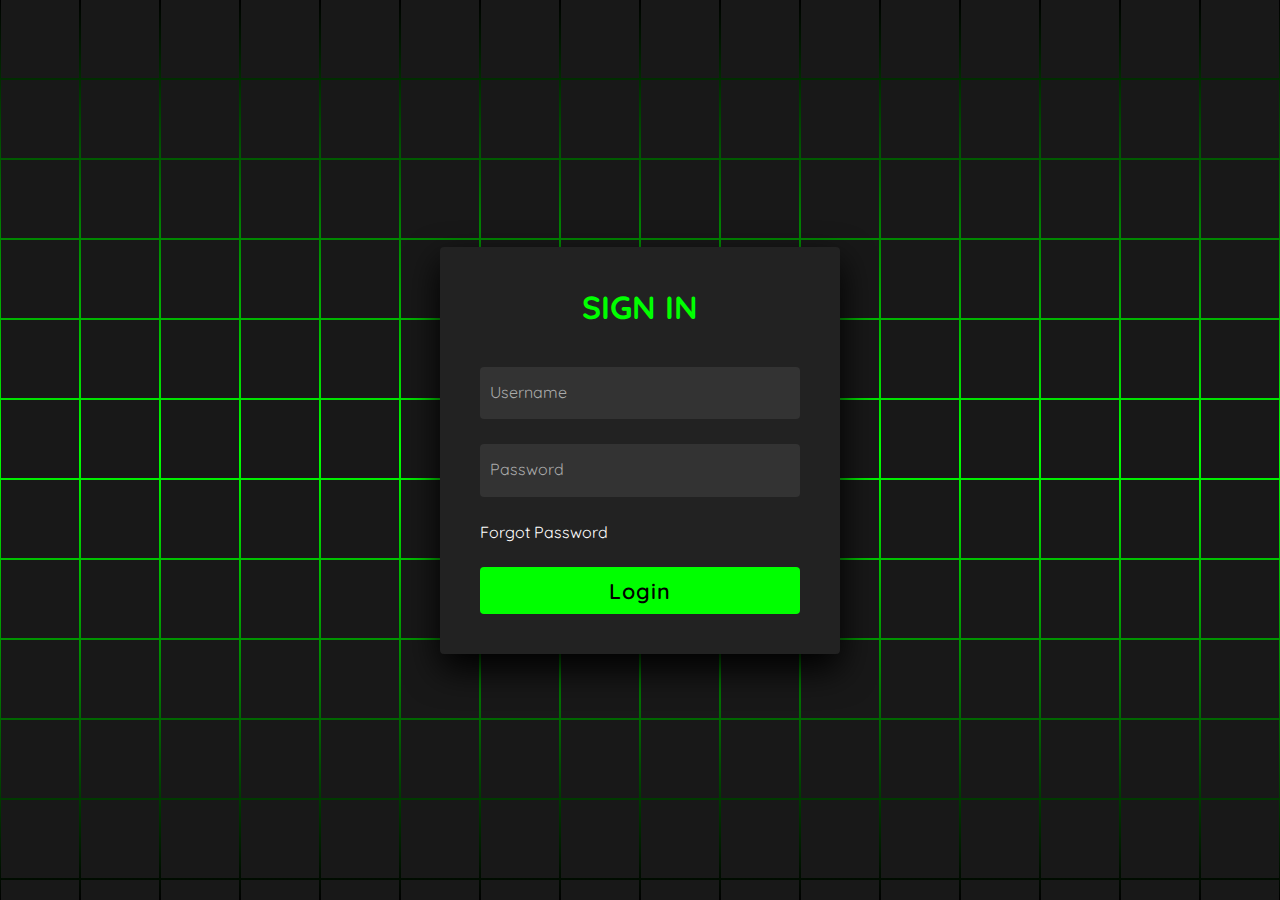
<file: admin/index.html>
<!doctype html>
<html lang="en">
    <head> 
        <meta charset="UTF-8"> 
        <meta name="viewport" content="width=device-width, initial-scale=1, maximum-scale=1">
        <title>Kinleys Dashboard Sign In</title> 
        <link rel="stylesheet" href="./css/sign_in_style.css"> 
    </head> 
    <body>
        <section> <span></span> <span></span> <span></span> <span></span> <span></span> <span></span> <span></span> <span></span> <span></span> <span></span> <span></span> <span></span> <span></span> <span></span> <span></span> <span></span> <span></span> <span></span> <span></span> <span></span> <span></span> <span></span> <span></span> <span></span> <span></span> <span></span> <span></span> <span></span> <span></span> <span></span> <span></span> <span></span> <span></span> <span></span> <span></span> <span></span> <span></span> <span></span> <span></span> <span></span> <span></span> <span></span> <span></span> <span></span> <span></span> <span></span> <span></span> <span></span> <span></span> <span></span> <span></span> <span></span> <span></span> <span></span> <span></span> <span></span> <span></span> <span></span> <span></span> <span></span> <span></span> <span></span> <span></span> <span></span> <span></span> <span></span> <span></span> <span></span> <span></span> <span></span> <span></span> <span></span> <span></span> <span></span> <span></span> <span></span> <span></span> <span></span> <span></span> <span></span> <span></span> <span></span> <span></span> <span></span> <span></span> <span></span> <span></span> <span></span> <span></span> <span></span> <span></span> <span></span> <span></span> <span></span> <span></span> <span></span> <span></span> <span></span> <span></span> <span></span> <span></span> <span></span> <span></span> <span></span> <span></span> <span></span> <span></span> <span></span> <span></span> <span></span> <span></span> <span></span> <span></span> <span></span> <span></span> <span></span> <span></span> <span></span> <span></span> <span></span> <span></span> <span></span> <span></span> <span></span> <span></span> <span></span> <span></span> <span></span> <span></span> <span></span> <span></span> <span></span> <span></span> <span></span> <span></span> <span></span> <span></span> <span></span> <span></span> <span></span> <span></span> <span></span> <span></span> <span></span> <span></span> <span></span> <span></span> <span></span> <span></span> <span></span> <span></span> <span></span> <span></span> <span></span> <span></span> <span></span> <span></span> <span></span> <span></span> <span></span> <span></span> <span></span> <span></span> <span></span> <span></span> <span></span> <span></span> <span></span> <span></span> <span></span> <span></span> <span></span> <span></span> <span></span> <span></span> <span></span> <span></span> <span></span> <span></span> <span></span> <span></span> <span></span> <span></span> <span></span> <span></span> <span></span> <span></span> <span></span> <span></span> <span></span> <span></span> <span></span> <span></span> <span></span> <span></span> <span></span> <span></span> <span></span> <span></span> <span></span> <span></span> <span></span> <span></span> <span></span> <span></span> <span></span> <span></span> <span></span> <span></span> <span></span> <span></span> <span></span> <span></span> <span></span> <span></span> <span></span> <span></span> <span></span> <span></span> <span></span> <span></span> <span></span> <span></span> <span></span> <span></span> <span></span> <span></span> <span></span> <span></span> <span></span> <span></span> <span></span> <span></span> <span></span> <span></span> <span></span> <span></span> <span></span> <span></span> <span></span> <span></span> <span></span> <span></span> <span></span> <span></span> <span></span> <span></span> <span></span> <span></span> <span></span> <span></span> <span></span> <span></span> <span></span> <span></span> <span></span> <span></span> <span></span> <span></span> <span></span> 
            <div class="signin"> 
                <div class="content"> 
                    <h2>Sign In</h2> 
                    <div class="form"> 
                        <div class="inputBox"> 
                            <input type="text" required> <i>Username</i> 
                        </div> 
                        <div class="inputBox"> 
                            <input type="password" required> <i>Password</i>
                        </div> 
                        <div class="links"> 
                            <a href="#">Forgot Password</a>
                        </div> 
                        <div class="inputBox"> 
                            <input type="submit" id="sign_in" value="Login"> 
                        </div> 
                    </div> 
                </div> 
            </div>
        </section>
        <script src="js/main.js"></script>
    </body>
</html>
</file>
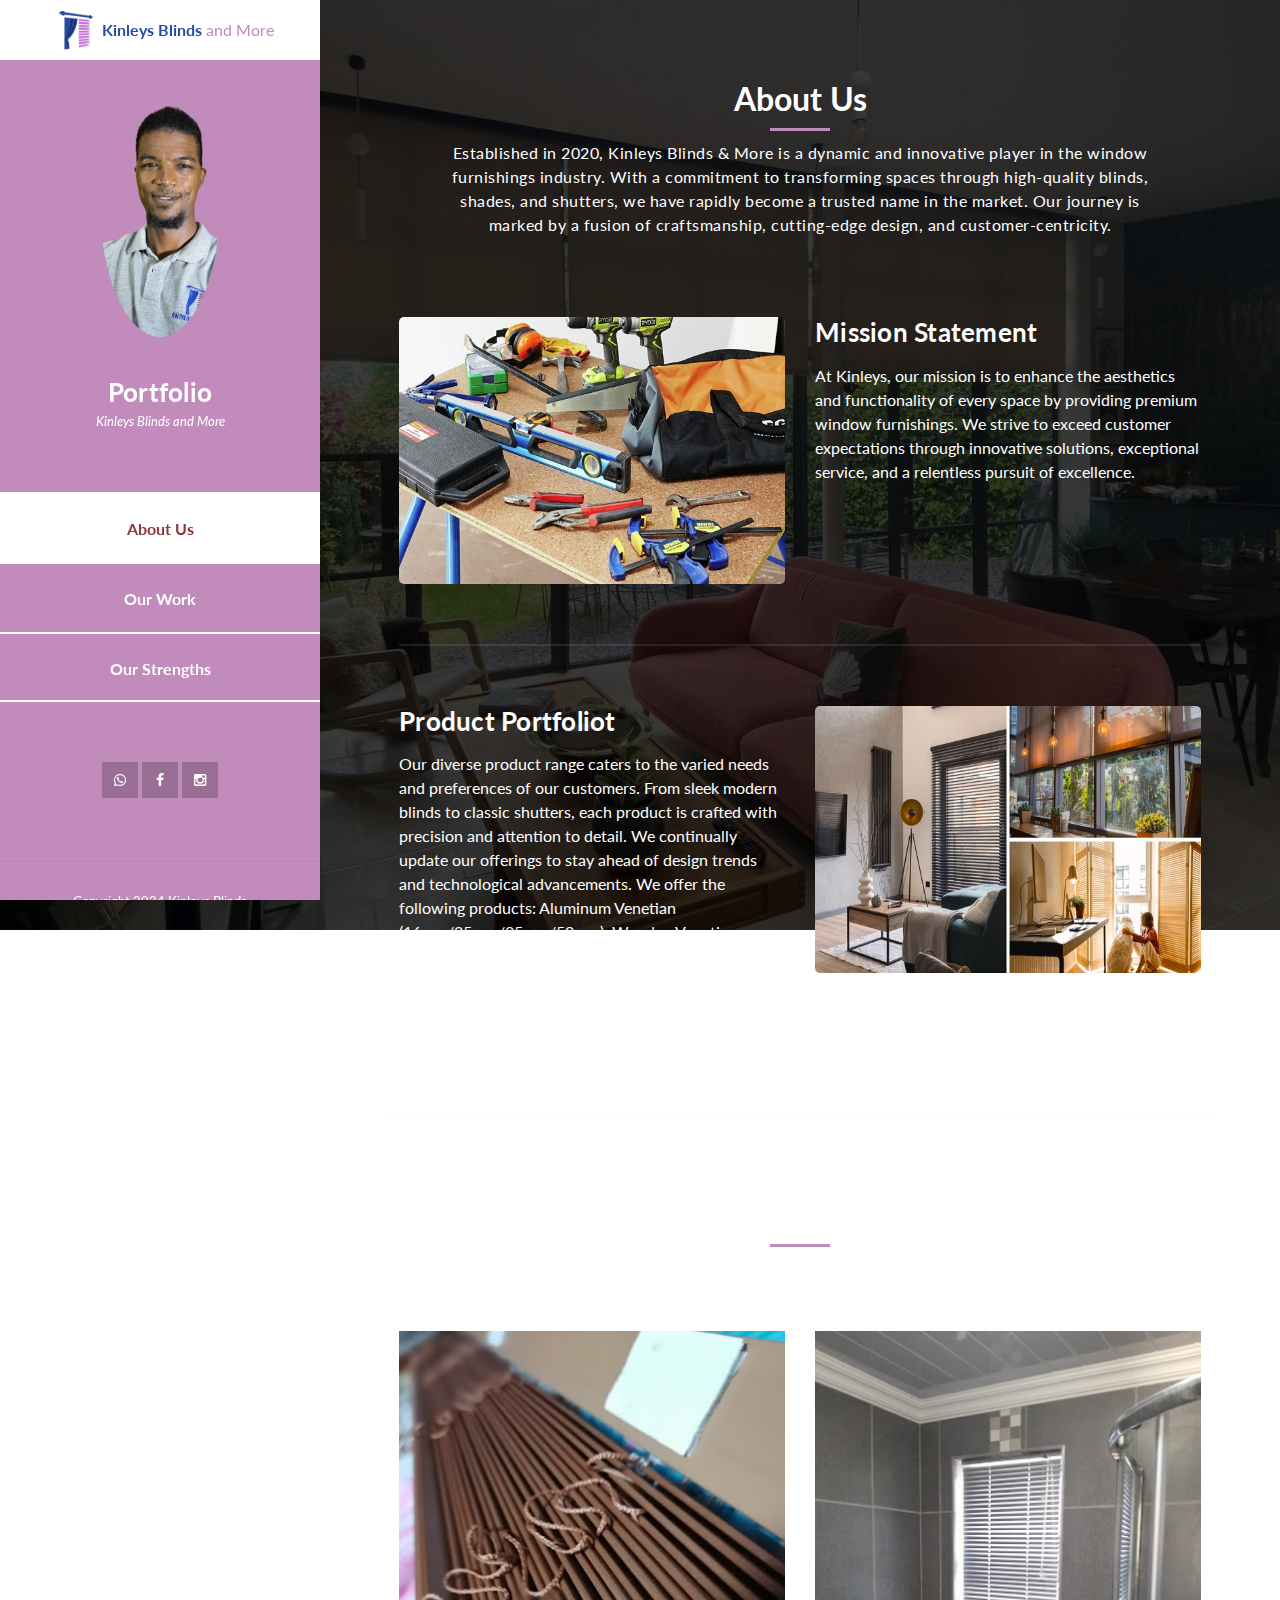
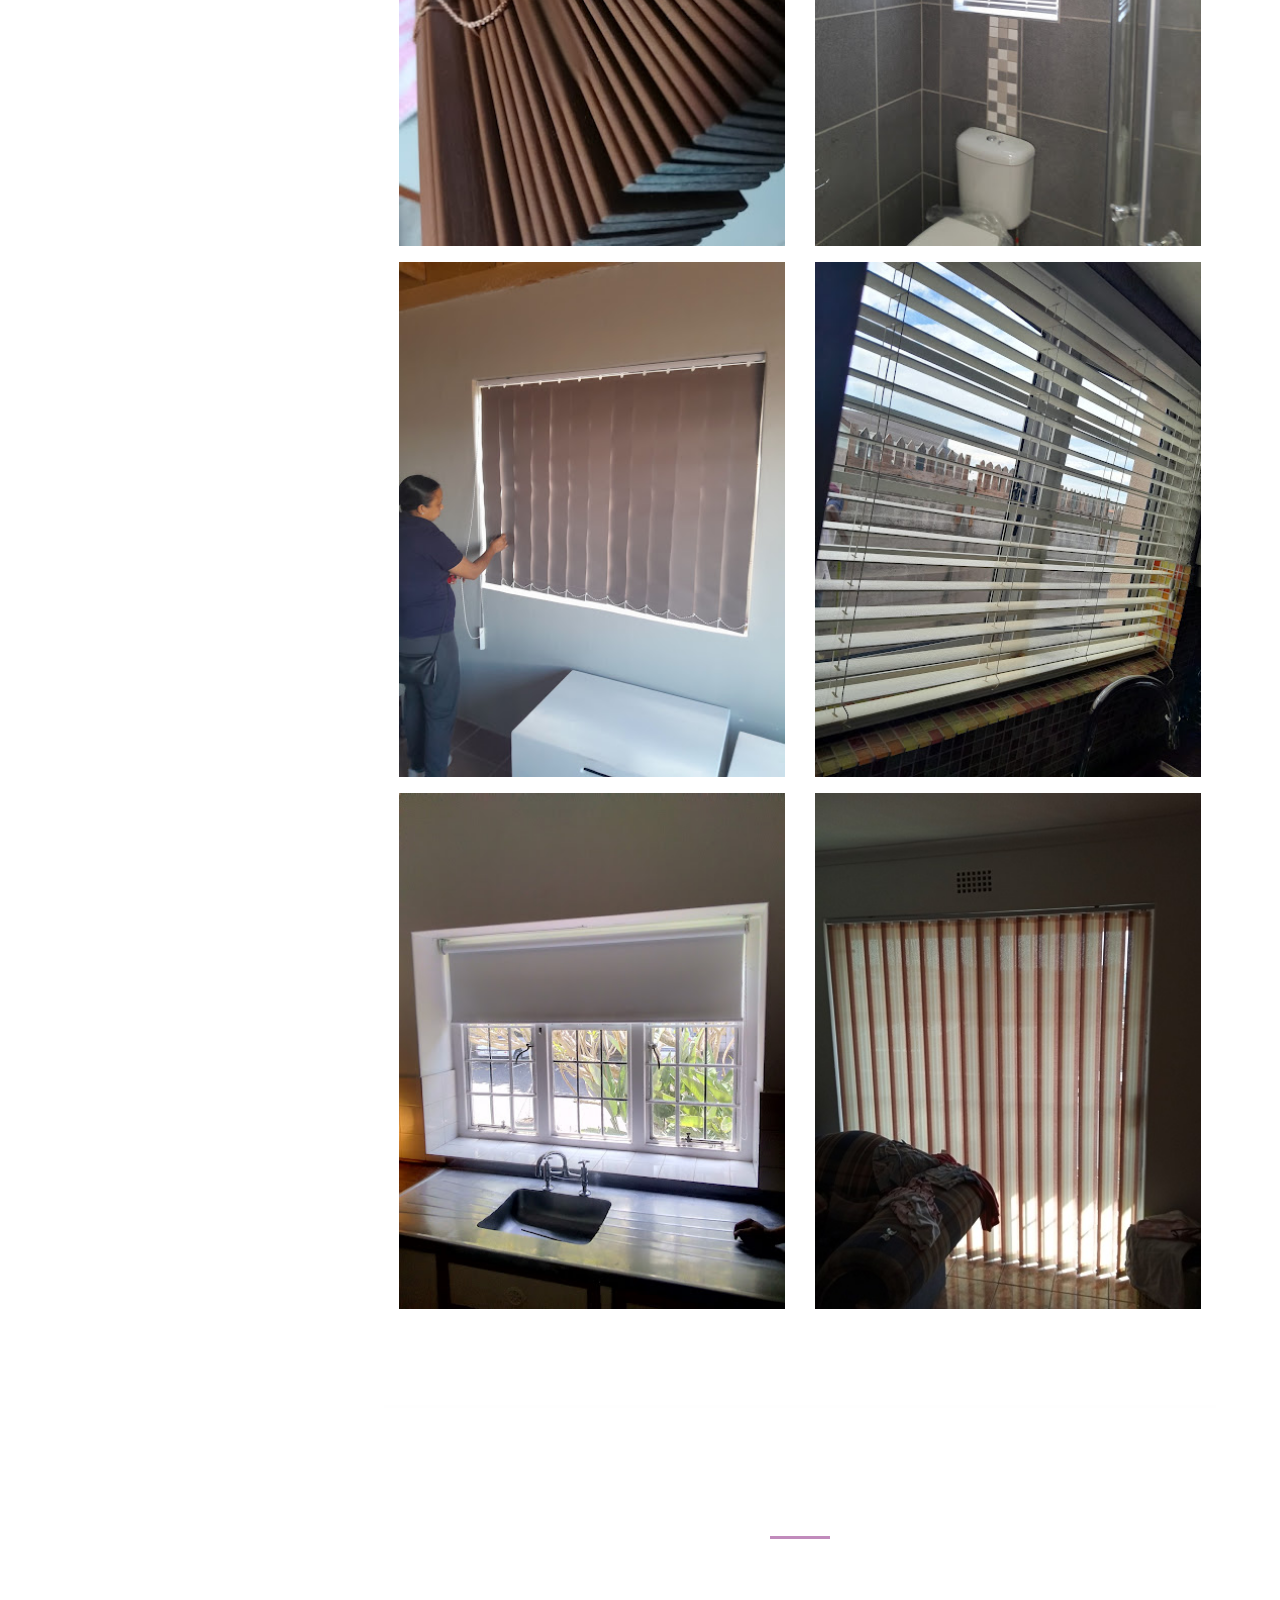
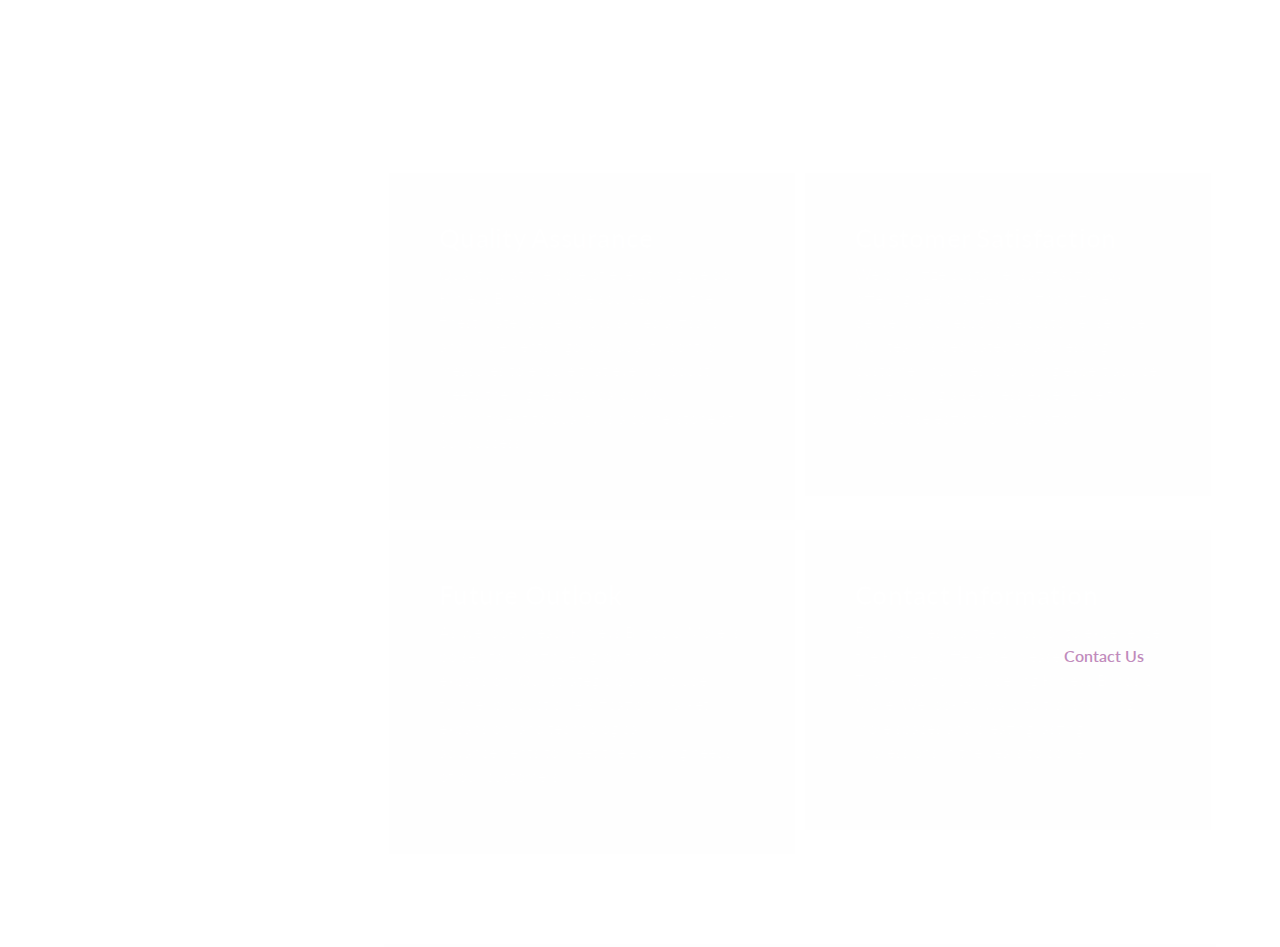
<file: portfolio/index.html>
﻿<!DOCTYPE html>
<html lang="en">
  <head>
    <meta charset="utf-8" />
    <meta name="viewport" content="width=device-width, initial-scale=1, shrink-to-fit=no"/>
    <title>Kinleys Blinds and More - Portfolio</title>
    <meta name="description" content="Explore Kinleys Blinds and More portfolio showcasing our expertise in supplying and installing high-quality blinds. View our diverse range of projects and discover how Kinleys can transform your space with our premium blind solutions.">
    <link href="https://fonts.googleapis.com/css?family=Lato:100,300,400,700,900" rel="stylesheet" />
    <!-- Bootstrap core CSS -->
    <link href="vendor/bootstrap/css/bootstrap.min.css" rel="stylesheet" />

    <!-- Additional CSS Files -->
    <link rel="stylesheet" href="assets/css/fontawesome.css" />
    <link rel="stylesheet" href="assets/css/templatemo-style.css" />
    <link rel="stylesheet" href="assets/css/owl.css" />
    <link rel="stylesheet" href="assets/css/lightbox.css" />
  </head>

  <body>
    <div id="page-wraper">
      <!-- Sidebar Menu -->
      <div class="responsive-nav">
        <i class="fa fa-bars" id="menu-toggle"></i>
        <div id="menu" class="menu">
          <i class="fa fa-times" id="menu-close"></i>
          <div class="container">
              <a class="navbar-brand" href="/">
                <img class="logo" src="../images/kinleys_logo.png" alt="company logo"> 
                <p><strong>Kinleys Blinds</strong> and More</p>
              </a>
            <div class="image">
              <a href="#"><img src="assets/images/andrev.png" alt="photo of owner" /></a>
            </div>
            <div class="author-content">
              <h4>Portfolio</h4>
              <span>Kinleys Blinds and More</span>
            </div>
            <nav class="main-nav" role="navigation">
              <ul class="main-menu">
                <li><a href="#section1">About Us</a></li>
                <li><a href="#section3">Our Work</a></li>
                <li><a href="#section2">Our Strengths</a></li>
              </ul>
            </nav>
            <div class="social-network">
              <ul class="soial-icons">
                <li><a href="https://wa.me/+27797986412?text=Dear Kinleys Blinds and More"><span class="fa fa-whatsapp"></span></a></li>
                <li><a href="https://www.facebook.com/kinleys.co.za/"><span class="fa fa-facebook"></span></a></li>
                <li><a href="https://www.instagram.com/kinleysblinds/?hl=en"><span class="fa fa-instagram"></span></a></li>
              </ul>
            </div>
            <div class="copyright-text">
              <p>Copyright 2024 Kinleys Blinds</p>
            </div>
          </div>
        </div>
      </div>

      <section class="section about-me" data-section="section1">
        <div class="container">
          <div class="section-heading">
            <h2>About Us</h2>
            <div class="line-dec"></div>
            <span>Established in 2020, Kinleys Blinds & More is a dynamic and innovative player in the window furnishings industry. With a commitment to transforming spaces through high-quality blinds, shades, and shutters, we have rapidly become a trusted name in the market. Our journey is marked by a fusion of craftsmanship, cutting-edge design, and customer-centricity.</span>
          </div>
          <div class="left-image-post">
            <div class="row">
              <div class="col-md-6">
                <div class="left-image">
                  <img src="assets/images/right-image.jpg" alt="" />
                </div>
              </div>
              <div class="col-md-6">
                <div class="right-text">
                  <h4>Mission Statement</h4>
                  <p>
                    At Kinleys, our mission is to enhance the aesthetics and functionality of every space by providing premium window furnishings. We strive to exceed customer expectations through innovative solutions, exceptional service, and a relentless pursuit of excellence.
                  </p>
                </div>
              </div>
            </div>
          </div>
          <div class="right-image-post">
            <div class="row">
              <div class="col-md-6">
                <div class="left-text">
                  <h4>Product Portfoliot</h4>
                  <p>
                    Our diverse product range caters to the varied needs and preferences of our customers. From sleek modern blinds to classic shutters, each product is crafted with precision and attention to detail. We continually update our offerings to stay ahead of design trends and technological advancements. We offer the following products: Aluminum Venetian (16mm/25mm/35mm/50mm),  Wooden Venetian (35mm/50mm), Roman Blinds, Roller Blinds, Vertical Blinds (90mm/127mm), PVC Venetian (50mm) and Shutters
                  </p>
                </div>
              </div>
              <div class="col-md-6">
                <div class="right-image">
                  <img src="assets/images/left-image.jpg" alt="" />
                </div>
              </div>
            </div>
          </div>
        </div>
      </section>

        <section class="section my-work" data-section="section3">
            <div class="container">
                <div class="section-heading">
                    <h2>Our Work</h2>
                    <div class="line-dec"></div>
                    <span>
                        The following is a brief summary of the products that we offer.
                    </span>
                </div>
                <div class="row">
                    <div class="col-md-6">
                      <figure class="snip1321">
                        <img
                          src="assets/images/portfolio-01.jpg"
                          alt="sq-sample26"
                        />
                        <figcaption>
                          <a
                            href="assets/images/portfolio-01.jpg"
                            data-lightbox="image-1"
                            data-title="50mm Wooden Venetian"
                            ><i class="fa fa-search"></i
                          ></a>
                          <h4>50mm Wooden Venetian</h4>
                        </figcaption>
                      </figure>
                    </div>
    
                    <div class="col-md-6">
                      <figure class="snip1321">
                        <img
                          src="assets/images/portfolio-02.jpg"
                          alt="sq-sample26"
                        />
                        <figcaption>
                          <a
                            href="assets/images/portfolio-02.jpg"
                            data-lightbox="image-1"
                            data-title="25mm Aluminum"
                            ><i class="fa fa-search"></i
                          ></a>
                          <h4>25mm Aluminum</h4>
                        </figcaption>
                      </figure>
                    </div>
    
                    <div class="col-md-6">
                      <figure class="snip1321">
                        <img
                          src="assets/images/portfolio-03.jpg"
                          alt="sq-sample26"
                        />
                        <figcaption>
                          <a
                            href="assets/images/portfolio-03.jpg"
                            data-lightbox="image-1"
                            data-title="127mm Blockout Vertical"
                            ><i class="fa fa-search"></i
                          ></a>
                          <h4>127mm Blockout Vertical</h4>
                        </figcaption>
                      </figure>
                    </div>
    
                    <div class="col-md-6">
                      <figure class="snip1321">
                        <img
                          src="assets/images/portfolio-04.jpg"
                          alt="sq-sample26"
                        />
                        <figcaption>
                          <a
                            href="assets/images/portfolio-04.jpg"
                            data-lightbox="image-1"
                            data-title="50mm PVC"
                            ><i class="fa fa-search"></i
                          ></a>
                          <h4>50mm PVC</h4>
                        </figcaption>
                      </figure>
                    </div>
    
                    <div class="col-md-6">
                      <figure class="snip1321">
                        <img
                          src="assets/images/portfolio-05.jpg"
                          alt="sq-sample26"
                        />
                        <figcaption>
                          <a
                            href="assets/images/portfolio-05.jpg"
                            data-lightbox="image-1"
                            data-title="Roller Blind"
                            ><i class="fa fa-search"></i
                          ></a>
                          <h4>Roller Blind</h4>
                        </figcaption>
                      </figure>
                    </div>
    
                    <div class="col-md-6">
                      <figure class="snip1321">
                        <img
                          src="assets/images/portfolio-06.jpg"
                          alt="sq-sample26"
                        />
                        <figcaption>
                          <a
                            href="assets/images/portfolio-06.jpg"
                            data-lightbox="image-1"
                            data-title="127mm Vertical"
                            ><i class="fa fa-search"></i
                          ></a>
                          <h4>127mm Vertical</h4>
                        </figcaption>
                      </figure>
                    </div>
                    <!--<div class="col-12">-->
                    <!--    <div class="isotope-wrapper">-->
                    <!--        <div class="isotope-box">-->
                            
                    <!--        </div>-->
                    <!--    </div>-->
                    <!--</div>-->
                </div>
            </div>
        </section>

      <section class="section my-services" data-section="section2">
        <div class="container">
            <div class="row">
                <div class="col-12">
                    <div class="section-heading">
                        <h2>Our Strengths</h2>
                        <div class="line-dec"></div>
                        <span
                          >We excel at delivering innovative and bespoke window covering solutions tailored to your unique style and needs. With a team of skilled professionals, we pride ourselves on our expertise in crafting high-quality blinds that seamlessly blend creativity with functionality. From conceptualization to installation, our commitment to excellence ensures that every project is executed with precision and care, leaving our clients satisfied and delighted with the results.</span
                        >
                      </div>  
                </div>
            </div>
          <div class="row">
            <div class="col-md-6">
              <div class="service-item">
                <h4>Quality Assurance</h4>
                <p>
                  Quality is at the core of everything we do. Kinleys Blinds & More sources only the finest materials, employs skilled artisans, and implements rigorous quality control measures to ensure that every product meets the highest standards. Our commitment to quality is a cornerstone of our success.
                </p>
              </div>
            </div>
            <div class="col-md-6">
              <div class="service-item">
                <h4>Customer Satisfaction</h4>
                <p>
                  We prioritize customer satisfaction by offering personalized
solutions, timely delivery, and responsive customer service. Our team is dedicated to addressing customer inquiries, providing expert advice, and ensuring a seamless experience from product selection to installation.
                </p>
              </div>
            </div>
            <div class="col-md-6">
              <div class="service-item">
                <h4>Future Outlook</h4>
                <p>
                  As we look ahead, Kinleys Blinds & More is poised for continued growth and expansion. Our strategic plans include further product diversification, market expansion, and technological advancements to meet the evolving needs of our customers.
                </p>
              </div>
            </div>
            <div class="col-md-6">
              <div class="service-item">
                <h4>Contact Information</h4>
                <p>
                  For inquiries, partnerships, or to experience the Kinleys difference, please <span><a style="color: #c18bbc; font-weight: 600;" href="../#contact_us">Contact Us</a></span>. Thank you for considering Kinleys Blinds & More. We look forward to transforming more spaces and creating lasting impressions in the years to come.
                </p>
              </div>
            </div>
          </div>
        </div>
      </section>
    </div>

    <!-- Scripts -->
    <!-- Bootstrap core JavaScript -->
    <script src="vendor/jquery/jquery.min.js"></script>
    <script src="vendor/bootstrap/js/bootstrap.bundle.min.js"></script>

    <script src="assets/js/isotope.min.js"></script>
    <script src="assets/js/owl-carousel.js"></script>
    <script src="assets/js/lightbox.js"></script>
    <script src="assets/js/custom.js"></script>
    <script>
      $(".main-menu li:first").addClass("active");

      var showSection = function showSection(section, isAnimate) {
        var direction = section.replace(/#/, ""),
          reqSection = $(".section").filter(
            '[data-section="' + direction + '"]'
          ),
          reqSectionPos = reqSection.offset().top - 0;

        if (isAnimate) {
          $("body, html").animate(
            {
              scrollTop: reqSectionPos
            },
            800
          );
        } else {
          $("body, html").scrollTop(reqSectionPos);
        }
      };

      var checkSection = function checkSection() {
        $(".section").each(function() {
          var $this = $(this),
            topEdge = $this.offset().top - 80,
            bottomEdge = topEdge + $this.height(),
            wScroll = $(window).scrollTop();
          if (topEdge < wScroll && bottomEdge > wScroll) {
            var currentId = $this.data("section"),
              reqLink = $("a").filter("[href*=\\#" + currentId + "]");
            reqLink
              .closest("li")
              .addClass("active")
              .siblings()
              .removeClass("active");
          }
        });
      };

      $(".main-menu").on("click", "a", function(e) {
        e.preventDefault();
        showSection($(this).attr("href"), true);
      });

      $(window).scroll(function() {
        checkSection();
      });
    </script>
  </body>
</html>
</file>
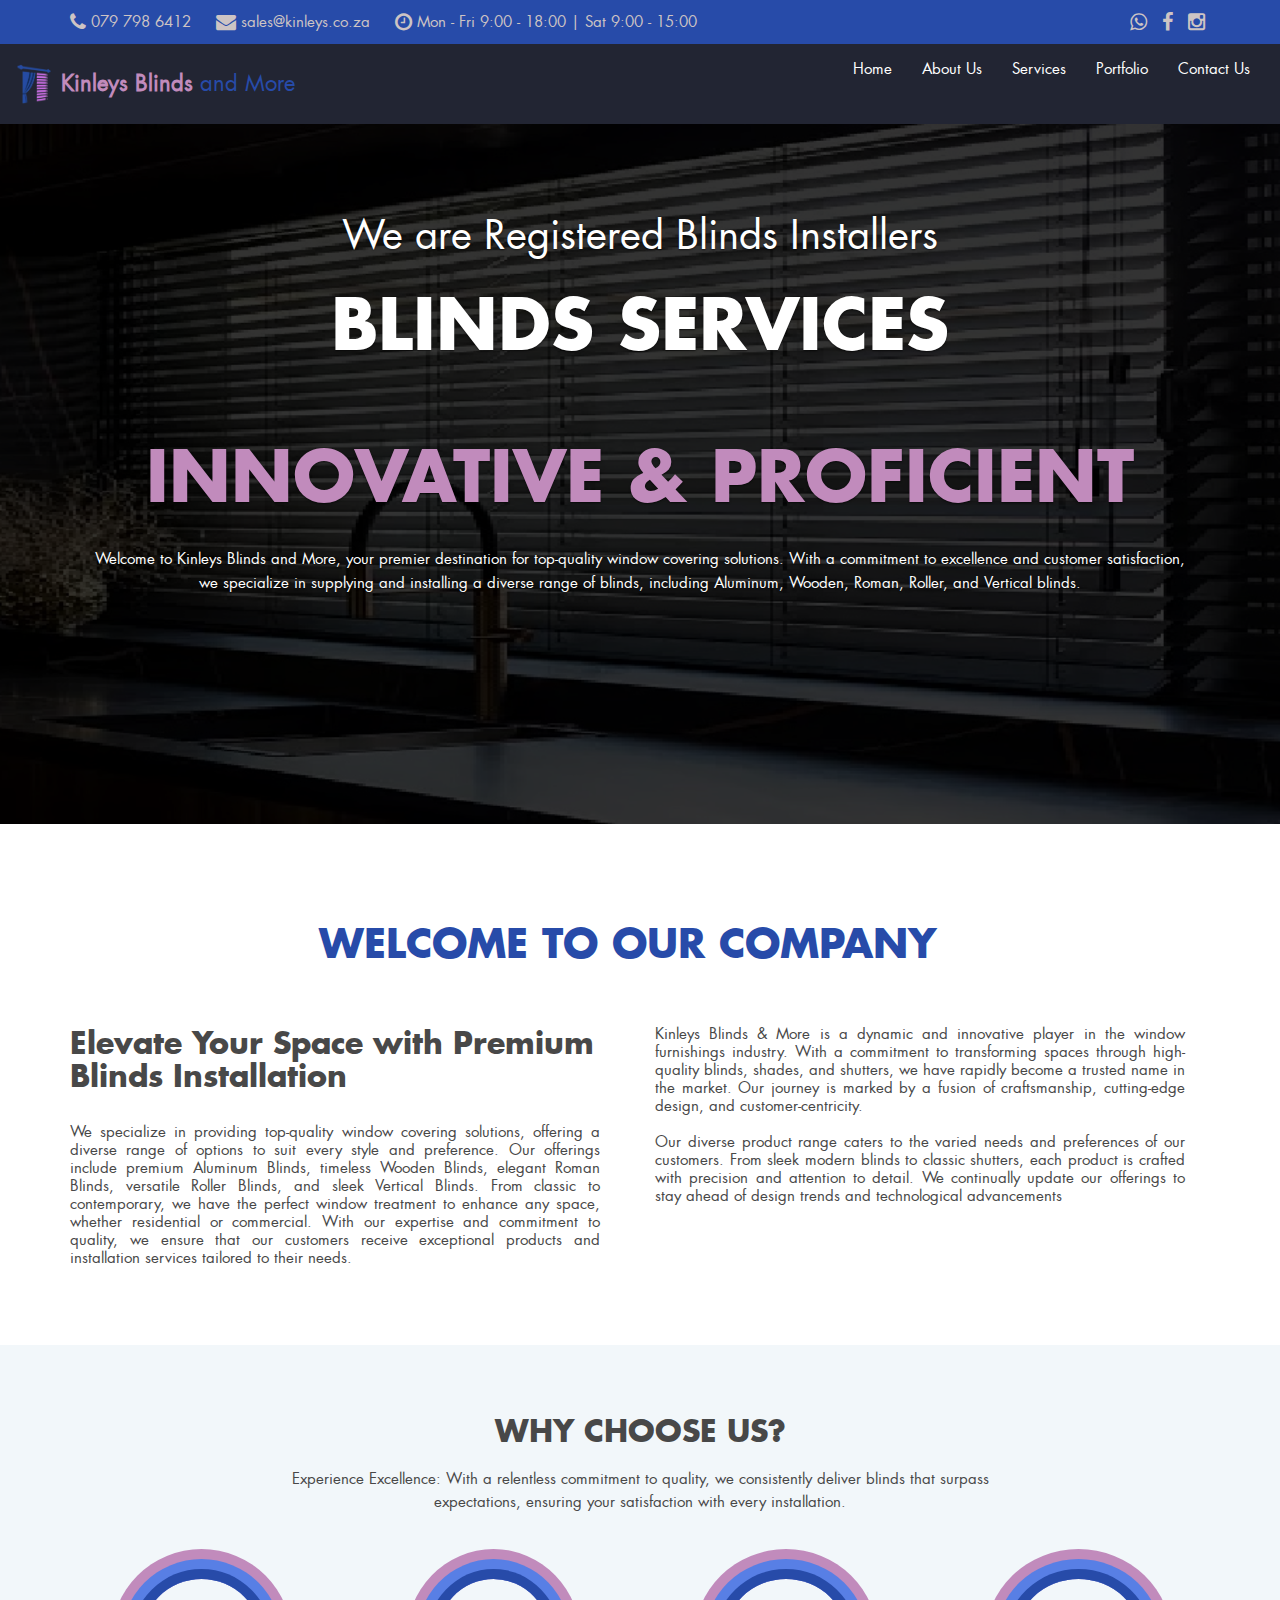
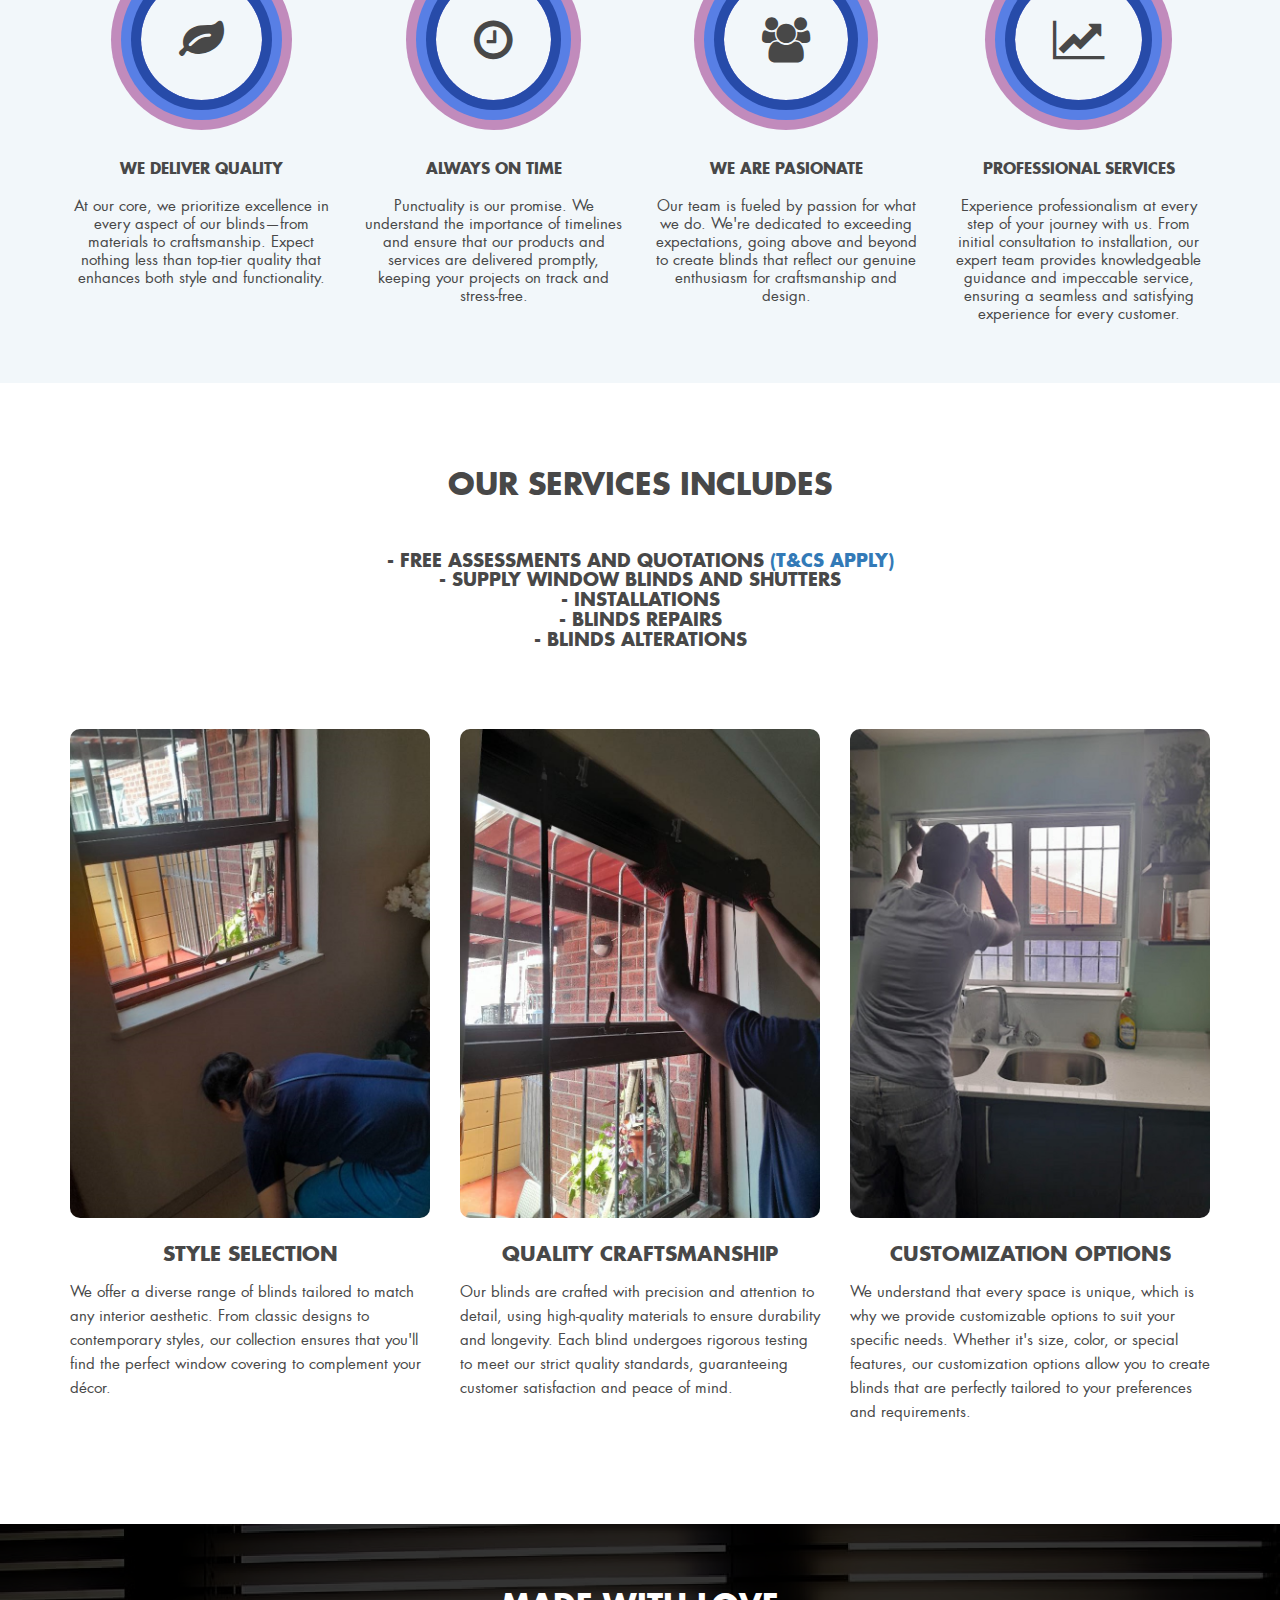
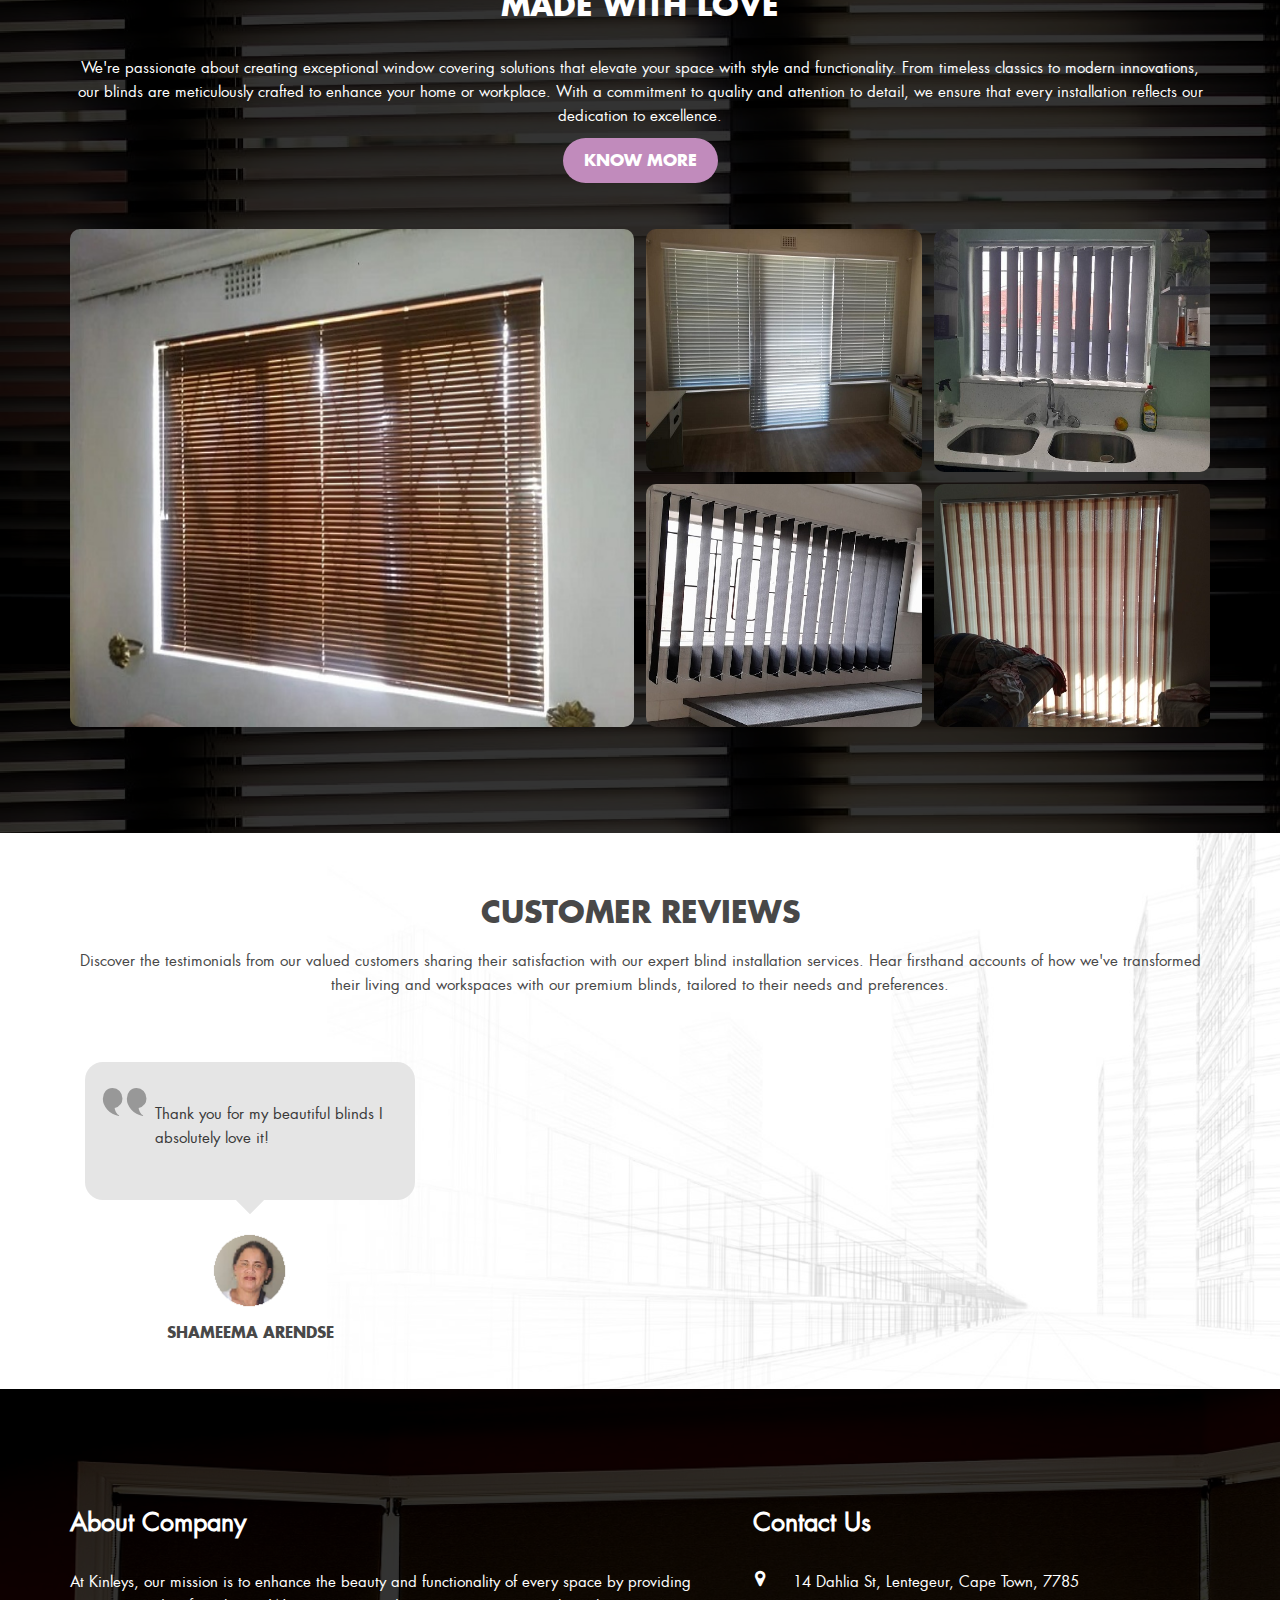
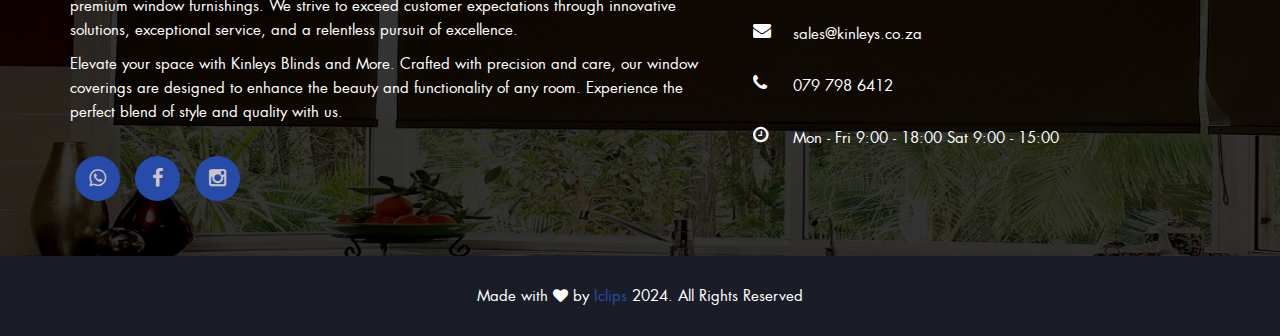
<file: public_html/index.html>
<!DOCTYPE html>
<html lang="en">
    <head>
        <meta charset="utf-8">
        <meta name="viewport" content="width=device-width, initial-scale=1, maximum-scale=1">
        <meta name="description" content="Welcome to Kinleys Blinds and More, your premier destination for aluminum blinds, wooden blinds, roman blinds, roller blinds, and vertical blinds. We offer expert installation services in Cape Town, South Africa. Discover our extensive range of high-quality blinds designed to elevate the ambiance of your space. Trust Kinleys for top-notch supply and installation solutions, enhancing both functionality and style effortlessly.">
        <title>Kinleys Blinds and More - Quality Blinds Supply and Installation</title>        
        
        <link rel="stylesheet" href="custom-font/fonts.css" />
        <link rel="apple-touch-icon" sizes="180x180" href="/apple-touch-icon.png">
        <link rel="icon" type="image/png" sizes="32x32" href="/favicon-32x32.png">
        <link rel="icon" type="image/png" sizes="16x16" href="/favicon-16x16.png">
        <link rel="manifest" href="/site.webmanifest">
        <link rel="stylesheet" href="css/bootstrap.min.css" />
        <!-- Font Awesome -->
        <link rel="stylesheet" href="css/font-awesome.min.css" />
        <!-- Bootsnav -->
        <link rel="stylesheet" href="css/bootsnav.css">
        <!-- Fancybox -->
        <link rel="stylesheet" type="text/css" href="css/jquery.fancybox.css?v=2.1.5" media="screen" />	
        <!-- Custom stylesheet -->
        <link rel="stylesheet" href="css/custom.css" />
        
    </head>
    <body>

        <!-- Preloader -->
        <div id="loading">
            <div id="loading-center">
                <div id="loading-center-absolute">
                    <div class="object"></div>
                    <div class="object"></div>
                    <div class="object"></div>
                    <div class="object"></div>
                    <div class="object"></div>
                    <div class="object"></div>
                    <div class="object"></div>
                    <div class="object"></div>
                    <div class="object"></div>
                    <div class="object"></div>
                </div>
            </div>
        </div>

        <!--End off Preloader -->

        <!-- Header -->
        <header>
            <!-- Top Navbar -->
            <div class="top_nav">
                <div class="container">
                    <ul class="list-inline info">
                        <li><a href="tel:0797986412"><span class="fa fa-phone"></span> 079 798 6412</a></li>
                        <li><a href="mailto:sales@kinleys.co.za"><span class="fa fa-envelope"></span> sales@kinleys.co.za</a></li>
                        <li><a href="#"><span class="fa fa-clock-o"></span> Mon - Fri 9:00 - 18:00 | Sat 9:00 - 15:00</a></li>
                    </ul>
                    <ul class="list-inline social_icon">
                        <li><a href="https://wa.me/+27797986412?text=Dear Kinleys Blinds and More"><span class="fa fa-whatsapp"></span></a></li>
                        <li><a href="https://www.facebook.com/kinleys.co.za/"><span class="fa fa-facebook"></span></a></li>
                        <li><a href="https://www.instagram.com/kinleysblinds/?hl=en"><span class="fa fa-instagram"></span></a></li>
                    </ul>			
                </div>
            </div><!-- Top Navbar end -->

            <!-- Navbar -->
            <nav class="navbar navbar-default my-navbar">
                <div class="container-fluid">
                    <div class="navbar-header">
                        <button type="button" class="navbar-toggle collapsed" data-toggle="collapse" data-target="#bs-example-navbar-collapse-1" aria-expanded="false">
                            <span class="sr-only">Toggle navigation</span>
                            <span class="icon-bar"></span>
                            <span class="icon-bar"></span>
                            <span class="icon-bar"></span>
                        </button>
                        <a class="navbar-brand" href="/">
                            <img class="logo" src="images/kinleys_logo.png" alt="logo of kinleys blinds and more"> 
                            <p><strong>Kinleys Blinds</strong> and More</p>
                        </a>
                    </div>
            
                    <div class="collapse navbar-collapse" id="bs-example-navbar-collapse-1">
                        <ul class="nav navbar-nav navbar-right menu">
                            <li><a class="smooth-scroll" href="">Home</a></li>                    
                            <li><a class="smooth-scroll" href="#about">About Us</a></li>
                            <li><a class="smooth-scroll" href="#services">Services</a></li>
                            <li><a href="./portfolio/">Portfolio</a></li>
                            <li><a class="smooth-scroll" href="#contact_us">Contact Us</a></li>
                        </ul>
                    </div>
                </div>
            </nav>
        </header><!-- Header end -->

        <section id="home" class="home">
            <!-- Carousel -->
            <div id="carousel" class="carousel slide" data-ride="carousel">
                <!-- Carousel-inner -->
                <div class="carousel-inner" role="listbox">
                    <div class="item active">
                        <img src="images/slider_img.jpg" alt="Construction">
                        <div class="overlay">
                            <div class="carousel-caption">
                                <h3>We are Registered Blinds Installers</h3>
                                <h1>Blinds Services</h1>
                                <div class="second-caption">
                                    <h1 class="second_heading">Innovative & Proficient</h1>
                                    <p>Welcome to Kinleys Blinds and More, your premier destination for top-quality window covering solutions. With a commitment to excellence and customer satisfaction, we specialize in supplying and installing a diverse range of blinds, including Aluminum, Wooden, Roman, Roller, and Vertical blinds.</p>
                                </div>
                            </div>					
                        </div>
                    </div>
                    <div class="item">
                        <img src="images/slider_img2.jpg" alt="Construction">
                        <div class="overlay">
                            <div class="carousel-caption">
                                <h3>We are Registered Blinds Installers</h3>
                                <h1>Blinds Services</h1>
                                <div class="second-caption">
                                    <h1 class="second_heading">Creative & Professional</h1>
                                    <p>Our expert team ensures meticulous installation, tailored to your specific requirements, enhancing the aesthetic appeal and functionality of your space. Experience the perfect blend of style, durability, and functionality with Kinleys Blinds and More.</p>
                                </div>
                            </div>					
                        </div>
                    </div>
                </div><!-- Carousel-inner end -->
            </div><!-- Carousel end-->
        </section>

        <!-- About -->
        <section id="about">
            <div class="container">
                <div class="row row-eq-height">
                    <div class="col-12 about_content">
                        <h2>Welcome to Our Company</h2>
                    </div>
                    <div class="col-lg-6 col-md-6">
                        <div class="about_content">
                            <h3>Elevate Your Space with Premium Blinds Installation</h3>
                            <p>We specialize in providing top-quality window covering solutions, offering a diverse range of options to suit every style and preference. Our offerings include premium Aluminum Blinds, timeless Wooden Blinds, elegant Roman Blinds, versatile Roller Blinds, and sleek Vertical Blinds. From classic to contemporary, we have the perfect window treatment to enhance any space, whether residential or commercial. With our expertise and commitment to quality, we ensure that our customers receive exceptional products and installation services tailored to their needs.</p>
                        </div>
                    </div>
                    <!--<div class="col-lg-3 col-md-6 col-lg-offset-1">-->
                    <div class="col-lg-6 col-md-6 about_bg">
                        <div class="about_content">
                            <p>Kinleys Blinds & More is a dynamic and innovative player in the window furnishings industry. With a commitment to transforming spaces through high-quality blinds, shades, and shutters, we have rapidly become a trusted name in the market. Our journey is marked by a fusion of craftsmanship, cutting-edge design, and customer-centricity.</p>
                            <p>Our diverse product range caters to the varied needs and preferences of our customers. From sleek modern blinds to classic shutters, each product is crafted with precision and attention to detail. We continually update our offerings to stay ahead of design trends and technological advancements</p>
                        </div>
                    </div>
                </div>
            </div>
        </section><!-- About end -->

        <!-- Why us -->
        <section style="margin-top: 60px;" id="why_us">
            <div class="container text-center">
                <div class="row">
                    <div class="col-md-8 col-md-offset-2">
                        <div class="head_title">
                            <h2>WHY CHOOSE US?</h2>
                            <p>Experience Excellence: With a relentless commitment to quality, we consistently deliver blinds that surpass expectations, ensuring your satisfaction with every installation.</p>

                        </div>
                    </div>
                </div>
                <div class="row">
                    <div class="col-md-3 col-sm-6">
                        <div class="why_us_item">
                            <span class="fa fa-leaf"></span>
                            <h4>We deliver quality</h4>
                            <p>At our core, we prioritize excellence in every aspect of our blinds—from materials to craftsmanship. Expect nothing less than top-tier quality that enhances both style and functionality.</p>
                        </div>
                    </div>
                    <div class="col-md-3 col-sm-6">
                        <div class="why_us_item">
                            <span class="fa fa-clock-o"></span>
                            <h4>Always on time</h4>
                            <p>Punctuality is our promise. We understand the importance of timelines and ensure that our products and services are delivered promptly, keeping your projects on track and stress-free.</p>
                        </div>
                    </div>
                    <div class="col-md-3 col-sm-6">
                        <div class="why_us_item">
                            <span class="fa fa-group"></span>
                            <h4>We are pasionate</h4>
                            <p>Our team is fueled by passion for what we do. We're dedicated to exceeding expectations, going above and beyond to create blinds that reflect our genuine enthusiasm for craftsmanship and design.</p>
                        </div>
                    </div>
                    <div class="col-md-3 col-sm-6">
                        <div class="why_us_item">
                            <span class="fa fa-line-chart"></span>
                            <h4>Professional Services</h4>
                            <p>Experience professionalism at every step of your journey with us. From initial consultation to installation, our expert team provides knowledgeable guidance and impeccable service, ensuring a seamless and satisfying experience for every customer.</p>
                        </div>
                    </div>
                </div>
            </div>
        </section><!-- Why us end -->

        <!-- Services -->
        <section id="services">
            <div class="container">
                <h2>OUR SERVICES INCLUDES</h2>
                <h4 style="text-align: center; margin-bottom: 80px;">- Free assessments and quotations <a style="cursor: pointer; font-weight: bold; text-decoration: none;" data-toggle="modal" data-target="#terms_modal">(T&Cs apply)</a><br/>
- Supply window blinds and shutters<br/>
- Installations<br/>
- Blinds repairs <br/>
- Blinds alterations</h4>
                <div class="row">
                    <div class="col-md-4">
                        <div class="service_item">
                            <img src="images/service/service2.jpg" alt="Our Services" />
                            <h3>Style Selection</h3>
                            <p> We offer a diverse range of blinds tailored to match any interior aesthetic. From classic designs to contemporary styles, our collection ensures that you'll find the perfect window covering to complement your décor.</p>
                        </div>
                    </div>
                    <div class="col-md-4">
                        <div class="service_item">
                            <img src="images/service/service1.jpg" alt="Our Services" />
                            <h3>Quality Craftsmanship</h3>
                            <p>Our blinds are crafted with precision and attention to detail, using high-quality materials to ensure durability and longevity. Each blind undergoes rigorous testing to meet our strict quality standards, guaranteeing customer satisfaction and peace of mind.</p>
                        </div>
                    </div>
                    <div class="col-md-4">
                        <div class="service_item">
                            <img src="images/service/service3.jpg" alt="Our Services" />
                            <h3>Customization Options</h3>
                            <p>We understand that every space is unique, which is why we provide customizable options to suit your specific needs. Whether it's size, color, or special features, our customization options allow you to create blinds that are perfectly tailored to your preferences and requirements.</p>
                        </div>
                    </div>
                </div>
            </div>
        </section><!-- Services end -->

        <div class="modal fade" id="terms_modal" tabindex="-1" role="dialog" aria-labelledby="modalLabel" aria-hidden="true">
            <div class="modal-dialog" role="document">
                <div class="modal-content">
                    <div class="modal-header">
                        <button type="button" class="close" data-dismiss="modal" aria-label="Close">
                            <span aria-hidden="true">&times;</span>
                        </button>
                        <h4 class="modal-title" id="modalLabel">Our Terms and Conditions</h4>
                    </div>
                    
                    <div class="modal-body">
        <p><strong>Quotations and Assessments:</strong></p>
        <ul>
          <li>Quotations and initial assessments are provided free of charge.</li>
          <li>Initial assessments within a 20-kilometer radius of our location are also free of charge.</li>
        </ul>
        <p><strong>Assessments Beyond 20 Kilometers:</strong></p>
        <ul>
          <li>Assessments conducted beyond the 20-kilometer radius will incur a rate per kilometer for every kilometer exceeding the initial 20 kilometers.</li>
        </ul>
        <p><strong>Call Out Fee:</strong></p>
        <ul>
          <li>A call out fee will be applicable for assessments farther than 20 kilometers.</li>
          <li>For the exact charge of the call out fee, please contact us directly.</li>
        </ul>
      </div>
      <div class="modal-footer">
        <button type="button" class="btn btn-secondary" data-dismiss="modal">Close</button>
      </div>
                </div>
            </div>
        </div>
        
        <!-- Portfolio -->
        <section id="portfolio">
            <div class="container portfolio_area text-center">
                <h2>Made with love</h2>
                <p>We're passionate about creating exceptional window covering solutions that elevate your space with style and functionality. From timeless classics to modern innovations, our blinds are meticulously crafted to enhance your home or workplace. With a commitment to quality and attention to detail, we ensure that every installation reflects our dedication to excellence.</p>
                <a href="portfolio/" class="btn know_btn">Know more</a>
                <!-- Portfolio grid -->		
                <div class="grid">
                    <div class="grid-sizer"></div>
                    <div class="grid-item grid-item--width2 grid-item--height2 buildings plumbing interior">
                        <a class="fancybox" href="images/highligh_img.jpg" data-fancybox-group="gallery">
                            <img alt="" src="images/highligh_img.jpg" >
                        </a>
                    </div>

                    <div class="grid-item buildings interior isolation">
                        <a class="fancybox" href="images/portfolio1.jpg" data-fancybox-group="gallery">
                            <img alt="" src="images/portfolio1.jpg" >
                        </a>
                    </div>

                    <div class="grid-item interior plumbing isolation">
                        <a class="fancybox" href="images/portfolio2.jpg" data-fancybox-group="gallery">
                            <img alt="" src="images/portfolio2.jpg" >
                        </a>
                    </div>

                    <div class="grid-item isolation buildings">
                        <a class="fancybox" href="images/portfolio3.jpg" data-fancybox-group="gallery">
                            <img alt="" src="images/portfolio3.jpg" >
                        </a>
                    </div>

                    <div class="grid-item plumbing isolation">
                        <a class="fancybox" href="images/portfolio4.jpg" data-fancybox-group="gallery">
                            <img alt="" src="images/portfolio4.jpg" >
                        </a>
                    </div>
                </div><!-- Portfolio grid end -->
            </div>
        </section><!-- Portfolio end -->

        <!-- Testimonial -->
        <section id="testimonial">
            <div class="container text-center testimonial_area">
                <h2>Customer Reviews</h2>
                <p>Discover the testimonials from our valued customers sharing their satisfaction with our expert blind installation services. Hear firsthand accounts of how we've transformed their living and workspaces with our premium blinds, tailored to their needs and preferences.</p>

                <div class="row">
                    <div class="col-md-4">
                        <div class="testimonial_item">
                            <div class="testimonial_content text-left">
                                <p>Thank you for my beautiful blinds I absolutely love it!</p>
                            </div>
                            <img src="images/testimonial_img1.png" alt="Testimonial of Shameema Arendse" />
                            <p class="worker_name">Shameema Arendse</p>
                        </div>
                    </div>
                    <div class="col-md-4">
                        
                    </div>
                    <div class="col-md-4">
                        
                    </div>
                </div>
            </div>
        </section><!-- Testimonial end -->

        <!-- Contact form -->
        <!--<section id="contact_form">-->
        <!--    <div class="container">-->
        <!--        <div class="row">-->
        <!--            <div class="col-md-6">-->
        <!--                <h2>Do you have any questions?</h2>-->
        <!--                <h2 class="second_heading">Feel free to contact us!</h2>-->
        <!--            </div>-->
        <!--            <form id="msg_form" role="form" class="form-inline text-right col-md-6" >-->
        <!--                <div class="form-group">-->
        <!--                    <input type="text" class="form-control" name="name" id="name" placeholder="Name" required>-->
        <!--                </div>-->
        <!--                <div class="form-group">-->
        <!--                    <input type="email" class="form-control" name="email" id="email" placeholder="Email" required>-->
        <!--                </div>-->
        <!--                <div class="form-group">-->
        <!--                    <textarea class="form-control" rows="5" name="message" id="message" placeholder="Message" required></textarea>-->
        <!--                </div>-->
        <!--                <button type="submit" class="btn submit_btn">Submit</button>-->
        <!--            </form>-->
        <!--            <div class="col-md-12">-->
        <!--                <div id="message_success" class="alert alert-info alert-dismissible" role="alert" hidden>-->
        <!--                    <button type="button" class="close" data-dismiss="alert" aria-label="Close"><span aria-hidden="true">&times;</span></button>-->
        <!--                    Thank you for reaching out! We've received your message and will get back to you as soon as possible. Your interest in our window covering solutions is greatly appreciated!-->
        <!--                </div>-->
        <!--            </div>-->
                    
        <!--        </div>-->
        <!--    </div>-->
        <!--</section>-->

        <footer>
            <div class="container footer_top">
                <div class="row">
                    <div class="col-lg-7 col-sm-7">
                        <div class="footer_item">
                            <h4>About Company</h4>
                            <p>At Kinleys, our mission is to enhance the beauty and functionality of every space by providing premium window furnishings. We strive to exceed customer expectations through innovative solutions, exceptional service, and a relentless pursuit of excellence.</p>
                            <p>Elevate your space with Kinleys Blinds and More. Crafted with precision and care, our window coverings are designed to enhance the beauty and functionality of any room. Experience the perfect blend of style and quality with us.</p>

                            <ul class="list-inline footer_social_icon">
                                <li><a href="https://wa.me/+27797986412?text=Dear Kinleys Blinds and More"><span class="fa fa-whatsapp"></span></a></li>
                                <li><a href="https://www.facebook.com/kinleys.co.za"><span class="fa fa-facebook"></span></a></li>
                                <li><a href="https://www.instagram.com/kinleysblinds/?hl=en"><span class="fa fa-instagram"></span></a></li>
                                
                            </ul>
                        </div>
                    </div>
                    <div class="col-lg-5 col-sm-5">
                        <div id="contact_us" class="footer_item">
                            <h4>Contact Us</h4>
                            <ul class="list-unstyled footer_contact">
                                <li><a href="http://maps.google.com/?q=14 Dahlia St, Lentegeur, Cape Town, 7785"><span class="fa fa-map-marker"></span> 14 Dahlia St, Lentegeur, Cape Town, 7785</a></li>
                                <li><a href="mailto:sales@kinleys.co.za"><span class="fa fa-envelope"></span> sales@kinleys.co.za</a></li>
                                <li><a href="tel:0797986412"><span class="fa fa-phone"></span> 079 798 6412</a></li>
                                <li><a href="#"><span class="fa fa-clock-o"></span> Mon - Fri 9:00 - 18:00 Sat  9:00 - 15:00</a></li>
                            </ul>
                        </div>
                    </div>
                </div>
            </div>

            <div class="footer_bottom text-center">
                <p class="wow fadeInRight">
                    Made with 
                    <i class="fa fa-heart"></i>
                    by 
                    <a target="_blank" href="http://iclips.co.za">Iclips</a> 
                    2024. All Rights Reserved
                </p>
            </div>
        </footer>

        <!-- JavaScript -->
        <script src="js/jquery-1.12.1.min.js"></script>
        <script src="js/bootstrap.min.js"></script>

        <!-- Bootsnav js -->
        <script src="js/bootsnav.js"></script>

        <!-- JS Implementing Plugins -->
        <script src="js/isotope.js"></script>
        <script src="js/isotope-active.js"></script>
        <script src="js/jquery.fancybox.js?v=2.1.5"></script>

        <script src="js/jquery.scrollUp.min.js"></script>

        <script src="js/main.js"></script>
    </body>	
</html>
</file>
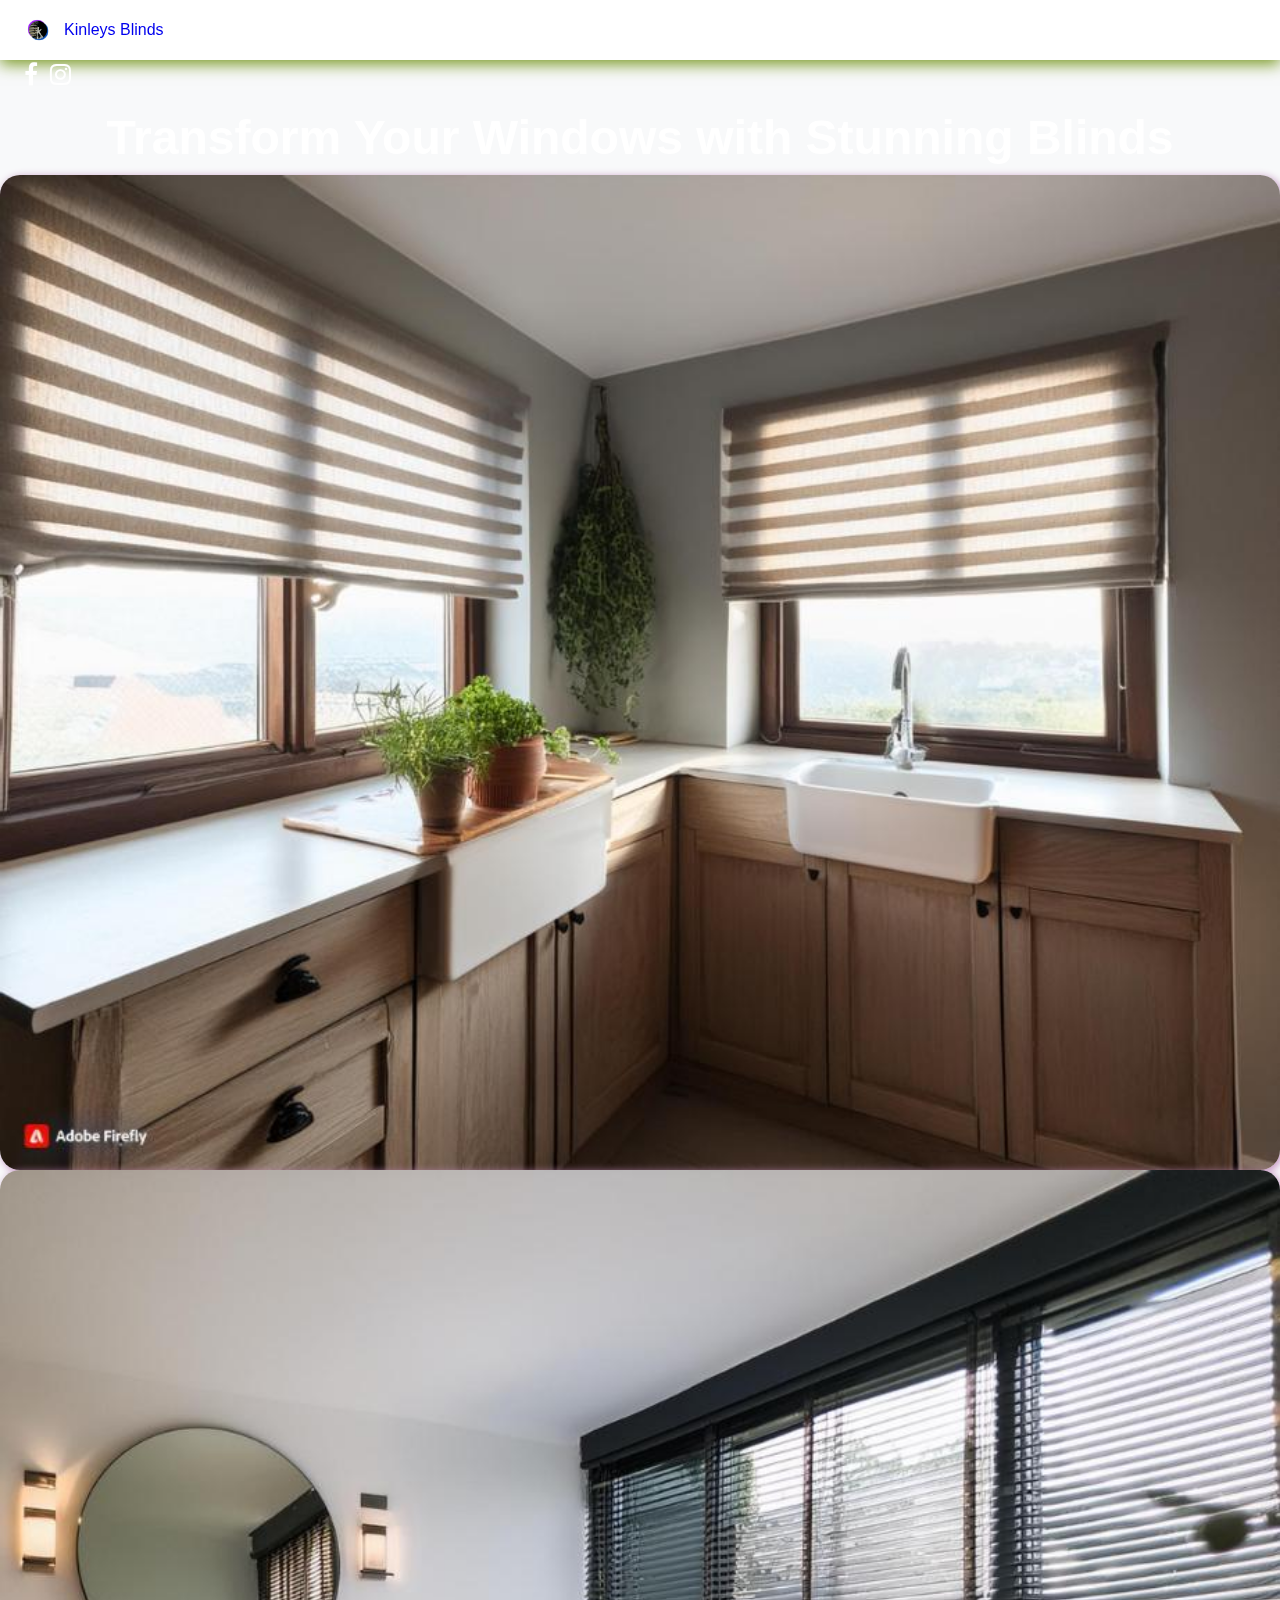
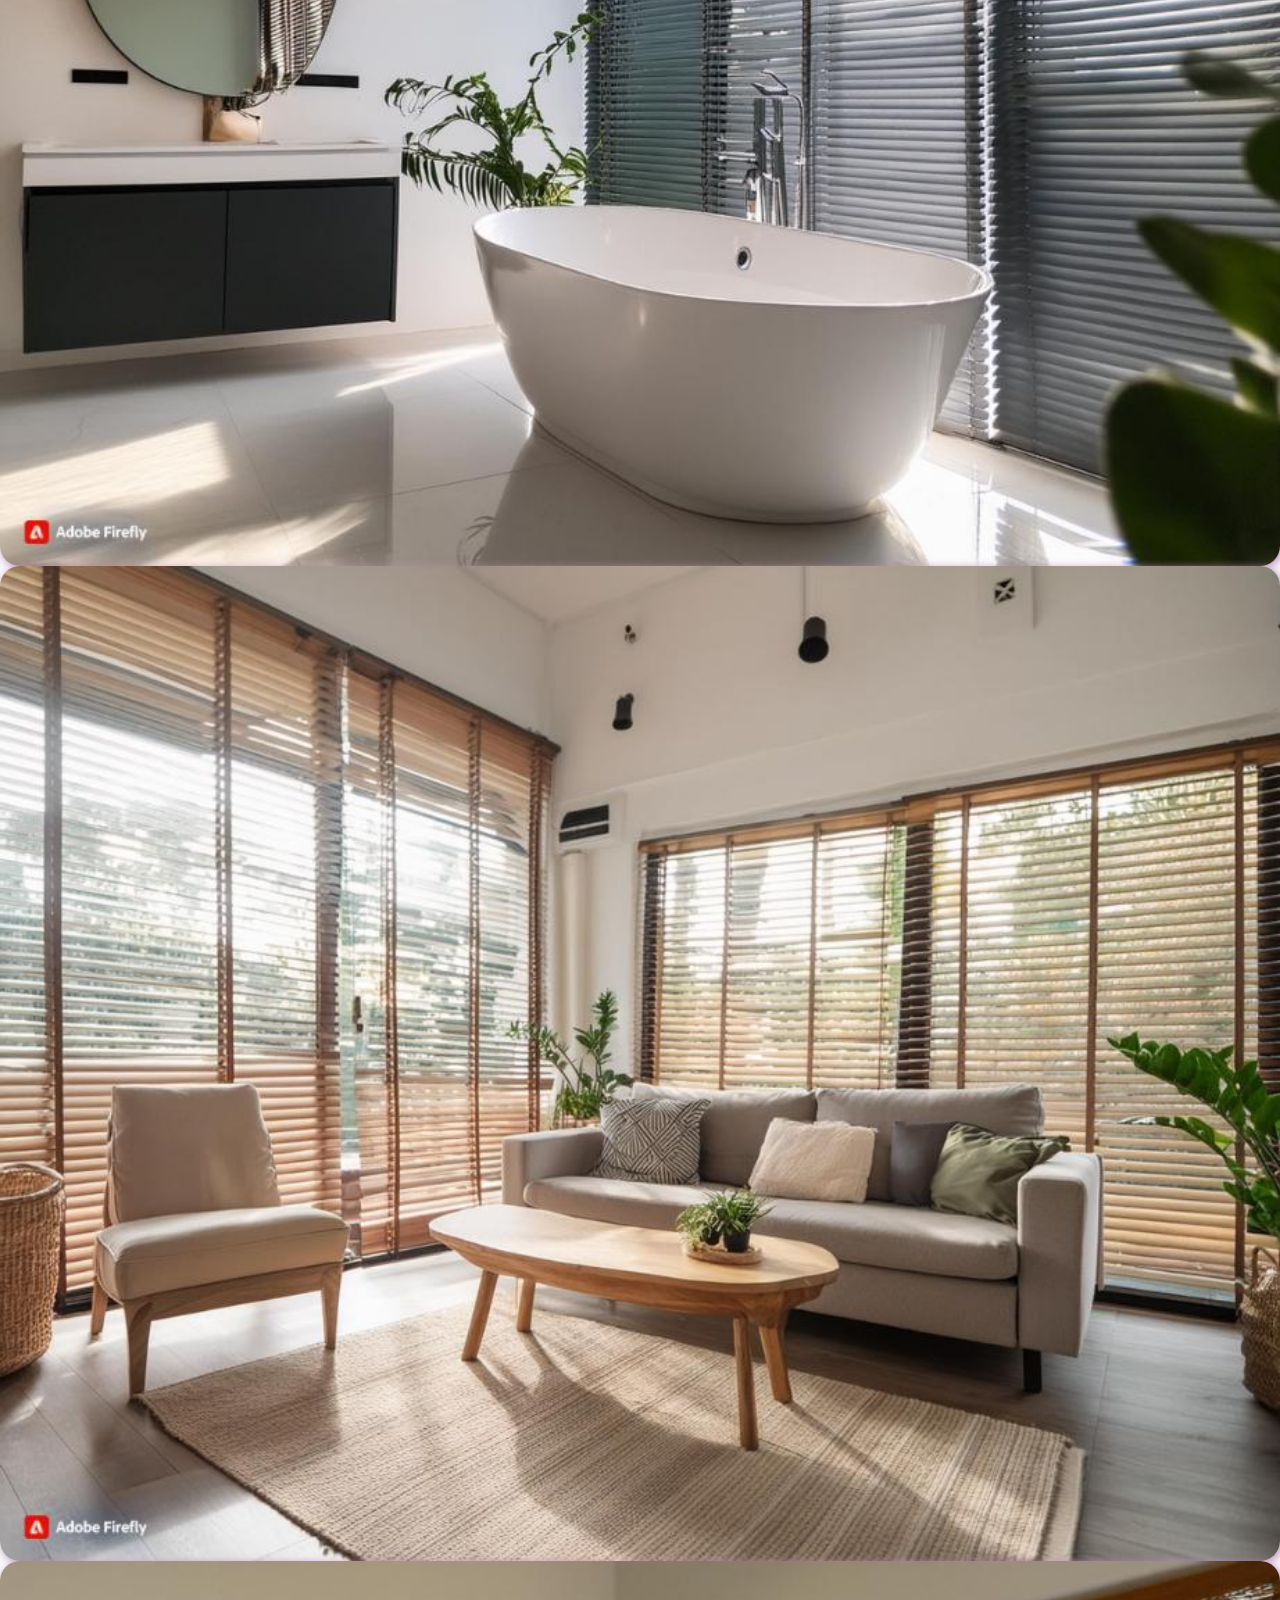
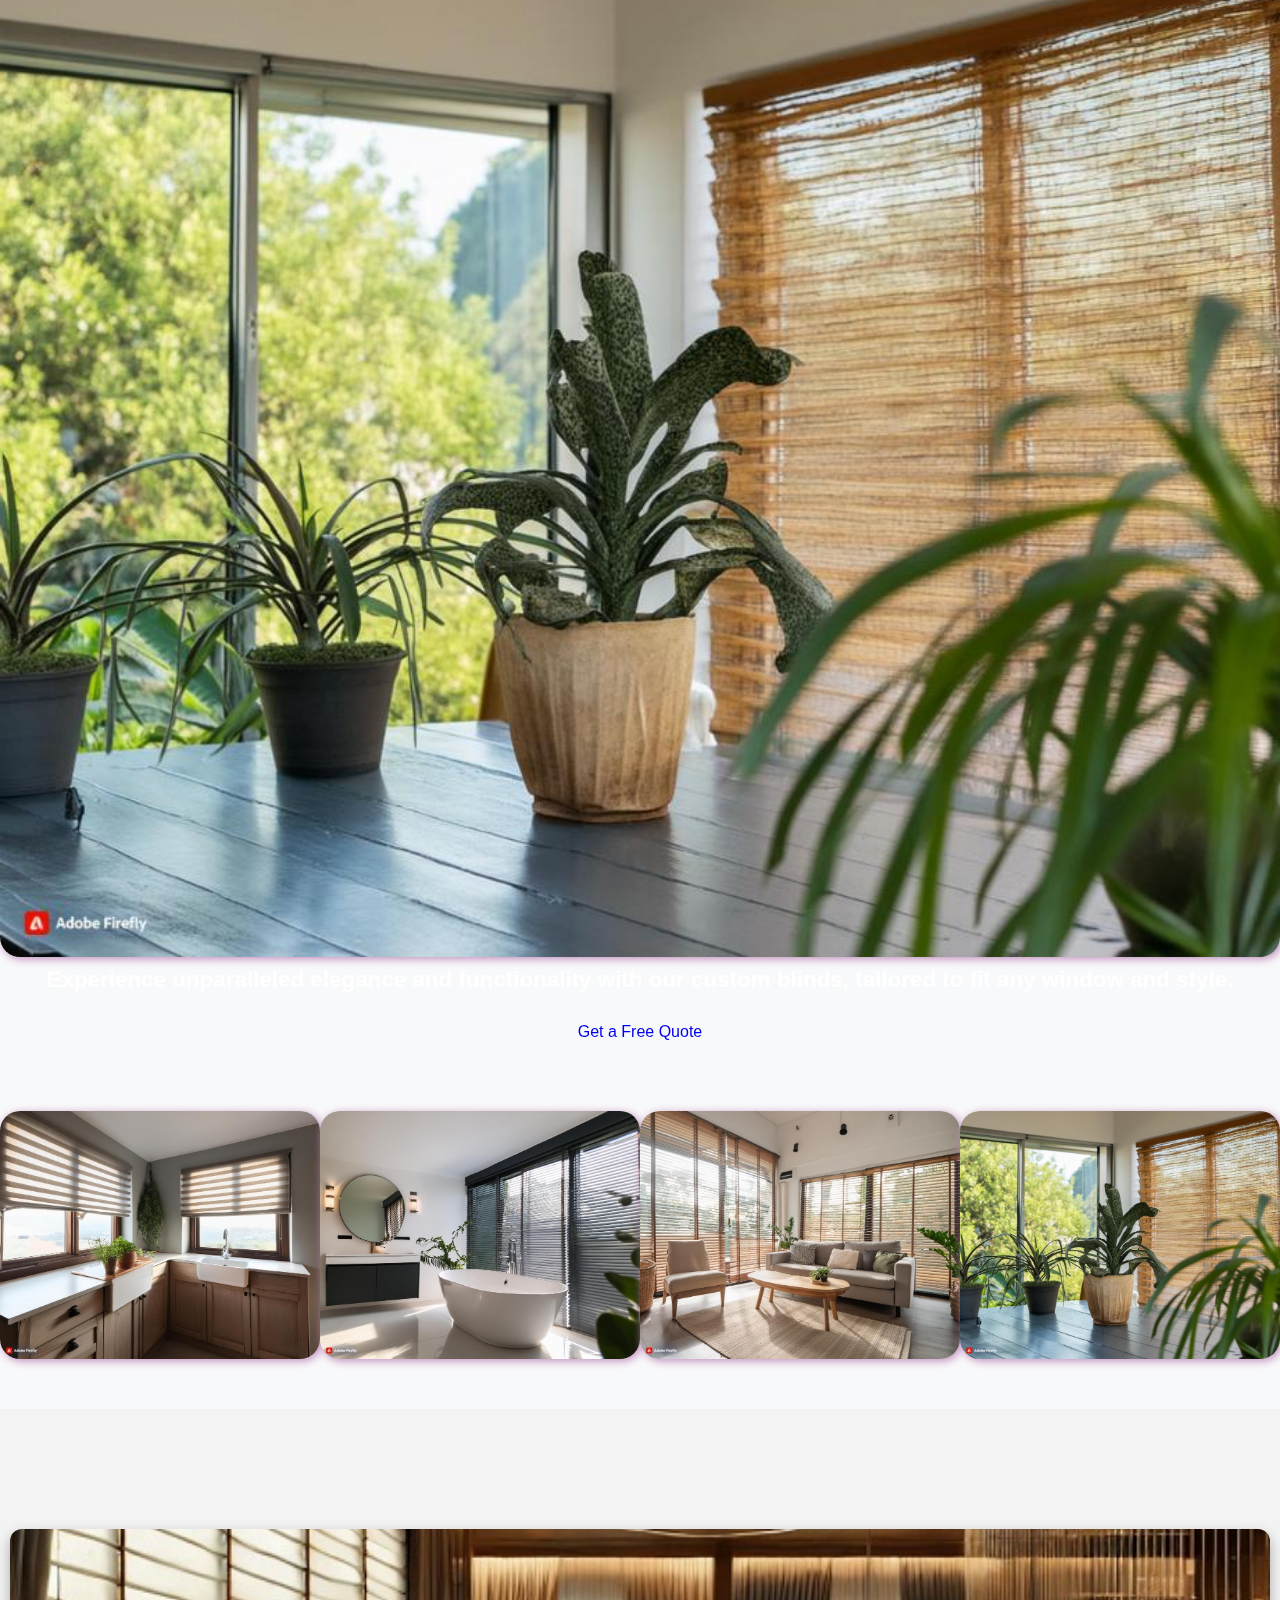
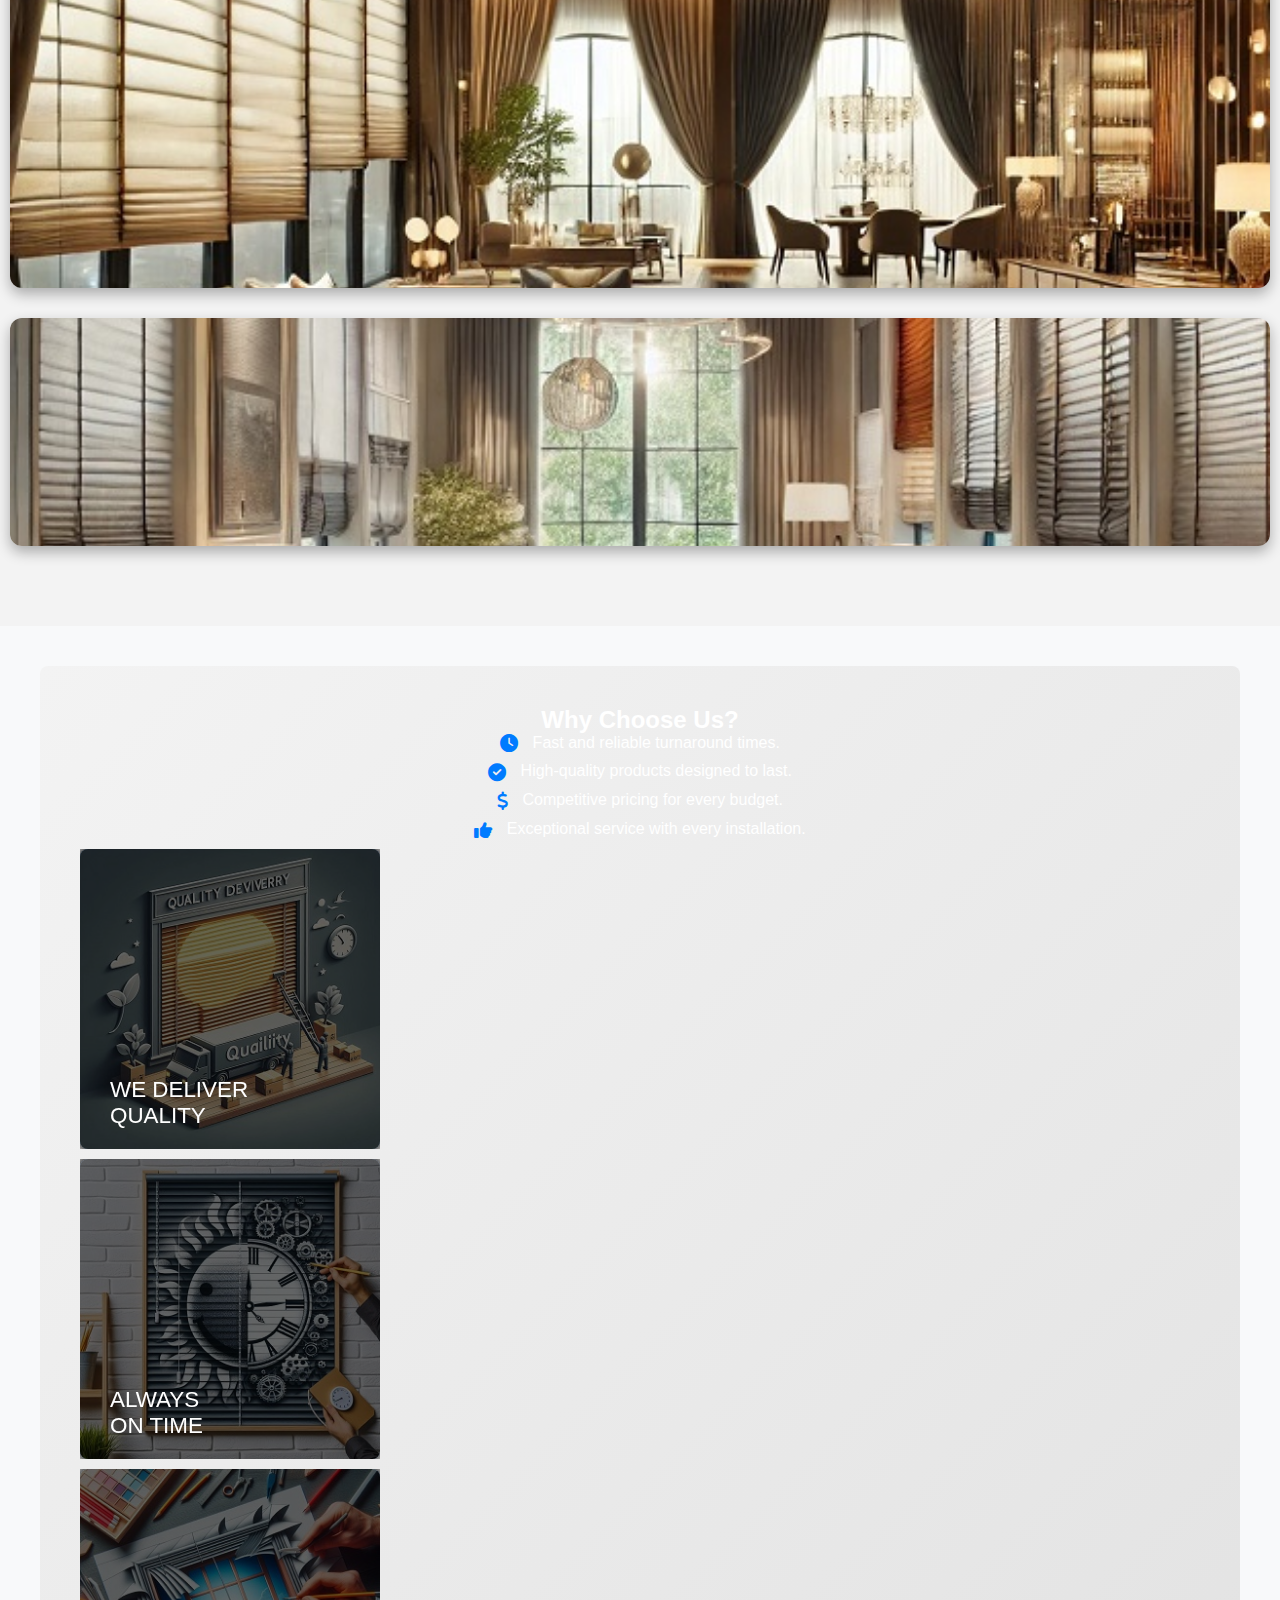
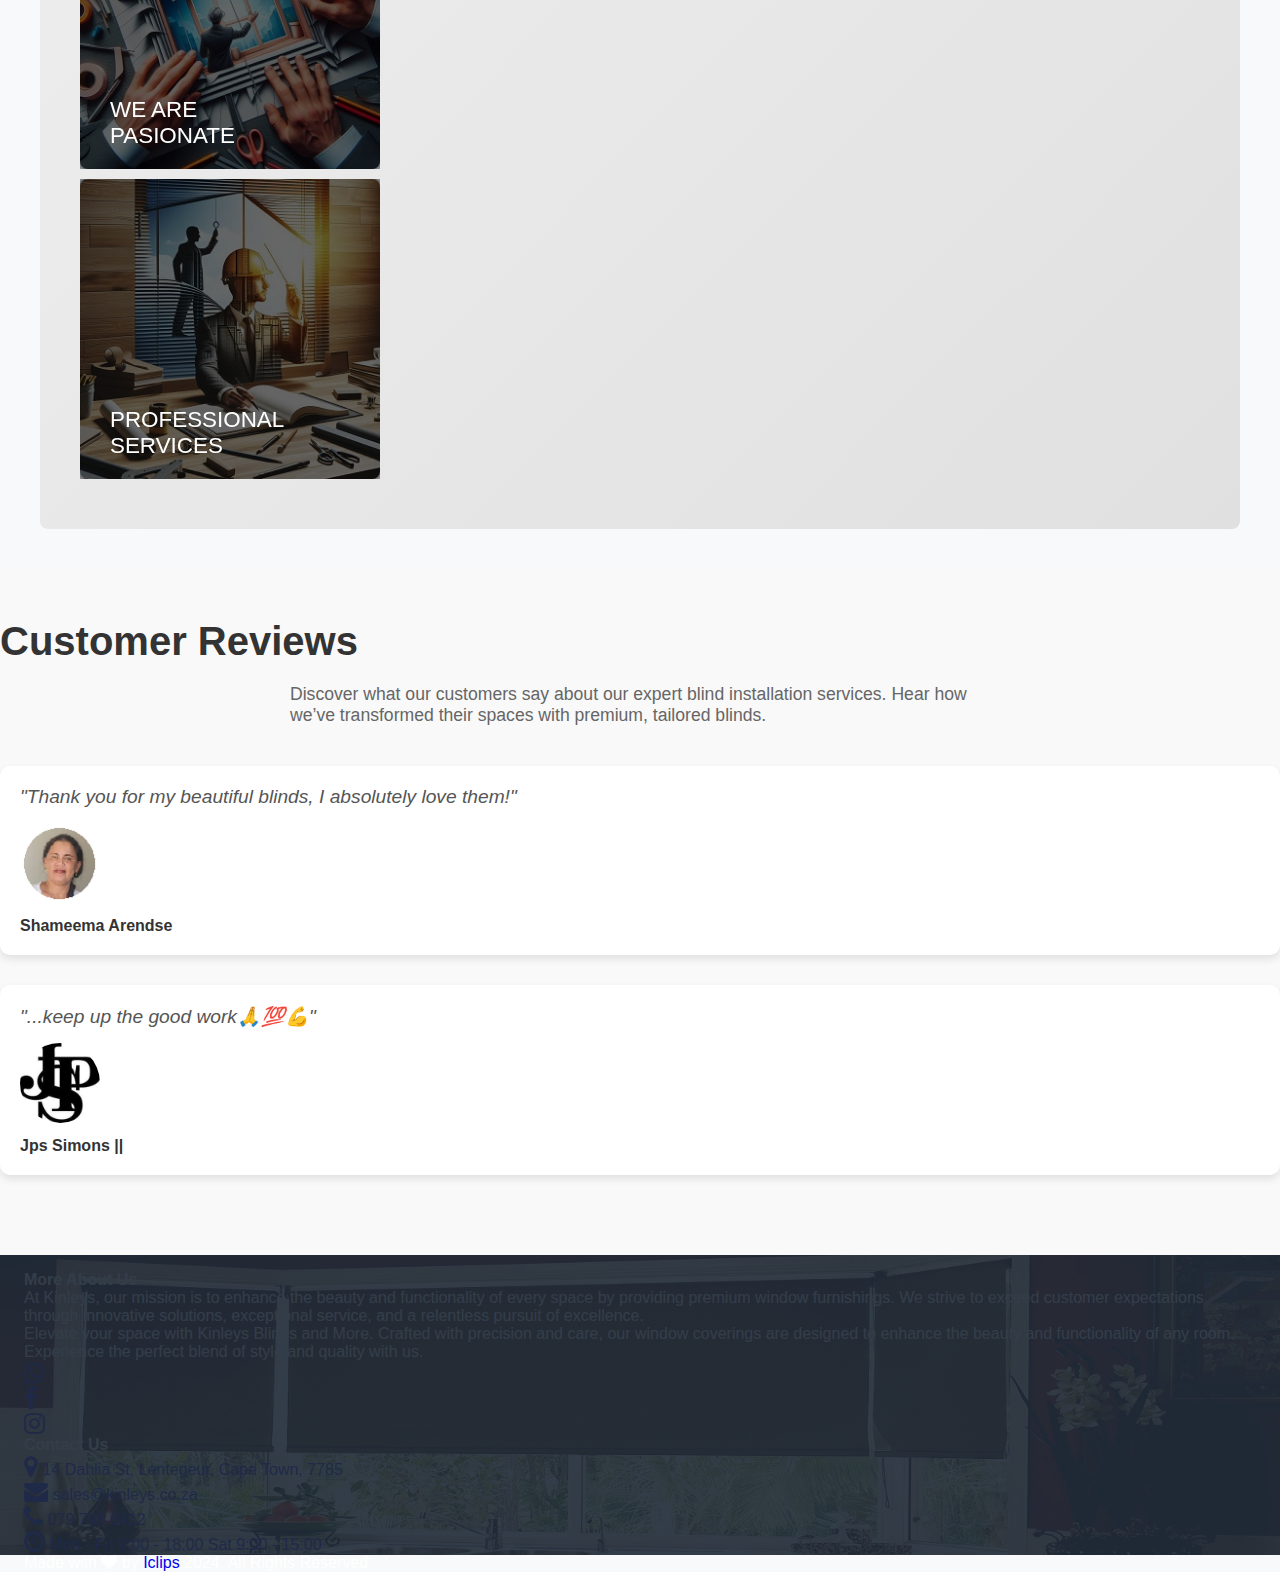
<file: stage/index.html>
<!DOCTYPE html>
<html lang="en">
<head>
    <meta charset="UTF-8">
    <meta name="viewport" content="width=device-width, initial-scale=1.0">
    <title>Kinleys Blinds</title>
    <link rel="stylesheet" href="assets/css/styles.css">
    <link href="https://cdn.jsdelivr.net/npm/bootstrap@5.0.2/dist/css/bootstrap.min.css" rel="stylesheet" integrity="sha384-EVSTQN3/azprG1Anm3QDgpJLIm9Nao0Yz1ztcQTwFspd3yD65VohhpuuCOmLASjC" crossorigin="anonymous">
    <link rel="stylesheet" href="https://cdnjs.cloudflare.com/ajax/libs/font-awesome/6.0.0-beta3/css/all.min.css">
    <link href="https://cdn.jsdelivr.net/npm/font-awesome@4.7.0/css/font-awesome.css" rel="stylesheet" />
</head>
<!-- Google tag (gtag.js) -->
<script async src="https://www.googletagmanager.com/gtag/js?id=G-0ER5PGJ9PY"></script>
<script>
  window.dataLayer = window.dataLayer || [];
  function gtag(){dataLayer.push(arguments);}
  gtag('js', new Date());

  gtag('config', 'G-0ER5PGJ9PY');
</script>
<body class="light-theme">
    
    <header>
        <nav id="navBar" class="side-menu">
            <a href="index.html" class="logo">
                <img src="assets/images/goldLogo.png" alt="kinleys logo"> 
                <span>Kinleys Blinds</span>
            </a>
            <a id="myMenu" href="#"><i class="fa fa-bars" aria-hidden="true"></i></a>
            <ul class="nav">
                <li><a href="#home" class="active">Home</a></li>
                <li><a href="#about">About Us</a></li>
                <li><a href="#services">Services</a></li>
                <li><a href="#contact">Contact</a></li>
            </ul>
            <div class="flex-row">
                <ul class="social">
                    <li><a target="_blank" href="https://www.facebook.com/kinleys.co.za/"><span class="fa fa-facebook"></span></a></li>
                    <li><a target="_blank" href="https://www.instagram.com/kinleysblinds/?hl=en"><span class="fa fa-instagram"></span></a></li>
                </ul>
            </div>
        </nav>        
    </header>    
    <section class="hero">
        <div class="gallery-section section-1">
            <div class="container">
                <div class="row">
                    <div class="col-12 col-md-5">
                        <div class="title-container fade-in">
                            <h1 class="title">Transform Your Windows with Stunning Blinds</h1>
                            <div class="row">
                                <div class="col-12 d-md-none">
                                    <div class="container">
                                        <div class="row">
                                            <div class="col-6 mb-4"> 
                                                <div class="images-container">
                                                    <img src="assets/images/gallery/kitchen1.jpg" alt="Image 1" class="gallery-image gallery-image-hero-sm">
                                                </div>
                                            </div>
                                            <div class="col-6 mb-4"> 
                                                <div class="images-container">
                                                    <img src="assets/images/gallery/bath2.jpg" alt="bath 2" class="gallery-image gallery-image-hero-sm">
                                                </div>
                                            </div>
                                            <div class="col-6 mb-4"> 
                                                <div class="images-container">
                                                    <img src="assets/images/gallery/sit3.jpg" alt="Image 3" class="gallery-image gallery-image-hero-sm">
                                                </div>
                                            </div>
                                            <div class="col-6 mb-4"> 
                                                <div class="images-container">
                                                    <img src="assets/images/gallery/study4.jpg" alt="study 4" class="gallery-image gallery-image-hero-sm">
                                                </div>
                                            </div>
                                        </div>
                                    </div>                                        
                                </div>
                            </div>
                            <h2 class="subtitle">Experience unparalleled elegance and functionality with our custom blinds, tailored to fit any window and style.</h2>
                            <!--<button type="button" class="btn btn-primary btn-lg">Lets build a quote</button>-->
                            <div class="cta">
                                <a href="/get-quote" class="btn btn-primary">Get a Free Quote</a>
                            </div>

                        </div>
                    </div>
                    <div class="col-12 col-md-7 d-flex align-items-center justify-content-center">
                        <div class="container d-none d-md-block">
                            <div class="row flex-row-center">
                                <div class="col-6 mb-4"> 
                                    <div class="images-container">
                                        <img src="assets/images/gallery/kitchen1.jpg" alt="Image 1" class="gallery-image gallery-image-hero">
                                    </div>
                                </div>
                                <div class="col-6 mb-4"> 
                                    <div class="images-container">
                                        <img src="assets/images/gallery/bath2.jpg" alt="bath 2" class="gallery-image gallery-image-hero">
                                    </div>
                                </div>
                                <div class="col-6 mb-4"> 
                                    <div class="images-container">
                                        <img src="assets/images/gallery/sit3.jpg" alt="Image 3" class="gallery-image gallery-image-hero">
                                    </div>
                                </div>
                                <div class="col-6 mb-4"> 
                                    <div class="images-container">
                                        <img src="assets/images/gallery/study4.jpg" alt="study 4" class="gallery-image gallery-image-hero">
                                    </div>
                                </div>
                            </div>
                        </div>                                        
                    </div>
                </div>
            </div>
        </div>
    </section>
    
    <section id="about">
        <div class="container text-center">
            <div class="row align-items-center">
                <div class="col-12">
                    <h2 class="section-title">Welcome to Kinleys Blinds & More</h2>
                </div>
    
                <div class="col-12 col-md-6 glamorous-bg">
                    <div class="about-box">
                        <h3 class="subheading">Elevate Your Space with Premium Blinds</h3>
                        <p>We offer a wide range of high-quality blinds, from Aluminum, Wooden, Roman, and Roller to Vertical Blinds. Whether it's residential or commercial, our expert team ensures the perfect fit for your style and needs.</p>
                        <div class="special-offer">
                            <h4>Our Special Offer:</h4>
                            <ul>
                                <li><i class="fas fa-check-circle"></i> Free Measure-ups & Quotes</li>
                                <li><i class="fas fa-check-circle"></i> On-Site Alterations</li>
                                <li><i class="fas fa-check-circle"></i> Custom Blinds Tailored to You</li>
                            </ul>
                        </div>
                    </div>
                </div>
    
                <div class="col-12 col-md-6 about-bg">
                    <div class="about-box">
                        <p>At Kinleys, we’re committed to delivering craftsmanship and cutting-edge design. With years of experience, we have become a trusted name, ensuring our customers receive top-notch blinds installation tailored to their spaces.</p>
                        <p>From sleek modern blinds to timeless classics, we continually stay ahead of trends and offer a perfect blend of style and functionality.</p>
                    </div>
                </div>                
            </div>
        </div>
    </section>       

    <section class="why-choose-us">
        <div class="why-content">
            <div class="container">
                <div class="head_title">
                    <h2>Why Choose Us?</h2>
                    <ul>
                        <li><i class="fas fa-clock"></i> Fast and reliable turnaround times.</li>
                        <li><i class="fas fa-check-circle"></i> High-quality products designed to last.</li>
                        <li><i class="fas fa-dollar-sign"></i> Competitive pricing for every budget.</li>
                        <li><i class="fas fa-thumbs-up"></i> Exceptional service with every installation.</li>
                    </ul>
                </div>
            </div>
        
            <div class="container">
                <div class="row">
                    <div class="col-12 col-md-6 col-lg-3 d-flex align-items-center justify-content-center">
                        <div class="card">
                            <div class="cover item-a">
                                <h1>WE DELIVER<br>QUALITY</h1>
                                <div class="card-back">
                                    <a href="#">At our core, we prioritize excellence in every aspect of our blinds—from materials to craftsmanship. Expect nothing less than top-tier quality that enhances both style and functionality</a>
                                </div>
                            </div>
                        </div>
                    </div>
                    <div class="col-12 col-md-6 col-lg-3 d-flex align-items-center justify-content-center">
                        <div class="card">
                            <div class="cover item-b">
                                <h1>ALWAYS <br>ON TIME</h1>
                                <div class="card-back">
                                    <a href="#">Punctuality is our promise. We understand the importance of timelines and ensure that our products and services are delivered promptly, keeping your projects on track and stress-free</a>
                                </div>
                            </div>
                        </div>
                    </div>
                    <div class="col-12 col-md-6 col-lg-3 d-flex align-items-center justify-content-center">
                        <div class="card">
                            <div class="cover item-c">
                                <h1>WE ARE<br>PASIONATE</h1>
                                <div class="card-back">
                                    <a href="#">Our team is fueled by passion for what we do. We're dedicated to exceeding expectations, going above and beyond to create blinds that reflect our genuine enthusiasm for craftsmanship and design.</a>
                                </div>
                            </div>
                        </div>
                    </div>
                    <div class="col-12 col-md-6 col-lg-3 d-flex align-items-center justify-content-center">
                        <div class="card">
                            <div class="cover item-d">
                                <h1>PROFESSIONAL<br>SERVICES</h1>
                                <div class="card-back">
                                    <a href="#">Experience professionalism at every step of your journey with us. From initial consultation to installation, our expert team provides knowledgeable guidance and impeccable service, ensuring a seamless and satisfying experience for every customer.</a>
                                </div>
                            </div>
                        </div>
                    </div>
                </div>
            </div>
        </div>
    </section>
    
    <section id="testimonial">
        <div class="container text-center testimonial_area">
            <h2>Customer Reviews</h2>
            <p class="intro-text">
                Discover what our customers say about our expert blind installation services. Hear how we’ve transformed their spaces with premium, tailored blinds.
            </p>
    
            <div class="row justify-content-center">
                <!-- Testimonial 1 -->
                <div class="col-md-4">
                    <div class="testimonial_item">
                        <div class="testimonial_content">
                            <p>"Thank you for my beautiful blinds, I absolutely love them!"</p>
                        </div>
                        <img src="assets/images/testimonials/testimonial_img1.png" alt="Shameema Arendse" class="testimonial-img" />
                        <p class="worker_name">Shameema Arendse</p>
                    </div>
                </div>
                
                <!-- Testimonial 2 -->
                <div class="col-md-4">
                    <div class="testimonial_item">
                        <div class="testimonial_content">
                            <p>"...keep up the good work🙏💯💪"</p>
                        </div>
                        <img src="assets/images/testimonials/testimonialJpsSimons.jpg" alt="Jps Simons" class="testimonial-img" />
                        <p class="worker_name">Jps Simons ||</p>
                    </div>
                </div>
            </div>
        </div>
    </section>

    <footer>
        <div class="container footer_top">
            <div class="row">
                <div class="col-lg-7 col-sm-7">
                    <div class="footer_item">
                        <h4>More About Us</h4>
                        <p>At Kinleys, our mission is to enhance the beauty and functionality of every space by providing premium window furnishings. We strive to exceed customer expectations through innovative solutions, exceptional service, and a relentless pursuit of excellence.</p>
                        <p>Elevate your space with Kinleys Blinds and More. Crafted with precision and care, our window coverings are designed to enhance the beauty and functionality of any room. Experience the perfect blend of style and quality with us.</p>

                        <ul class="list-inline footer_social_icon">
                            <li><a href="https://wa.me/+27797986412?text=Dear Kinleys Blinds and More"><span class="fa fa-whatsapp"></span></a></li>
                            <li><a href="https://www.facebook.com/kinleys.co.za"><span class="fa fa-facebook"></span></a></li>
                            <li><a href="https://www.instagram.com/kinleysblinds/?hl=en"><span class="fa fa-instagram"></span></a></li>
                            
                        </ul>
                    </div>
                </div>
                <div class="col-lg-5 col-sm-5">
                    <div id="contact_us" class="footer_item">
                        <h4>Contact Us</h4>
                        <ul class="list-unstyled footer_contact">
                            <li><a href="http://maps.google.com/?q=14 Dahlia St, Lentegeur, Cape Town, 7785"><span class="fa fa-map-marker"></span> 14 Dahlia St, Lentegeur, Cape Town, 7785</a></li>
                            <li><a href="mailto:sales@kinleys.co.za"><span class="fa fa-envelope"></span> sales@kinleys.co.za</a></li>
                            <li><a href="tel:0797986412"><span class="fa fa-phone"></span> 079 798 6412</a></li>
                            <li><a href="#"><span class="fa fa-clock-o"></span> Mon - Fri 9:00 - 18:00 Sat  9:00 - 15:00</a></li>
                        </ul>
                    </div>
                </div>
            </div>
        </div>

        <div class="footer_bottom text-center">
            <p class="wow fadeInRight">
                Made with 
                <i class="fa fa-heart"></i>
                by 
                <a target="_blank" href="http://iclips.co.za">Iclips</a> 
                2024. All Rights Reserved
            </p>
        </div>
    </footer>
    <!-- Add more sections as needed -->
    <script src="assets/js/script.js"></script>
</body>
</html>
</file>
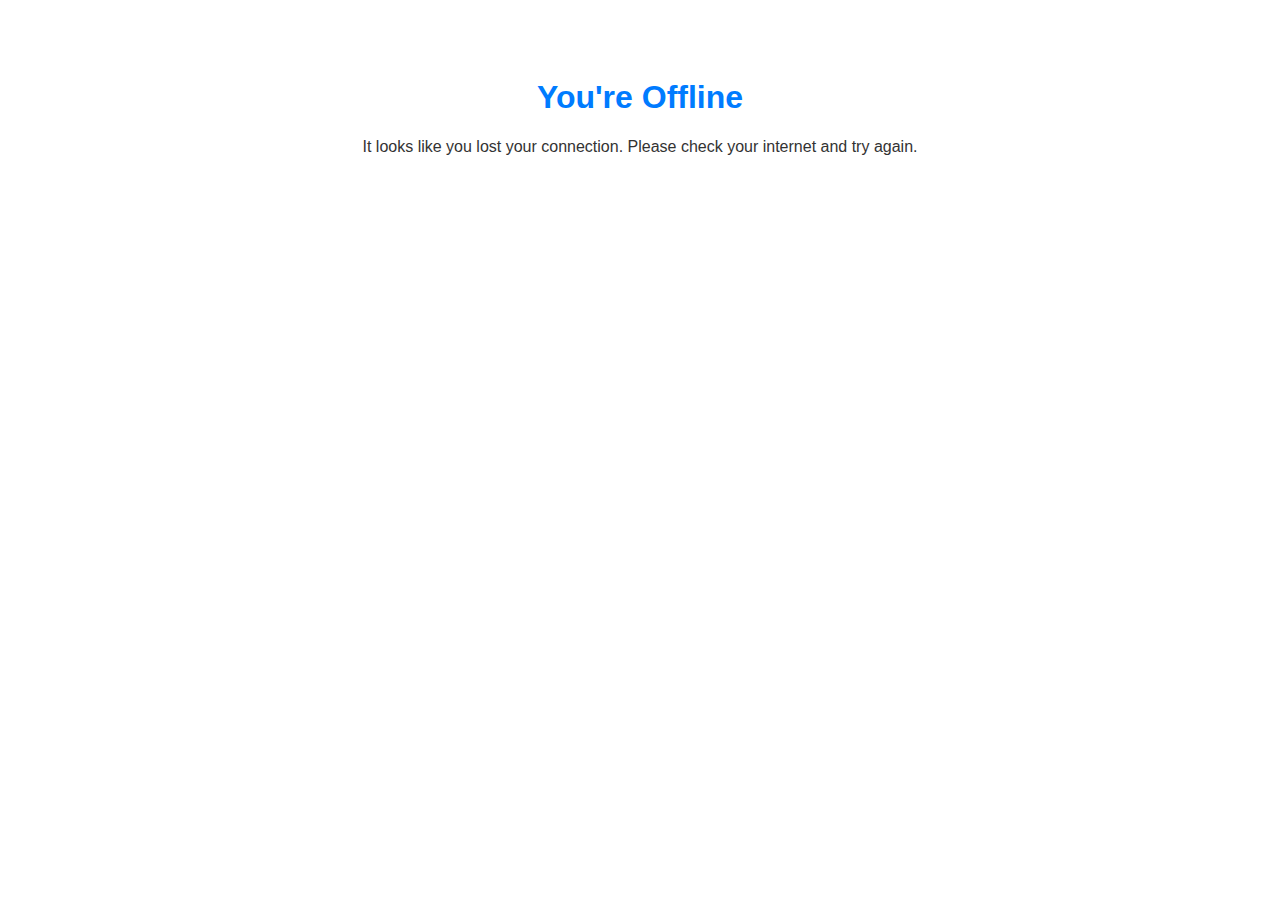
<file: offline.html>
<!DOCTYPE html>
<html lang="en">
<head>
    <meta charset="UTF-8">
    <meta name="viewport" content="width=device-width, initial-scale=1.0">
    <title>Kinleys Blinds | Offline Mode</title>
    <style>
        body { text-align: center; padding: 50px; font-family: Arial, sans-serif; }
        h1 { color: #007bff; }
        p { color: #333; }
    </style>
</head>
<body>
    <h1>You're Offline</h1>
    <p>It looks like you lost your connection. Please check your internet and try again.</p>
</body>
</html>
</file>
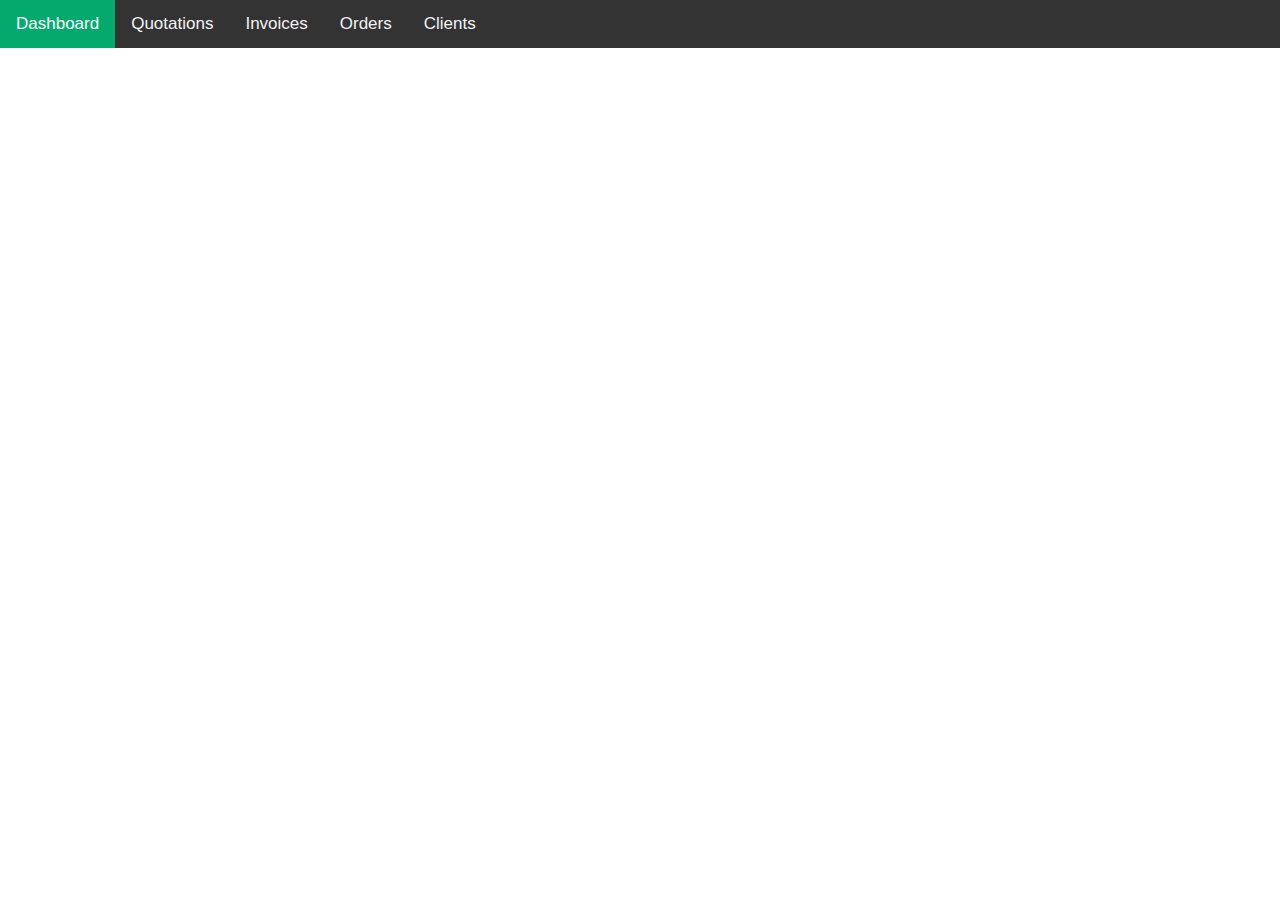
<file: admin/dashboard.html>
<!doctype html>
<html lang="en">
    <head> 
        <meta charset="UTF-8"> 
        <meta name="viewport" content="width=device-width, initial-scale=1, maximum-scale=1">
        <title>Kinleys Admin Dashboard</title> 
        <link rel="stylesheet" href="./css/style.css"> 
        <link rel="stylesheet" href="https://cdnjs.cloudflare.com/ajax/libs/font-awesome/4.7.0/css/font-awesome.min.css">
    </head> 
    <body>
        <div class="topnav" id="myTopnav">
            <a href="#dashboard" class="active">Dashboard</a>
            <a href="#quotations">Quotations</a>
            <a href="#invoices">Invoices</a>
            <a href="#orders">Orders</a>
            <a href="#clients">Clients</a>
            <a href="javascript:void(0);" class="icon" id="nav_response">
                <i class="fa fa-bars"></i>
            </a>
        </div>
        <script src="./js/main.js"></script>
    </body>
</html>
</file>
<file: admin/css/sign_in_style.css>
@import url('https://fonts.googleapis.com/css2?family=Quicksand:wght@300;400;500;600;700&display=swap');
*
{
  margin: 0;
  padding: 0;
  box-sizing: border-box;
  font-family: 'Quicksand', sans-serif;
}
body 
{
  display: flex;
  justify-content: center;
  align-items: center;
  min-height: 100vh;
  background: #000;
}
section 
{
  position: absolute;
  width: 100vw;
  height: 100vh;
  display: flex;
  justify-content: center;
  align-items: center;
  gap: 2px;
  flex-wrap: wrap;
  overflow: hidden;
}
section::before 
{
  content: '';
  position: absolute;
  width: 100%;
  height: 100%;
  background: linear-gradient(#000,#0f0,#000);
  animation: animate 5s linear infinite;
}
@keyframes animate 
{
  0%
  {
    transform: translateY(-100%);
  }
  100%
  {
    transform: translateY(100%);
  }
}
section span 
{
  position: relative;
  display: block;
  width: calc(6.25vw - 2px);
  height: calc(6.25vw - 2px);
  background: #181818;
  z-index: 2;
  transition: 1.5s;
}
section span:hover 
{
  background: #0f0;
  transition: 0s;
}

section .signin
{
  position: absolute;
  width: 400px;
  background: #222;  
  z-index: 1000;
  display: flex;
  justify-content: center;
  align-items: center;
  padding: 40px;
  border-radius: 4px;
  box-shadow: 0 15px 35px rgba(0,0,0,9);
}
section .signin .content 
{
  position: relative;
  width: 100%;
  display: flex;
  justify-content: center;
  align-items: center;
  flex-direction: column;
  gap: 40px;
}
section .signin .content h2 
{
  font-size: 2em;
  color: #0f0;
  text-transform: uppercase;
}
section .signin .content .form 
{
  width: 100%;
  display: flex;
  flex-direction: column;
  gap: 25px;
}
section .signin .content .form .inputBox
{
  position: relative;
  width: 100%;
}
section .signin .content .form .inputBox input 
{
  position: relative;
  width: 100%;
  background: #333;
  border: none;
  outline: none;
  padding: 25px 10px 7.5px;
  border-radius: 4px;
  color: #fff;
  font-weight: 500;
  font-size: 1em;
}
section .signin .content .form .inputBox i 
{
  position: absolute;
  left: 0;
  padding: 15px 10px;
  font-style: normal;
  color: #aaa;
  transition: 0.5s;
  pointer-events: none;
}
.signin .content .form .inputBox input:focus ~ i,
.signin .content .form .inputBox input:valid ~ i
{
  transform: translateY(-7.5px);
  font-size: 0.8em;
  color: #fff;
}
.signin .content .form .links 
{
  position: relative;
  width: 100%;
  display: flex;
  justify-content: space-between;
}
.signin .content .form .links a 
{
  color: #fff;
  text-decoration: none;
}
.signin .content .form .links a:nth-child(2)
{
  color: #0f0;
  font-weight: 600;
}
.signin .content .form .inputBox input[type="submit"]
{
  padding: 10px;
  background: #0f0;
  color: #000;
  font-weight: 600;
  font-size: 1.35em;
  letter-spacing: 0.05em;
  cursor: pointer;
}
input[type="submit"]:active
{
  opacity: 0.6;
}
@media (max-width: 900px)
{
  section span 
  {
    width: calc(10vw - 2px);
    height: calc(10vw - 2px);
  }
}
@media (max-width: 600px)
{
  section span 
  {
    width: calc(20vw - 2px);
    height: calc(20vw - 2px);
  }
}
</file>
<file: portfolio/assets/css/templatemo-style.css>
/*

Reflux Template

https://templatemo.com/tm-531-reflux

*/

:root {
    --primary-color: #274ba9;
    --primary-color-light: #587fe5;
    --primary-color-lighter: #789af5;
    --contact-color: #cdc4c4;
    --secondary-color: #c18bbc;
}
@import url(fontawesome.css);
@import url("https://fonts.googleapis.com/css?family=Lato:100,300,400,700,900");
body {
    font-family: 'Lato', sans-serif;
}

#page-wraper {
    background: url(../images/page_bg.jpg) no-repeat center center fixed;
    -webkit-background-size: cover;
    -moz-background-size: cover;
    -o-background-size: cover;
    background-size: cover;
    width: 100%;
}

/* Basic */

body {
    overflow-x: hidden;
}

input,
select,
textarea {
    outline: none;
}

a,
a:hover {
    text-decoration: none;
}

p {
    font-size: 16px;
    line-height: 24px;
    color: #fff;
}

h4 {
    font-size: 26px;
    font-weight: 700;
    color: #fff;
    letter-spacing: 0.25px;
}

img {
    width: 100%;
    overflow: hidden;
}

ul {
    padding: 0;
    margin: 0;
    list-style: none;
}

ul li {
    display: inline-block;
}

html {
    -webkit-box-sizing: border-box;
    -moz-box-sizing: border-box;
    box-sizing: border-box;
}

*,
*:before,
*:after {
    -webkit-box-sizing: inherit;
    -moz-box-sizing: inherit;
    box-sizing: inherit;
}

.clearfix {
    zoom: 1;
}

.clearfix:before,
.clearfix:after {
    content: "";
    display: table;
}

.clearfix:after {
    clear: both;
}

.container {
    margin: 0 auto;
}

.navbar-brand {
    padding: 10px;
    width: 100%;
    background: #fff;
    
}
.navbar-brand img, .navbar-brand p {
    display: inline;
}
.logo {
    width: auto;
    height: 40px;
    margin-left: 10px;
}
.navbar-brand p {
    color: var(--secondary-color);
    vertical-align: middle;
    font-size: 16px;
}
.navbar-brand p strong {
    color: var(--primary-color);
}

.main-nav {
    text-align: center;
}

.main-nav li:last-child a {
    border-bottom: 2px solid #fff;
}

.main-nav li {
    display: block;
}

.main-nav li a {
    height: 70px;
    line-height: 70px;
    display: inline-block;
    font-size: 16px;
    font-weight: 700;
    color: #fff;
    width: 100%;
    transition: all 0.5s;
    border-top: 2px solid #fff;
}

.main-nav li:hover a,
.main-nav li.active a {
    background: #fff;
    color: #8c363e;
}

/* Sidebar Menu */

.menu .image {
    margin-top: 10px;
}

.menu .image img {
    width: 120px;
    height: auto;
    border-radius: 50%;
    text-align: center;
}

.menu .author-content {
    margin: 40px 0px 60px 0px;
}

.menu .author-content h4 {
    margin-bottom: 0px;
}

.menu .author-content span {
    font-size: 13px;
    font-style: italic;
    color: #fff;
}

.menu .social-network {
    margin-top: 60px;
}

.menu .social-network ul li {
    margin: 0 3px;
}

.menu .social-network ul li a {
    width: 40px;
    height: 40px;
    display: inline-block;
    text-align: center;
    line-height: 40px;
    background-color: rgba(0, 0, 0, 0.2);
    color: #fff;
    font-size: 14px;
    transition: all 0.5s;
}

.menu .social-network ul li a:hover {
    background-color: #fff;
    color: var(--secondary-color);
}

.menu .copyright-text {
    position: relative;
    margin-top: 60px;
}

.menu .copyright-text p {
    border-top: 1px solid rgba(250, 250, 250, 0.1);
    display: inline-block;
    width: 100%;
    padding-left: 30px;
    padding-right: 30px;
    padding-top: 30px;
    font-size: 13px;
}

.menu:before,
.menu:after {
    content: "";
    display: table;
}

.menu:after {
    clear: both;
}

.menu a {
    text-decoration: none;
    color: inherit;
}

.menu {
    text-align: center;
}

.menu::-webkit-scrollbar {
    display: none;
}

.menu {
    left: 10%;
  -webkit-transition: -webkit-transform 233ms cubic-bezier(0, 0, 0.21, 1);
  -webkit-overflow-scrolling: touch;
  background-color: var(--secondary-color);
  box-sizing: border-box;
  height: 100vh;  
  max-height: 100vh !important;
  max-width: 80vw !important;
  min-width: 45px !important;
  outline: none;
  overflow-x: hidden !important;
  overflow-y: auto !important;
  padding: 0;
  position: fixed !important;
  top: calc(0px);  
  width: 20%;
  will-change: transform;
  z-index: 9999 !important;
}

.menu-toggle {
  color: #fff;
  cursor: pointer;
  font-size: 25px;
  position: fixed;
  right: 25px;
  top: 25px;
}

#menu-toggle {
    z-index: 999;
    cursor: pointer;
    position: fixed;
    top: 0;
    left: 0;
    color: var(--secondary-color);
    background-color: #fff;
    width: 60px;
    height: 60px;
    text-align: center;
    display: inline-block;
    line-height: 60px;
}

.menu-close {
  cursor: pointer;
}

#menu-close {
    cursor: pointer;
    text-align: right;
    color: var(--secondary-color);
    background-color: #fff;
    width: 100%;
    height: 60px;
    text-align: center;
    display: inline-block;
    line-height: 60px;
}


/* Section */

.section {
    color: #fff;
    width: 55%;
    right: 10%;
    left: 35%;
    position: relative;
    min-height: 100vh;
    padding-bottom: 80px;
    border-bottom: 3px solid rgba(250, 250, 250, 0.25);
}

.section-heading {
    text-align: center;
    padding: 80px 45px;
}

.section-heading h2 {
    font-size: 32px;
    font-weight: 700;
    color: #fff;
}

.section-heading .line-dec {
    width: 60px;
    height: 3px;
    background-color: var(--secondary-color);
    margin: 10px auto;
}

.section-heading span {
    margin-top: 5px;
    font-size: 16px;
    color: #fff;
    letter-spacing: 0.5px;
}


/* Buttons */

.white-button a {
    display: inline-block;
    padding: 12px 20px;
    background-color: #fff;
    color: var(--secondary-color);
    font-size: 13px;
    font-weight: 800;
    letter-spacing: 0.5px;
    text-transform: uppercase;
    transition: all 0.5s;
}

.white-button a:hover {
    background-color: var(--secondary-color);
    color: #fff;
}

button {
    display: inline-block;
    padding: 10px 20px;
    background-color: #fff;
    color: var(--secondary-color);
    font-size: 12px;
    font-weight: 800;
    letter-spacing: 0.5px;
    text-transform: uppercase;
    transition: all 0.5s;
    border: none;
    outline: none;
    cursor: pointer;
}

button:hover {
    outline: none;
    background-color: var(--secondary-color);
    color: #fff;
}


/* Left & Right Post */

.right-image-post {
    margin-top: 60px;
    padding-top: 60px;
    border-top: 2px solid rgba(250, 250, 250, 0.1);
}

.left-image img,
.right-image img {
    border-radius: 5px;
}

.right-image-post h4,
.left-image-post h4 {
    margin-top: 30px;
}

.right-image-post p,
.left-image-post p {
    margin-top: 20px;
}

.right-image-post .white-button,
.left-image-post .white-button {
    margin-top: 30px;
}


/* Services */

.my-services .col-md-6 {
    padding-left: 5px;
    padding-right: 5px;
}

.service-item {
    margin-bottom: 10px;
    padding: 50px;
    background-color: rgba(250, 250, 250, 0.1);
    transition: all 0.5s;
}

.service-item h4 {
    transition: all 0.5s;
}

.service-item p {
    transition: all 0.5s;
}

.service-item:hover {
    background-color: rgba(250, 250, 250, 1);
}

.service-item:hover h4 {
    color: #1e1e1e;
}

.service-item:hover p {
    color: #4a4a4a;
}

.service-item .service-icon {
    width: 70px;
    height: 70px;
    display: inline-block;
    margin-bottom: 30px;
    background-size: cover;
    background-repeat: no-repeat;
    transition: all 0.5s;
}

.service-item .first-service-icon {
    background-image: url(../images/first-white-icon.png);
}

.service-item:hover .first-service-icon {
    background-image: url(../images/first-main-icon.png);
}

.service-item .second-service-icon {
    background-image: url(../images/second-white-icon.png);
}

.service-item:hover .second-service-icon {
    background-image: url(../images/second-main-icon.png);
}

.service-item .third-service-icon {
    background-image: url(../images/third-white-icon.png);
}

.service-item:hover .third-service-icon {
    background-image: url(../images/third-main-icon.png);
}

.service-item .fourth-service-icon {
    background-image: url(../images/fourth-white-icon.png);
}

.service-item:hover .fourth-service-icon {
    background-image: url(../images/fourth-main-icon.png);
}


/* My Work */

section.my-work .section-heading {
    text-align: center;
    padding: 80px 45px 50px 45px;
}

.isotope-wrapper {
    position: relative;
    width: 100%;
    margin: auto;
}

.isotope-toolbar input[type="radio"] {
    display: none;
}

.isotope-toolbar span {
    text-transform: capitalize;
    display: inline-block;
    margin-right: 15px;
    padding-bottom: 3px;
    font-size: 15px;
    font-weight: 700;
    border-bottom: 2px solid transparent;
    transform: ease-in-out 0.5s;
    cursor: pointer;
}

.isotope-toolbar input[type="radio"]:checked + span {
    color: var(--secondary-color);
    border-bottom: 2px solid var(--secondary-color);
}

.isotope-box {
    position: relative;
    width: 100%;
}

.isotope-toolbar {
    text-align: center;
    margin: 10px;
}

.isotope-toolbar p {
    border-top: 1px solid #fff;
    padding-top: 15px;
}

.isotope-toolbar a {
    color: #fff;
}

.isotope-item {
    position: relative;
    width: 48%;
    margin: 1%;
    border-bottom: 2px solid rgba(250,250,250,0.1);
    padding-bottom: 30px;
    margin-bottom: 30px;
}

.isotope-item img {
    top: 0;
    left: 0;
    width: 100%;
    height: 100%;
    border-radius: 5px;
}

.lazyload {
    background: #f7f7f7;
}

.lazyloading {
    background: #f7f7f7 url(//afarkas.github.io/lazysizes/assets/imgs/loader.gif) no-repeat center;
    min-height: 60px;
}

figure.snip1321 {
  overflow: hidden;
  text-align: center;
  -webkit-perspective: 50em;
  perspective: 50em;
}
figure.snip1321 * {
  -webkit-box-sizing: padding-box;
  box-sizing: padding-box;
  -webkit-transition: all 0.2s ease-out;
  transition: all 0.2s ease-out;
}
figure.snip1321 figcaption {
  top: 50%;
  left: 20px;
  right: 20px;
  position: absolute;
  opacity: 0;
  z-index: 1;
}
figure.snip1321 h4 {
    margin-top: 15px;
  margin-bottom: 5px;
  color: #232323;
}
figure.snip1321 span {
    font-size: 14px;
    font-style: italic;
    display: block;
    color: #7a7a7a;
}
figure.snip1321 i {
  position: relative!important;
  font-size: 18px;
  background-color: var(--secondary-color);
  width: 40px;
  height: 40px;
  display: inline-block;
  text-align: center;
  line-height: 40px;
  border-radius: 5px;
  color: #fff;
}
figure.snip1321:after {
  background-color: #ffffff;
  position: absolute;
  content: "";
  display: block;
  top: 20px;
  left: 20px;
  right: 20px;
  bottom: 20px;
  -webkit-transition: all 0.4s ease-in-out;
  transition: all 0.4s ease-in-out;
  -webkit-transform: rotateX(-90deg);
  transform: rotateX(-90deg);
  -webkit-transform-origin: 50% 50%;
  -ms-transform-origin: 50% 50%;
  transform-origin: 50% 50%;
  opacity: 0;
}
figure.snip1321 a {
  left: 0;
  right: 0;
  top: 0;
  bottom: 0;
  z-index: 1;
}
figure.snip1321:hover figcaption,
figure.snip1321.hover figcaption {
  -webkit-transform: translateY(-50%);
  transform: translateY(-50%);
  opacity: 1;
  -webkit-transition-delay: 0.2s;
  transition-delay: 0.2s;
}
figure.snip1321:hover:after,
figure.snip1321.hover:after {
  -webkit-transform: rotateX(0);
  transform: rotateX(0);
  opacity: 0.9;
}


/* Contact Me */

section.contact-me {
    border-bottom: none;
}

#contact input {
    background-color: rgba(250,250,250,0.1);
    border: 1px solid rgba(250,250,250,1);
    border-radius: 0px;
    margin-bottom: 30px;
    color: #fff;
    font-size: 14px;
    height: 40px;
    line-height: 40px;
    width: 100%;
    padding-left: 15px;
}

#contact input:focus {
    outline: none;
    box-shadow: none;
}

#contact textarea {
    background-color: rgba(250,250,250,0.1);
    border: 1px solid rgba(250,250,250,1);
    border-radius: 0px;
    margin-bottom: 30px;
    color: #fff;
    font-size: 14px;
    height: 180px;
    max-height: 220px;
    line-height: 40px;
    width: 100%;
    padding-left: 15px;
}

#contact textarea:focus {
    outline: none;
    box-shadow: none;
}

#contact {
    text-align: center;
}

@media screen and (max-width: 1680px) {
    .menu {
        left: 5%;
    }

    .section {
        color: #fff;
        width: 65%;
        right: 5%;
        left: 30%;
    }
}

@media screen and (max-width: 1680px) and (min-width: 846px) { 
    .menu .social-network ul li a {
        width: 36px;
        height: 36px;
        line-height: 36px;
    }

    .menu .social-network ul li {
        margin: 0;
    }

    .menu .image {
        margin-top: 10px;
    }
}

@media screen and (max-width: 1280px) {
    .menu {
        left: 0%;
    }

    .right-image-post h4,
    .left-image-post h4 {
        margin-top: 0px;
    }

    .right-image-post p,
    .left-image-post p {
        margin-top: 15px;
    }

    .right-image-post .white-button,
    .left-image-post .white-button {
        margin-top: 25px;
    }

}

.menu .container {
    padding-left: 0;
    padding-right: 0;
}

@media screen and (max-width: 1280px) and (min-width: 846px) {
    .menu {
        width: 25%;
    }
}

#menu-toggle,
#menu-close {
    display: none;
}  

@media screen and (max-width: 845px) {        
    section.my-work .section-heading {
        text-align: center;
        padding: 80px 10px 50px 10px;
    }

    #menu-toggle,
    #menu-close {
        display: inline-block;
    }    

    .menu {        
        width: 320px;
        -webkit-transform: translateX(-100%) !important;
        transform: translateX(-100%) !important;
        transition: -webkit-transform 233ms cubic-bezier(0, 0, 0.21, 1);
        transition: transform 233ms cubic-bezier(0, 0, 0.21, 1);
        transition: transform 233ms cubic-bezier(0, 0, 0.21, 1), -webkit-transform 233ms cubic-bezier(0, 0, 0.21, 1);
    }

    .menu .image {
        margin-top: 40px;        
    }

    .menu .image img {
        width: 120px;
        height: auto;
    }

    .menu .author-content {
        margin: 20px 0px 40px 0px;
    }

    .menu .container {
        padding-left: 15px;
        padding-right: 15px;
    }

    .menu.open {
        display: inline-block;
        -webkit-transform: translateX(0) !important;
                transform: translateX(0) !important;
    }

    .responsive-nav {
        display: inline-block;
    }
    .section {
        width: 94%;
        right: 3%;
        left: 3%;
    }
    .isotope-item {
        width: 94%;
        margin: 3%;
    }
    .left-image-post img {
        margin-bottom: 30px;
    }
    .right-image-post img {
        margin-top: 30px;
    }
    .isotope-item {
        border-bottom: none;
        text-align: center;
    }
    .isotope-toolbar {
        margin-bottom: 20px;
    }
}
</file>
<file: public_html/custom-font/fonts.css>
/* Generated by Font Squirrel (https://www.fontsquirrel.com) on August 13, 2016 */

@font-face {
    font-family: 'futura_ltbold';
    src: url('futuralt-bold-webfont.eot');
    src: url('futuralt-bold-webfont.eot?#iefix') format('embedded-opentype'),
         url('futuralt-bold-webfont.woff') format('woff'),
         url('futuralt-bold-webfont.ttf') format('truetype'),
         url('futuralt-bold-webfont.svg#futura_ltbold') format('svg');
    font-weight: normal;
    font-style: normal;

}

@font-face {
    font-family: 'futura_ltbook';
    src: url('futuralt-book-webfont.eot');
    src: url('futuralt-book-webfont.eot?#iefix') format('embedded-opentype'),
         url('futuralt-book-webfont.woff') format('woff'),
         url('futuralt-book-webfont.ttf') format('truetype'),
         url('futuralt-book-webfont.svg#futura_ltbook') format('svg');
    font-weight: normal;
    font-style: normal;

}

@font-face {
  font-family: 'GillSansMT-UltraBold';
  src: url('GillSansMT-UltraBold.eot?#iefix') format('embedded-opentype'),  url('GillSansMT-UltraBold.woff') format('woff'), url('GillSansMT-UltraBold.ttf')  format('truetype'), url('GillSansMT-UltraBold.svg#GillSansMT-UltraBold') format('svg');
  font-weight: normal;
  font-style: normal;
}
</file>
<file: public_html/css/custom.css>
:root {
    --primary-color: #274ba9;
    --primary-color-light: #587fe5;
    --primary-color-lighter: #789af5;
    --contact-color: #cdc4c4;
    --secondary-color: #c18bbc;
}

/* General styles */
body {
    font-size: 15px;
    line-height: 24px;
    font-family: 'futura_ltbook', sans-serif;
    color: #484848;
}

h1, h2, h3, h4, h5, h6 {
    font-weight: bold;
    text-transform: uppercase;
    color: #484848;
    font-family: 'futura_ltbold', sans-serif;
}
h1{font-size: 70px; margin:0; line-height: 72px;}
h2 {font-size: 30px; margin: 0 0 20px;}
h3 {font-size: 20px; margin: 0 0 10px;}
img {width: 100%;}
a,button{outline: 0 !important;}
a:hover,a:focus{ text-decoration: none}

/* All Transition */
.list-inline.info a,.list-inline.social_icon a,nav.navbar.bootsnav ul.nav > li > a,.attr-nav > ul > li > a,.btn.know_btn,#filters > button,.portfolio_hover_area,.portfolio_hover_area .fa,.testimonial_content,.testimonial_content p:first-child::before,#contact_form .form-control,#contact_form .btn.submit_btn,footer a,.footer_social_icon .fa,.post .date,#scrollUp{
    transition: all 0.4s ease;
    -webkit-transition: all 0.4s ease;
    -moz-transition: all 0.4s ease;
    -o-transition: all 0.4s ease;
    -ms-transition: all 0.4s ease;
}

/* Header */
.gallery-container {
    position: relative;
    width: 350px;
    margin: 50px auto;
    perspective: 1000px;
    padding-top: 20px;
    height: 200px;
}

.rotator {
    position: absolute;
    left: 0;
    right: 0;
    margin: auto;
    width: 55%;
    height: 150px;
    transform-style: preserve-3d;
    animation: roter 17s linear infinite;
}
.rotator:hover {
    animation-play-state: paused;
}
@keyframes roter {
  from {
    transform: rotateY(0deg);
  }
  to {
    transform: rotateY(360deg);
  }
}
.items {
    position: absolute;
    height: 100%;
    width: 100%;
    overflow: hidden;
    border: 2px solid #333;
}
.items:hover img {
    transform: scale(1.2);
}
.items img {
    height: 100%;
    width: 100%;
    transition: all 3s ease;
}

.items:first-child {
    transform: rotateY(calc(40deg * 1)) translateZ(300px);
}
.items:nth-child(2) {
    transform: rotateY(calc(40deg * 2)) translateZ(300px);
}
.items:nth-child(3) {
    transform: rotateY(calc(40deg * 3)) translateZ(300px);
}
.items:nth-child(4) {
    transform: rotateY(calc(40deg * 4)) translateZ(300px);
}
.items:nth-child(5) {
    transform: rotateY(calc(40deg * 5)) translateZ(300px);
}
.items:nth-child(6) {
    transform: rotateY(calc(40deg * 6)) translateZ(300px);
}
.items:nth-child(7) {
    transform: rotateY(calc(40deg * 7)) translateZ(300px);
}
.items:nth-child(8) {
    transform: rotateY(calc(40deg * 8)) translateZ(300px);
}
.items:nth-child(9) {
    transform: rotateY(calc(40deg * 9)) translateZ(300px);
}

/*Preloader css*/
#loading{
    background-color: var(--primary-color);
    height: 100%;
    width: 100%;
    position: fixed;
    z-index: 1;
    margin-top: 0px;
    top: 0px;
    z-index: 90;
}
#loading-center{
    width: 100%;
    height: 100%;
    position: relative;
}
#loading-center-absolute {
    position: absolute;
    left: 50%;
    top: 50%;
    height: 50px;
    width: 150px;
    margin-top: -25px;
    margin-left: -75px;
}
.object{
    width: 8px;
    height: 50px;
    margin-right:5px;
    background-color: #FFF;
    -webkit-animation: animate 1s infinite;
    animation: animate 1s infinite;
    float: left;
}

.object:last-child {
    margin-right: 0px;
}

.object:nth-child(10){
    -webkit-animation-delay: 0.9s;
    animation-delay: 0.9s;	
}
.object:nth-child(9){
    -webkit-animation-delay: 0.8s;
    animation-delay: 0.8s;	
}	
.object:nth-child(8){
    -webkit-animation-delay: 0.7s;
    animation-delay: 0.7s;	
}
.object:nth-child(7){
    -webkit-animation-delay: 0.6s;
    animation-delay: 0.6s;	
}
.object:nth-child(6){
    -webkit-animation-delay: 0.5s;
    animation-delay: 0.5s;	
}
.object:nth-child(5){
    -webkit-animation-delay: 0.4s;
    animation-delay: 0.4s;
}
.object:nth-child(4){
    -webkit-animation-delay: 0.3s;
    animation-delay: 0.3s;		
}
.object:nth-child(3){
    -webkit-animation-delay: 0.2s;
    animation-delay: 0.2s;	
}
.object:nth-child(2){
    -webkit-animation-delay: 0.1s;
    animation-delay: 0.1s;
}						

@-webkit-keyframes animate {

    50% {
        -ms-transform: translateX(-25px) scaleY(0.5); 
        -webkit-transform: translateX(-25px) scaleY(0.5);
        transform: translateX(-25px) scaleY(0.5);

    }

}

@keyframes animate {
    50% {
        -ms-transform: translateX(-25px) scaleY(0.5); 
        -webkit-transform: translateX(-25px) scaleY(0.5);
        transform: translateX(-25px) scaleY(0.5);
    }

}

/*End off Preloader*/





/* Top Nav */
.top_nav {
    background: var(--primary-color) none repeat scroll 0 0;
    overflow: hidden;
    padding: 10px 0;
}
.list-inline.info {
    float: left;
    margin: 0;
}
.list-inline.info > li {
    padding: 0 20px 0 0;
}
.list-inline.info a,.list-inline.social_icon a {
    color: var(--contact-color);
    font-family: 'futura_ltbook', sans-serif;
}
.list-inline.info a:hover,.list-inline.social_icon a:hover {
    color: #555;
}
.list-inline.info a .fa,.list-inline.social_icon  a .fa {
    font-size: 20px;
    vertical-align: text-top;
}
.list-inline.social_icon {
    float: right;
    margin: 0;
}
/* Main Nav */
.my-navbar {
    background: #222533 none repeat scroll 0 0;
    border: 0 none;
}
.my-navbar li {
    border: 0;
}
nav.navbar {
    background: #222533 none repeat scroll 0 0;
    border: 0 none;
    margin-bottom: 0;
    border-radius: 0;
}
.my-navbar .navbar-brand p {
    color: var(--primary-color);
    vertical-align: middle;
    font-size: 22px;
}
.my-navbar .navbar-brand p strong {
    color: var(--secondary-color);
}
nav.navbar ul.nav > li > a {
    color: #fff;
}
nav.navbar ul.nav > li > a:hover,nav.navbar ul.nav > li > a:focus {
    color: var(--primary-color-lighter);
}
.navbar-brand {
    height: auto;
    padding: 20px 15px;
}

.navbar-brand img, .navbar-brand p {
    display: inline;
}

#navbar-menu {
    margin: 6px 0;
}
.nav.navbar-nav.menu {
    /*float: right;*/
    text-align: center;
}
.attr-nav {
    margin: 5px -10px 0 0;
}
.attr-nav > ul > li > a {
    color: var(--primary-color);
    font-size: 20px;
}
.attr-nav > ul > li > a:hover,.attr-nav > ul > li > a:focus {
    /*color: #d7a300;*/
    color: var(--primary-color-lighter);
}
/* Carousel */
.home .carousel {
    position: relative;
    height: 700px;
    display: inline-block;
}
.home .carousel .item img {
    width:100%;
    height: 700px;
    object-fit: cover;
}
.navbar-header .logo {
    width: auto;
    height: 40px;
}
/*.carousel-inner > .item > a > img,
.carousel-inner > .item > img {
    height: 700px;
}*/
.carousel .overlay {
    background: rgba(0, 0, 0, 0.8) none repeat scroll 0 0;
    width: 100%;
    height: 100%;
    position: absolute;
    top: 0px;
    left: 0;
}
.carousel-caption {
    left: 7%;
    right: 7%;
    top: 70px;
}
.second-caption {
    margin-top: 80px;
}
.carousel-caption h1 {
    color: #fff;
    margin-bottom:20px;
}
.carousel-caption h1.second_heading {
    color:var(--secondary-color);
    margin-bottom:35px;
}
.carousel-caption > h3 {
    color: #fff;
    font-family: "futura_ltbook",sans-serif;
    font-size: 40px;
    font-weight: normal;
    margin-bottom: 30px;
    text-transform: inherit;
}
.carousel-caption > p {
    font-size: 23px;
    line-height: 28px;
}
.btn.know_btn {
    background: var(--secondary-color) none repeat scroll 0 0;
    border-radius: 30px;
    color: #fff;
    font-family: "futura_ltbold",sans-serif;
    font-size: 16px;
    padding: 10px 20px;
    text-transform: uppercase;
    border:1px solid transparent;
    margin-bottom: 40px;
}
.carousel-caption .btn.know_btn {
    margin-top: 64px;
}
.carousel-caption .btn.know_btn:last-child {
    margin-left: 20px;
}
.btn.know_btn:hover,
.btn.know_btn:focus {
    background: transparent;
    color:var(--primary-color);
    border:1px solid var(--primary-color);
}




.carousel-control{
    width:50px;
    height: 50px;
    line-height: 50px;
    text-align: center;
    margin-top:-25px;
    top:50%;
}

/* About */
.about_content {
    margin-right: 25px;
}
.about_content > h2 {
    font-size: 40px;
    text-align: center;
    margin: 90px 0 60px 0;
    color:var(--primary-color);
}
.about_content > h3 {
    font-size: 30px;
    margin: 2px 0 30px;
    text-transform: inherit;
}
.about_content > p {
    line-height: 18px;
    margin-bottom: 18px;
    text-align: justify;
}
.about_content .btn.know_btn {
    margin: 18px 0 60px;
}
.about_bg {
    /*background: url(../images/about_bg.png)no-repeat right;*/
    /*background: url(../images/about_bg_white_border_blur.jpg) no-repeat center;*/
}
#man_image {
    height: 100%;    
}

/*Head Title*/
.head_title p{
    line-height: 2.3rem;
}

/* Why us */
#why_us {
    background: #f2f7fa none repeat scroll 0 0;
    padding-bottom: 50px;
    line-height: 18px;
}
#why_us h2 {
    margin: 70px 0 20px;
}
.why_us_item{ padding-top: 55px;}
#why_us .fa{
    border-radius: 100%;
    box-shadow: 0 0 0 10px var(--primary-color), 0 0 0 20px var(--primary-color-light), 0 0 0 30px var(--secondary-color);
    padding: 38px;
    font-size:45px;
}
.why_us_item > h4 {
    font-size: 15px;
    margin: 60px 0 20px;
}

/* Services */
#services {
    margin-bottom: 40px;
}
#services h2 {
    margin: 85px 0 50px;
    text-align:center;
}
.service_item {
    margin-bottom: 60px;
}
.service_item > h3 {
    margin: 25px 0 15px;
    text-align: center;
}
.service_item img {
    border-radius: 10px;
}

/* Portfolio */
#portfolio {
    background: url("../images/portfolio_bg.jpg") repeat;
    background-size: contain;
    position: relative;
    padding-bottom: 100px;
    /*border-bottom: 2px solid var(--primary-color);*/
}
#portfolio::before{
    position:absolute;
    content:"";
    height:100%;
    width:100%;
    /*background: rgba(39,75,169,0.85);*/
    background: rgba(0,0,0,0.8);
    top:0;
    left:0;
}
.portfolio_area{ position:relative;color:#fff;}
.portfolio_area h2 {
    color: #fff;
    margin: 65px 0 34px;
}
/* Portfolio filters */
#filters {
    margin: 52px 0 38px;
}
#filters > button {
    background: transparent none repeat scroll 0 0;
    border: 1px solid transparent;
    border-radius: 18px;
    outline: 0 none;
    padding: 6px 17px 4px;
    text-transform: uppercase;
    margin-bottom: 10px;
}
#filters > button:hover {
    border: 1px solid #282828;
    color: #282828;
}
#filters > button.is-checked {
    background: #282828;
}
#filters > button.is-checked:hover {
    color: #fff;
}
.grid{margin: 0 -6px;}
.grid-item{border:6px solid transparent;}
.grid-item, .grid-sizer {width: 25%;}
.grid-item {
    float: left;
    height: 255px !important; 
}
.grid-item{
    overflow: hidden;
}
.grid-item--width2 { width: 50%;}
.grid-item--height2 { height: 510px !important;}
.grid-item:hover img{
    transform: scale(1.1);
}
.grid-item img{
    height: 100%;
    border-radius: 10px;
    -webkit-transition: all 0.6s;
    -moz-transition: all 0.6s;
    -o-transition: all 0.6s;
    -ms-transition: all 0.6s;
    transition: all 0.6s;
}
/* Portfolio Hover */
.portfolio_hover_area {
    background: rgba(0, 0, 0, 0.6) none repeat scroll 0 0;
    height: 100%;
    width: 100%;
    top: 0;
    position: absolute;
    text-align: center;
    opacity:0;
}
.grid-item:hover .portfolio_hover_area {opacity: 1;}
.portfolio_hover_area .fa {
    background: var(--primary-color) none repeat scroll 0 0;
    border: 2px solid transparent;
    border-radius: 5px;
    border-radius: 5px;
    -webkit-border-radius: 5px;
    -moz-border-radius: 5px;
    color: #fff;
    font-size: 30px;
    margin-top: 215px;
    padding: 15px;
    border:1px solid transparent;
}
.grid-item .portfolio_hover_area .fa {
    margin-top: 90px;
}
.grid-item--width2 .portfolio_hover_area .fa {
    margin-top: 217px;
}
.portfolio_hover_area > a:first-child{  margin-right: 10px;}
.portfolio_hover_area .fa:hover{
    border:1px solid var(--primary-color);
    background:transparent;
    color:var(--primary-color);
}

/* Testimonial */
#testimonial {
    background: url("../images/testimonial_bg.jpg") no-repeat scroll 0 0;
    background-size:cover;
    position:relative;
}
#testimonial::before {
    background: #fff;
    opacity:0.7;
    content:"";
    position:absolute;
    top:0;
    left:0;
    height:100%;
    width:100%;
}
.testimonial_area{ position:relative;}
#testimonial h2 {
    margin-top: 63px;
}
.testimonial_item {
    padding: 0 15px;
}
.testimonial_content {
    background: #e5e5e5 none repeat scroll 0 0;
    border-radius: 18px;
    margin: 55px 0 30px;
    padding: 40px 15px 40px 70px;
    text-align: left;
    position:relative;
    color:#393939;
}
.testimonial_content::after {
    background: inherit;
    bottom: -10px;
    content: "";
    height: 20px;
    left: 47%;
    position: absolute;
    transform: rotate(45deg);
    width: 20px;
}
.testimonial_content p {
    position:relative;
}
.testimonial_content p:first-child::before {
    color: #989898;
    content: ",,";
    font-family: "GillSansMT-UltraBold";
    font-size: 60px;
    left: -54px;
    position: absolute;
    top: -24px;
    transform: rotateY(180deg);
}
#testimonial .col-sm-4:nth-child(3n+2) .testimonial_content {
    margin: 40px 0;
    padding-bottom: 70px;
}
.testimonial_item:hover .testimonial_content {
    background: var(--primary-color) none repeat scroll 0 0;
}
.testimonial_item:hover .testimonial_content::after {
    width: 22px;
    height: 22px;
    bottom:-11px;
}
.testimonial_item:hover .testimonial_content {
    color: #fff;
}
.testimonial_item:hover .testimonial_content p:first-child::before {
    color: inherit;
}
.testimonial_item > img {
    border-radius: 100%;
    height: 80px;
    width: 80px;
}
.worker_name {
    font-family: "futura_ltbold",sans-serif;
    margin: 10px 0 45px;
    text-transform: uppercase;
}

/* Contact form */
.alert-info {
    text-align: center;
    margin-top: 10px;
}

#contact_form {
    background: var(--primary-color) none repeat scroll 0 0;
    padding:27px 0 32px;
}
#contact_form h2 {
    margin: 20px 0 0;
    color: var(--contact-color);
}
#contact_form .second_heading {
    font-size: 40px;
    font-family: "futura_ltbook",sans-serif;
    margin:8px 0;
}
#contact_form form.form-inline {
    padding-right: 27px;
}
#contact_form .form-inline .form-control {
    border: 2px solid transparent;
    border-radius: 10px;
    font-size: 15px;
    height: 45px;
    margin: 8px;
    padding: 10px 20px;
    width: 250px;
    box-shadow: none;
}
#contact_form .form-inline textarea.form-control {
    width: 388px;
    resize:none;
}
#contact_form .form-control:focus {
    border: 2px solid var(--primary-color);
    box-shadow: 0px 0px 5px 1px var(--primary-color);
}
#contact_form .btn.submit_btn {
    background: #73757e none repeat scroll 0 0;
    color: #fff;
    font-size: 16px;
    font-weight: bold;
    text-transform:uppercase;
    height: 45px;
    width: 120px;
    border-radius: 10px;
    margin: 6px 8px 6px 0;
}
.form-control::-moz-placeholder{color:#adadad;}
.form-control:-ms-input-placeholder{color:#adadad;}
.form-control::-webkit-input-placeholder{color:#adadad;}
#contact_form .btn.submit_btn:hover {
    background: #555 none repeat scroll 0 0;
}
#message_success {
    margin-top: 40px;
}
/* Footer */
footer {
    background: url(../images/footer_bg.jpg)no-repeat;
    background-size:cover;
    position:relative;
    padding-top:45px;
}
/*footer::before {*/
/*    background: rgba(255, 255, 255, 0.33) none repeat scroll 0 0;*/
/*    content: "";*/
/*    height: 45px;*/
/*    left: 0;*/
/*    position: absolute;*/
/*    top: 0;*/
/*    width: 100%;*/
/*    z-index: 1;*/
/*}*/
footer::after {
    /*background: rgba(34, 37, 51, 0.9) none repeat scroll 0 0;*/
    background: rgba(0, 0, 0, 0.8) none repeat scroll 0 0;
    content: "";
    height: 100%;
    left: 0;
    position: absolute;
    top: 0;
    width: 100%;
}
.footer_top,.footer_bottom{ position:relative; z-index:1; color:#fff;}
.footer_item {
    margin-top: 75px;
}
.footer_item > h4 {
    color: #fff;
    font-family: "futura_ltbook",sans-serif;
    font-size: 25px;
    margin-bottom: 34px;
    text-transform: inherit;
}
.footer_item .list-unstyled > li a{
    color: #fff;
}
/* Footer About */
.footer_item .logo {
    margin-bottom: 15px;
    width: 200px;
}
.list-inline.footer_social_icon {
    margin: 32px 0 0;
}
.footer_social_icon .fa {
    background: var(--primary-color) none repeat scroll 0 0;
    border-radius: 100%;
    color: var(--contact-color);
    font-size: 20px;
    height: 45px;
    padding: 12px;
    text-align: center;
    width: 45px;
}
.footer_item .footer_social_icon .fa:hover,.footer_item .footer_social_icon .fa:focus {
    background: var(--secondary-color) none repeat scroll 0 0;
}
/* Footer Explore */
.footer_menu .fa {
    font-size: 10px;
    margin-right: 18px;
}
.list-unstyled.footer_menu > li {
    padding: 4px 0;
}
/* Footer Post */
.list-unstyled.post,.list-unstyled.footer_contact {
    margin-top: -14px;
}
.post .date {
    border: 2px solid #fff;
    border-radius: 100%;
    display: block;
    float: left;
    font-size: 20px;
    height: 50px;
    line-height: 12px;
    margin-right: 15px;
    padding: 10px;
    text-align: center;
    width: 50px;
}
.footer_item li a:hover .date,.footer_item li a:focus .date{ 
    border:2px solid var(--primary-color-lighter); 
}

.footer_item li a:hover,.footer_item li a:focus{
    color: var(--primary-color-lighter);
}
.post .date small {
    font-size: 12px;
}

.list-unstyled.post > li,.list-unstyled.footer_contact > li {
    padding: 14px 0;
    overflow:hidden;
}
/* Footer Contact */
.footer_contact .fa {
    margin-right: 25px;
    text-align: center;
    width: 15px;
    float: left;
    font-size:18px;
}
.list-unstyled.footer_contact p {
    overflow: hidden;
}
.footer_bottom {
    background: #1a1c27 none repeat scroll 0 0;
    padding: 28px 0 18px;
    margin-top:55px;
}
.footer_bottom a {
    color: var(--primary-color);
}
.footer_bottom a:hover,.footer_bottom a:focus {
    color: #d7a300;
}
/* ScrollUP */
#scrollUp {
    background: url(../images/top.png)no-repeat scroll 0 0;
    bottom: 20px;
    color: #000;
    height: 40px;
    right: 20px;
    width: 50px;
    opacity:0.7;
}
/*#scrollUp:hover {*/
/*    background: url(../images/top.png)no-repeat scroll 0 -40px;*/
/*}*/

/* Responsive Styles for various devices */
@media (min-width: 1600px) {
    .container{ width: 1200px;}
    .carousel-inner > .item > a > img, .carousel-inner > .item > img {
        height: 740px;
    }
    .carousel-caption {
        left: 18%;
        right: 18%;
        top: 95px;
    }
    .about_content {
        margin-right: 50px;
    }


}

@media (max-width: 1199px) {
    h1 {
        font-size: 50px;
        line-height: 55px;
    }
    h2 {
        font-size: 25px;
    }
    .carousel-inner > .item > a > img, .carousel-inner > .item > img {
        height: 550px;
    }
    .carousel-caption {
        left: 5%;
        right: 5%;
        top:40px;
    }

    .about_banner > img {
        /*width: 334px;*/
        height: 500px;
        display:block;
        margin:0 auto;
    }
    .grid-item {
        height: 220px !important;
    }
    .grid-item--height2 { height: 440px !important;}
    .grid-item .portfolio_hover_area .fa {
        margin-top: 73px;
    }
    .grid-item--width2 .portfolio_hover_area .fa {
        margin-top: 183px;
    }
    #contact_form .second_heading {
        font-size: 30px;
    }
    #contact_form .form-inline .form-control {
        width: 202px;
    }
    #contact_form .form-inline textarea.form-control {
        width: 317px;
    }
    #contact_form .btn.submit_btn {
        width: 95px;
    }


}

@media (max-width: 991px) {
    .nav.navbar-nav.menu {
        float: none;
    }
    
    .list-inline.info > li {
        padding: 0 12px 0 0;
    }
    .list-inline.social_icon > li {
        padding: 0 2px;
        margin-right: 20px;
    }
    nav.navbar.bootsnav .navbar-header {
        padding: 0;
    }
    nav.navbar .navbar-toggle {
        margin-top: 25px;
    }
    .attr-nav {
        right: 25px;
        top: 15px;
    }
    nav.navbar.bootsnav ul.nav > li > a {
        padding: 12px 0;
    }
    .container.about_bg {
        background-position: bottom 100px center;
    }
    .grid-item {
        height: 255px !important;
        width:50%;
    }
    .grid-item--height2 { height: 500px !important; width:100%;}
    .grid-item .portfolio_hover_area .fa {
        margin-top: 90px;
    }
    .grid-item--width2 .portfolio_hover_area .fa {
        margin-top: 217px;
    }
    #contact_form {
        text-align: center;
    }
    #contact_form form.form-inline {
        margin: 0 -8px;
        padding-right: 15px;
    }
    #contact_form .form-inline .form-control {
        width: 349px;
    }
    #contact_form .form-inline textarea.form-control {
        width: 538px;
    }
    #contact_form .btn.submit_btn {
        width: 168px;
    }


}

@media (max-width: 767px) {
    .my-navbar .navbar-brand p {
        font-size: 18px;
    }
    .top_nav {
        display: none;
    }
    
    h1 {
        font-size: 32px;
        line-height: 35px;
    }
    .list-inline.info {
        width: 60%;
    }
    .list-inline.social_icon {
        width: 40%;
        text-align: right;
    }
    nav.navbar.bootsnav .navbar-toggle {
        margin-left: 15px;
    }
    .carousel-caption {
        top: 20px;
    }
    .carousel-inner > .item > a > img, .carousel-inner > .item > img {
        height: 450px;
    }
    .carousel-caption > h3 {
        font-size: 26px;
        margin-bottom: 10px;
    }
    .carousel-caption > p {
        font-size: 18px;
        line-height: 22px;
    }
    .carousel-caption .btn.know_btn {
        margin-top: 35px;
    }
    .carousel-caption .btn.know_btn:last-child {
        margin-left: 30px;
    }
    .about_content > h2 {
        font-size: 26px;
        margin-top: 70px;
    }
    .about_content > h3 {
        font-size: 26px;
    }
    .service_item .btn.know_btn {
        margin-bottom: 80px;
    }

    #contact_form h2 {
        margin-top: 10px;
    }
    #contact_form .second_heading {
        margin: 8px 0 20px;
    }
    #contact_form form.form-inline {
        margin: 0;
    }
    #contact_form .form-inline .form-control,#contact_form .form-inline textarea.form-control {
        margin: 0;
        width: 100%;
    }
    #contact_form .btn.submit_btn {
        float: left;
        margin: 0;
        width: 145px;
    }


}

@media (max-width: 479px) {
    h1 {
        font-size: 30px;
        line-height: 32px;
    }
    h3 {
        font-size: 17px;
    }
    .list-inline.info {
        margin-bottom: 10px;
        text-align: center;
        width: 100%;
    }
    .list-inline.info > li {
        padding: 0 8px;
    }
    .list-inline.social_icon {
        text-align: center;
        width: 100%;
        padding: 0 8px;
    }
    .carousel-inner > .item > a > img, .carousel-inner > .item > img {
        height: 420px;
    }
    .carousel-caption {
        top: 5px;
    }
    .carousel-caption h1.second_heading {
        margin-bottom: 10px;
    }
    .carousel-caption > h3 {
        font-size: 20px;
        margin-bottom: 10px;
    }
    .carousel-caption > p {
        font-size: 16px;
        line-height: 20px;
    }
    .btn.know_btn {
        font-size: 14px;
        padding: 8px 14px;
    }
    .carousel-caption .btn.know_btn {
        margin-top: 10px;
    }
    .carousel-caption .btn.know_btn:last-child {
        margin-left: 10px;
    }
    .about_content > h3 {
        font-size: 24px;
    }
    .about_banner > img {
        /*width: 100%;*/
    }
    #filters > button {
        font-size: 14px;
    }
    .grid-item {
        width:100%;
    }
    .grid-item--height2 { height: 255px !important;}
    .grid-item--width2 .portfolio_hover_area .fa {
        margin-top: 90px;
    }
    .list-inline.footer_social_icon > li {
        padding: 8px 3px;
    }
}
</file>
<file: stage/assets/css/styles.css>
.light-theme {
    --border-radius:  8px;
    --background-color: #f8f9fa;
    --text-color: #fff;
    --titlebar-background: linear-gradient(45deg, #000000eb, #73b0ffde);
    --title-color: white;
    --button-background: #0078d4;
    --button-text-color: #ffffff;
    --button-hover-background: #005a9e;
    --input-background: #f9f9f9;
    --input-border: #0078d4;
    --receipt-background: #ffffff;
    --receipt-text-color: #000000;
    --receipt-border: #dddddd;
    --dropdown-background: #ffffff;
    --dropdown-text-color: #0078d4;
    --popup-background: rgba(255, 255, 255, 0.95);
    --popup-content-color: #000000;

    --primary-color: #274ba9;
    --primary-color-light: #587fe5;
    --primary-color-lighter: #789af5;
    --contact-color: #cdc4c4;
    --secondary-color: #c18bbc;
}

* {
    margin: 0; 
    padding: 0; 
    box-sizing: border-box;
    list-style: none;
    text-decoration: none;
}


body {
    font-family: Arial, sans-serif;
    padding: 0;
    font-size: 16px;
    background-color: var(--background-color);
    width: 100%;    
    overflow: auto;
    color: var(--text-color);
    position: relative;
}

body a {
    text-decoration: none;
}




header {
    position: fixed;
    width: 100%;
    height: 60px;
    top: 0;
    right: 0;
    z-index: 1000;    
    background: var(--titlebar-background);
    color: var(--title-color);
    box-shadow: 0 4px 15px rgba(0, 0, 0, 0.7); 
    backdrop-filter: blur(10px);
    transition: transform 0.3s, box-shadow 0.3s, background 0.3s;
    padding: 16px 24px;
}

header:hover {
    box-shadow: 0 4px 15px rgba(103, 139, 5, 0.901);
    background: rgba(255, 255, 255, 0.9); 
}

#navBar {
    width: 100%;
    height: 100%;
}

.logo {
    height: 100%;
    display: flex;
    flex-direction: row;
    align-items: center;
    text-decoration: none;
}

.logo img {
    height: 100%;
    margin-right: 12px; 
}

.nav {
    list-style: none;
    display: flex;
    align-items: center;
    justify-content: space-between;
    margin: 0;
    padding: 0;
}

.nav li {
    margin: 0 15px; 
}

.nav a {
    color: var(--title-color);
    transition: color 0.3s;
}

.nav a:hover {
    color: rgba(103, 139, 5, 0.901);
}

.social {
    list-style: none; 
    margin: 0; 
    padding: 0; 
    display: flex; 
    flex-direction: row;
    align-items: flex-end;
    gap: 12px;
}

.social li a {
    color: var(--title-color);
    transition: color 0.3s; 
}

.social a:hover {
    color: rgba(103, 139, 5, 0.8); 
}

#myMenu {
    display: none; 
}


@media (max-width: 768px) {
    #myMenu {
        display: block; 
    }
    .nav {
        display: none; 
    }
    #navBar.active .nav {
        display: flex; 
        flex-direction: column; 
        position: absolute; 
        top: 60px; 
        left: 0;
        background: var(--titlebar-background);
        width: 100%; 
        box-shadow: 0 4px 15px rgba(0, 0, 0, 0.7);
    }
}


@keyframes fadeOut {
    0% {
        opacity: 1;
    }
    100% {
        opacity: 0;
    }
}
.loader-hidden {
    animation: fadeOut 0.5s forwards; 
    pointer-events: none; 
    opacity: 0; 
}


.loader-hidden.finished {
    display: none; 
}

#loading {
    background-color: var(--primary-color);
    height: 100%;
    width: 100%;
    position: fixed;
    margin-top: 0px;
    top: 0px;
    z-index: 90;
}
#loading-center{
    width: 100%;
    height: 100%;
    position: relative;
}
#loading-center-absolute {
    position: absolute;
    left: 50%;
    top: 50%;
    height: 50px;
    width: 150px;
    margin-top: -25px;
    margin-left: -75px;
}
.object{
    width: 18px;
    height: 50px;
    margin-right:5px;
    background-color: #FFF;
    -webkit-animation: animate 1s infinite;
    animation: animate 1s infinite;
    float : left;
}

.object:last-child {
    margin-right: 0px;
}

.object:nth-child(10){
    -webkit-animation-delay: 0.9s;
    animation-delay: 0.9s;	
}
.object:nth-child(9){
    -webkit-animation-delay: 0.8s;
    animation-delay: 0.8s;	
}	
.object:nth-child(8){
    -webkit-animation-delay: 0.7s;
    animation-delay: 0.7s;	
}
.object:nth-child(7){
    -webkit-animation-delay: 0.6s;
    animation-delay: 0.6s;	
}
.object:nth-child(6){
    -webkit-animation-delay: 0.5s;
    animation-delay: 0.5s;	
}
.object:nth-child(5){
    -webkit-animation-delay: 0.4s;
    animation-delay: 0.4s;
}
.object:nth-child(4){
    -webkit-animation-delay: 0.3s;
    animation-delay: 0.3s;		
}
.object:nth-child(3){
    -webkit-animation-delay: 0.2s;
    animation-delay: 0.2s;	
}
.object:nth-child(2){
    -webkit-animation-delay: 0.1s;
    animation-delay: 0.1s;
}						

@-webkit-keyframes animate {

    50% {
        -ms-transform: translateX(-25px) scaleY(0.5); 
        -webkit-transform: translateX(-25px) scaleY(0.5);
        transform: translateX(-25px) scaleY(0.5);

    }

}

@keyframes animate {
    50% {
        -ms-transform: translateX(-25px) scaleY(0.5); 
        -webkit-transform: translateX(-25px) scaleY(0.5);
        transform: translateX(-25px) scaleY(0.5);
    }

}




.flex-row-center {
	display: flex;
    flex-direction: row;
    align-items: center;
	justify-content: center;
}

.hero {
    margin-top: 60px;
}

.gallery-section {
    display: flex;
    flex-direction: column;
    align-items: center;
    padding: 50px 0;
    opacity: 0;
    
}

.title-container {
    height: 100%;
    display: flex;
    flex-direction: column;
    justify-content: center;
    text-align: center;
    margin-bottom: 70px;
}

.title-container .btn {
    align-self: center;
}

.title {
    font-size: 1.7em;
    margin: 0;
    margin-bottom: 10px;
}

.subtitle {
    font-size: 1.1em;
    margin: 10px 0 30px 0;
}

.images-container {
    display: flex;
    justify-content: space-around;
    width: 100%;
}

a .fa {
    font-size: 24px;
}

.gallery-image-hero, .gallery-image-hero-sm {
    width: 100%;
    height: auto;
    transition: opacity 0.5s ease-in-out;
    border-radius: 20px;
    box-shadow: 2px 2px 8px #c18bbc;
}

.hidden {
    display: none;
}

.gallery-image:hover {
    transform: scale(1.2);
}

.section-2 .images-container img, .section-4 .images-container img {
    animation: moveRight 1s forwards;
}

.section-1 .images-container img, .section-3 .images-container img {
    animation: moveLeft 1s forwards;
}


@keyframes moveRight {
    0% {
        transform: translateX(-100%);
    }
    100% {
        transform: translateX(0);
    }
}

@keyframes moveLeft {
    0% {
        transform: translateX(100%);
    }
    100% {
        transform: translateX(0);
    }
}


.section-1 {
    opacity: 1;
}



.fade-out {
    transform: scale(0.5);
    transition: imageChange 1.3s;
}

@keyframes imageChange {
    0% {
        opacity: 1;
        transform: scale(1);
    }
    45% {
        opacity: 0.6;
        transform: scale(0.6);
    }
    55% {
        opacity: 0.4;
        transform: scale(0.4);
    }
    100% {
        opacity: 0.2;
        transform: scale(0.2);
    }
}

.fade-in {
    opacity: 0;
    transform: translateY(30px) scale(0.95);
    transition: opacity 0.8s ease-out, transform 0.8s ease-out;
}

.fade-in.in-view {
    opacity: 1;
    transform: translateY(0) scale(1);
}

.fade-in {
    will-change: opacity, transform;
}



.why-choose-us {
    padding: 40px;
}

.why-content {
    margin: 0 auto;
    padding: 40px;
    background: linear-gradient(135deg, #f3f3f3, #e0e0e0);
    border-radius: var(--border-radius);
    
}
.head_title {
    text-align: center;
    
}

.head_title ul li:hover {
    color: #007BFF;
    font-weight: 700;
    padding-left: 10px;
    transition: all 0.3s ease;
}

.head_title ul li {
    animation: fadeIn 1s ease-in-out;
}

@keyframes fadeIn {
    from { opacity: 0; transform: translateY(10px); }
    to { opacity: 1; transform: translateY(0); }
}

.head_title ul {
    list-style: none;
    padding: 0;
}

.head_title ul li {
    margin-bottom: 10px;
    font-size: 16px;
}

.head_title ul li i {
    color: #007BFF; 
    margin-right: 10px; 
    font-size: 18px; 
    vertical-align: middle; 
}

.card {
    position: relative;
    height: 300px;
    width: 300px;
    max-width: 100%;
    margin: 10px 0;
    perspective: 1200px;        
    border: none!important;
    overflow: hidden;
}

.card:hover .cover {
    transform: rotateX(0deg) rotateY(-180deg);
}

.card:hover .cover::before {
    transform: translateZ(30px);
}

.card:hover .cover::after {
    background-color: black;
}

.card:hover .cover h1 {
    transform: translateZ(100px);
}

.card:hover .cover .price {
    transform: translateZ(60px);
}

.card:hover .cover a {
    transform: translateZ(-60px) rotatey(-180deg);
}

.cover {
    position: absolute;
    height: 100%;
    width: 100%;
    transform-style: preserve-3d;
    transition: transform 0.5s ease;
    background-size: cover;
    background-position: center center;
    background-repeat: no-repeat;
    backface-visibility: hidden;
}

.cover::before {
    content: '';
    position: absolute;    
    border-radius: var(--border-radius);    
    top: 20px;
    left: 20px;
    right: 20px;
    bottom: 20px;
    z-index: 2;
    transition: ease all var(--transition-time);
    transform-style: preserve-3d;
    transform: translateZ(0px);
}

.cover::after {
    content: '';
    position: absolute;
    top: 0px;
    left: 0px;
    right: 0px;
    bottom: 0px;
    z-index: 2;
    transition: ease all 1.3s;    
    background: rgba(0, 0, 0, 0.6);
    border-radius: var(--border-radius);    
    box-shadow: 0 0 12px rgba(0, 0, 0, 0.9);
}

.cover.item-a {
    background-image: url('../images/why_us/quality.jpeg');
}
.cover.item-b {
    background-image: url('../images/why_us/ontime.jpeg');
}
.cover.item-c {
    background-image: url('../images/why_us/passion.jpeg');
}
.cover.item-d {
    background-image: url('../images/why_us/professional.jpeg');
}
.cover h1 {
    font-weight: 400;
    position: absolute;
    bottom: 20px;
    left: 30px;
    color: white;
    transition: ease all var(--transition-time);
    z-index: 3;
    font-size: 1.4em;
}

.card-back {
    padding: 4px 20px;
    position: absolute;
    height: 100%;
    width: 100%;
    background: #1c60b2;
    transform-style: preserve-3d;
    transition: ease all var(--transition-time);
    transform: translateZ(-1px);
    display: flex;
    align-items: center;
    justify-content: center;
    border-radius: var(--border-radius);
}

.card-back a {
    transition: ease transform var(--transition-time), ease background 0.5s;
    background: transparent;
    border-radius: var(--border-radius);
    font-weight: 300;
    font-size: 14px;
    color: white;
    padding: 12px 20px;
    outline: none;    
    text-decoration: none;    
}

.card-back a::before {
    content: '';
    position: absolute;
    border: 5px solid rgba(255, 255, 255, 0.5);
    border-radius: var(--border-radius);
    box-shadow: 0 0 12px rgba(0, 0, 0, 0.9);
    top: 0;
    left: 0;
    right: 0;
    bottom: 0;
    z-index: 2;    
    transition: ease all var(--transition-time);
}

.card:hover .cover {
    transform: rotateY(180deg);
}

.cover {
    position: absolute;
    height: 100%;
    width: 100%;
    transform-style: preserve-3d;
    transition: transform 0.5s ease;
    background-size: cover;
    background-position: center center;
    background-repeat: no-repeat;
    backface-visibility: hidden;
    border-radius: var(--border-radius);
}


@media (max-width: 768px) {
    body {
        padding-top: 0;
    }
    
    header .navbar {
        display: none;
    }
    
    #myMenu {
        display: block;
    }

    .gallery-section {
        padding: 0;
    }
    
    .title {
        font-size: 2.2em;
        margin-bottom: 40px;
    }

    .fade-in {
      transform: translateY(10px);
      transition: opacity 0.6s ease-out, transform 0.6s ease-out;
    }
    
    .logo span {
        width: 135px;
    }

    .social {
        padding-left: 0;
    }
    
    .why-choose-us {
        padding: 20px 0;
    }
}


@media (min-width: 992px) {
    .title {
        font-size: 2.2em;
    }
    
    .subtitle {
        font-size: 1.8em;
    }   
}


@media (min-width: 1200px) {
    .title {
        font-size: 3.0em;
    }
    
    .subtitle {
        font-size: 1.4em;
    }   
}



        .glamorous-bg {
            padding: 20px;
            margin: 10px;
            border-radius: 8px;
            box-shadow: 0 4px 10px rgba(0, 0, 0, 0.1);

            background: linear-gradient(135deg, #8a2387, #e94057, #f27121);
            color: white;
        }
        .glamorous-bg:hover, .about-bg:hover {
            transform: scale(1.3);
        }
        .about-bg {
            padding: 20px;
            margin: 10px;
            border-radius: 8px;
            box-shadow: 0 4px 10px rgba(0, 0, 0, 0.1);

            background: linear-gradient(135deg, #667eea, #764ba2);
            color: white;
        }

        .subheading {
            font-size: 1.5rem;
            font-weight: bold;
            margin: 0;
        }

        .special-offer {
            padding: 10px;
            background-color: rgba(255, 255, 255, 0.2);
            border-radius: 8px;
            color: #fff;
        }

        .special-offer h4 {
            margin: 0 0 10px;
            font-size: 1.2rem;
        }

        
        .bounce {
            animation: bounce 0.5s ease forwards;
        }

        .scale-up {
            transform: scale(1.05);
            box-shadow: 0 4px 15px rgba(0, 0, 0, 0.5);
        }

        .fade-in {
            opacity: 1;
            transition: opacity 0.5s ease;
        }

        .glow {
            box-shadow: 0 0 15px rgba(255, 255, 255, 0.5);
            transition: box-shadow 0.5s ease;
        }

        .rotate {
            animation: rotate 0.8s ease forwards;
        }

        
        @keyframes bounce {
            0%, 100% { transform: translateY(0); }
            50% { transform: translateY(-10px); }
        }

        @keyframes rotate {
            from { transform: rotate(0deg); }
            to { transform: rotate(360deg); }
        }




#about {
    padding: 50px 0;
    background: #f3f3f3;
    position: relative;
}


@keyframes fadeInUp {
    from {
        opacity: 0;
        transform: translateY(20px);
    }
    to {
        opacity: 1;
        transform: translateY(0);
    }
}

@keyframes fadeInDown {
    from {
        opacity: 0;
        transform: translateY(-20px);
    }
    to {
        opacity: 1;
        transform: translateY(0);
    }
}

@media (max-width: 768px) {
    .about-box {
        margin-bottom: 20px;
    }
}

.about-bg {

    background-image: url(../images/about/stylishShowRoom.jpg);
}

.glamorous-bg {
    background-image: url(../images/about/elevateSpace.jpg); 
}

.row.align-items-center > div {
    margin-bottom: 30px; 
}

.about-bg, .glamorous-bg {
    background-size: cover;
    background-position: center;
    background-repeat: no-repeat;
    padding: 50px;
    border-radius: 12px;
    box-shadow: 0 6px 14px rgba(0, 0, 0, 0.3); 
    position: relative;
    color: #ffffff;
    height: 100%;
}

.about-bg::after, .glamorous-bg::after {
    content: "";
    position: absolute;
    top: 0; left: 0;
    
    background: rgba(0, 0, 0, 0.5); 
    border-radius: 12px;
    z-index: 1;
    transition: background 0.3s ease;
}

.about-bg:hover::after, .glamorous-bg:hover::after {
    background: rgba(0, 0, 0, 0.3); 
    transform: translateY(-5px);
}


.section-title {
    font-size: 2.2rem;
    font-weight: 800;
    margin-bottom: 1.5rem;
    color: #333;
    text-transform: uppercase;
    letter-spacing: 2px;
    transition: color 0.3s;
}

.section-title:hover {
    color: #f0d24d;
}

.subheading {
    font-size: 1.7rem;
    font-weight: 700;
    color: #f0d24d;
}

.about-box p {
    font-size: 1.2rem;
    line-height: 1.7;
    margin-bottom: 15px;
}


.special-offer h4 {
    font-size: 1.4rem;
    font-weight: 600;
    color: #f0d24d;
    margin-bottom: 10px;
}

.special-offer ul {
    list-style: none;
    padding: 0;
    margin: 0;
}

.special-offer li {
    font-size: 1.1rem;
    margin: 8px 0;
}

.special-offer li i {
    color: #f0d24d;
    margin-right: 8px;
    font-size: 1.2rem;
}


.about-box, .section-title, .special-offer li {
    opacity: 0;
    transform: translateY(20px);
    transition: opacity 0.6s ease, transform 0.6s ease;
}

#about .about-box, #about .section-title, #about .special-offer li {
    animation: fadeIn 0.6s forwards;
}

#testimonial {
    background-color: #f9f9f9;
    padding: 50px 0;
}

#testimonial h2 {
    font-size: 2.5em;
    margin-bottom: 20px;
    color: #333;
}

#testimonial .intro-text {
    max-width: 700px;
    margin: 0 auto 40px;
    font-size: 1.1em;
    color: #666;
}

.testimonial_item {
    background: #fff;
    padding: 20px;
    margin-bottom: 30px;
    box-shadow: 0px 4px 8px rgba(0, 0, 0, 0.1);
    border-radius: 10px;
    transition: transform 0.3s ease;
}

.testimonial_item:hover {
    transform: translateY(-5px);
}

.testimonial_content p {
    font-style: italic;
    font-size: 1.2em;
    color: #555;
}

.testimonial-img {
    width: 80px;
    height: 80px;
    border-radius: 50%;
    margin-top: 15px;
    object-fit: cover;
}

.worker_name {
    margin-top: 10px;
    font-weight: bold;
    color: #333;
}

@media (max-width: 768px) {
    .testimonial_item {
        margin-bottom: 20px;
    }
}

footer {
    background: url(../images/footer_bg.jpg)no-repeat;
    background-size:cover;
    background-position: center;
    position:relative;
    padding: 16px 24px;
    height: 300px;
}

footer::after {
    background: rgb(34 45 57 / 92%);
    content: "";
    height: 100%;
    left: 0;
    position: absolute;
    top: 0;
    width: 100%;
}
</file>
<file: admin/css/style.css>
/*******Dashboard*******/
body {
  margin: 0;
  font-family: Arial, Helvetica, sans-serif;
}

/* Add a black background color to the top navigation */
.topnav {
  background-color: #333;
  overflow: hidden;
}

/* Style the links inside the navigation bar */
.topnav a {
  float: left;
  display: block;
  color: #f2f2f2;
  text-align: center;
  padding: 14px 16px;
  text-decoration: none;
  font-size: 17px;
}

/* Change the color of links on hover */
.topnav a:hover {
  background-color: #ddd;
  color: black;
}

/* Add an active class to highlight the current page */
.topnav a.active {
  background-color: #04AA6D;
  color: white;
}

/* Hide the link that should open and close the topnav on small screens */
.topnav .icon {
  display: none;
}

/* When the screen is less than 600 pixels wide, hide all links, except for the first one ("Home"). Show the link that contains should open and close the topnav (.icon) */
@media screen and (max-width: 600px) {
  .topnav a:not(:first-child) {display: none;}
  .topnav a.icon {
    float: right;
    display: block;
  }
}

/* The "responsive" class is added to the topnav with JavaScript when the user clicks on the icon. This class makes the topnav look good on small screens (display the links vertically instead of horizontally) */
@media screen and (max-width: 600px) {
  .topnav.responsive {position: relative;}
  .topnav.responsive a.icon {
    position: absolute;
    right: 0;
    top: 0;
  }
  .topnav.responsive a {
    float: none;
    display: block;
    text-align: left;
  }
}
</file>
<file: public_html/css/bootsnav.css>
/* ==============================================================

Template name : Bootsnav - Multi Purpose Header
Categorie : Bootstrap Menu in CSS
Author : adamnurdin01
Version : v.1.1
Created : 2016-06-02
Last update : 2016-06-11

============================================================== */

/* MEGAMENU STYLE
=================================*/
nav.bootsnav .dropdown.megamenu-fw {
    position: static;
}

nav.bootsnav .container {
    position: relative;
}

nav.bootsnav .megamenu-fw .dropdown-menu {
    left: auto;
}

nav.bootsnav .megamenu-content {
    padding: 15px;
    width: 100% !important;
}

nav.bootsnav .megamenu-content .title{
    margin-top: 0;
}

nav.bootsnav .dropdown.megamenu-fw .dropdown-menu {
    left: 0;
    right: 0;
}

/* Navbar
=================================*/
nav.navbar.bootsnav{
    margin-bottom: 0;
    -moz-border-radius: 0px;
    -webkit-border-radius: 0px;
    -o-border-radius: 0px;
    border-radius: 0px;
    background-color: #fff;
    border: none;
    border-bottom: solid 1px #e0e0e0;
    z-index: 9;
}

nav.navbar.bootsnav ul.nav > li > a{
    color: #6f6f6f;
    background-color: transparent !important;
}

nav.navbar.bootsnav ul.nav li.megamenu-fw > a:hover,
nav.navbar.bootsnav ul.nav li.megamenu-fw > a:focus,
nav.navbar.bootsnav ul.nav li.active > a:hover,
nav.navbar.bootsnav ul.nav li.active > a:focus,
nav.navbar.bootsnav ul.nav li.active > a{
    background-color: transparent;
}

nav.navbar.bootsnav .navbar-toggle{
    background-color: #fff !important;
    border: none;
    padding: 0;
    font-size: 18px;
    position: relative;
    top: 5px;
}

nav.navbar.bootsnav ul.nav .dropdown-menu .dropdown-menu{
    top: 0;
    left: 100%;
}

nav.navbar.bootsnav ul.nav ul.dropdown-menu > li > a{
    white-space:normal;
}


ul.menu-col{
    padding: 0;
    margin: 0;
    list-style: none;
}

ul.menu-col li a{
    color: #6f6f6f;
}

ul.menu-col li a:hover,
ul.menu-col li a:focus{
    text-decoration: none;
}

/* Navbar Full
=================================*/
nav.bootsnav.navbar-full{
    padding-bottom: 10px;
    padding-top: 10px;
}

nav.bootsnav.navbar-full .navbar-header{
    display: block;
    width: 100%;
}

nav.bootsnav.navbar-full .navbar-toggle{
    display: inline-block;
    margin-right: 0;
    position: relative;
    top: 0;
    font-size: 30px;
    -webkit-transition: all 1s ease-in-out;
	-moz-transition: all 1s ease-in-out;
	-o-transition: all 1s ease-in-out;
	-ms-transition: all 1s ease-in-out;
	transition: all 1s ease-in-out;
}

nav.bootsnav.navbar-full .navbar-collapse{
    position: fixed;
    width: 100%;
    height: 100% !important;
    top: 0;
    left: 0;
    padding: 0;
    display: none !important;
    z-index: 9;
}

nav.bootsnav.navbar-full .navbar-collapse.in{
    display: block !important;
}

nav.bootsnav.navbar-full .navbar-collapse .nav-full{
    overflow: auto;
}

nav.bootsnav.navbar-full .navbar-collapse .wrap-full-menu{
    display: table-cell;
    vertical-align: middle;
    background-color: #fff;
    overflow: auto;
}

nav.bootsnav.navbar-full .navbar-collapse .nav-full::-webkit-scrollbar {
    width: 0;
}

nav.bootsnav.navbar-full .navbar-collapse .nav-full::-moz-scrollbar {
    width: 0;
}

nav.bootsnav.navbar-full .navbar-collapse .nav-full::-ms-scrollbar {
    width: 0;
}

nav.bootsnav.navbar-full .navbar-collapse .nav-full::-o-scrollbar {
    width: 0;
}


nav.bootsnav.navbar-full .navbar-collapse ul.nav{
    display: block;
    width: 100%;
    overflow: auto;
}

nav.bootsnav.navbar-full .navbar-collapse ul.nav a:hover,
nav.bootsnav.navbar-full .navbar-collapse ul.nav a:focus,
nav.bootsnav.navbar-full .navbar-collapse ul.nav a{
    background-color: transparent;
}

nav.bootsnav.navbar-full .navbar-collapse ul.nav > li{
    float: none;
    display: block;
    text-align: center;
}

nav.bootsnav.navbar-full .navbar-collapse ul.nav > li > a{
    display: table;
    margin: auto;
    text-transform: uppercase;
    font-weight: bold;
    letter-spacing: 2px;
    font-size: 24px;
    padding: 10px 15px;
}

li.close-full-menu > a{
    padding-top: 0px !important;
    padding-bottom: 0px !important;
}

li.close-full-menu{
    padding-top: 30px !important;
    padding-bottom: 30px !important;
}

/* Atribute Navigation
=================================*/
.attr-nav{
    float: right;
    display: inline-block;
    margin-left: 13px;
    margin-right: -15px;
}

.attr-nav > ul{
    padding: 0;
    margin: 0 0 -7px 0;
    list-style: none;
    display: inline-block;
}

.attr-nav > ul > li{
    float: left;
    display: block;
}

.attr-nav > ul > li > a{
    color: #6f6f6f;
    display: block;
    padding: 28px 15px;
    position: relative;
}

.attr-nav > ul > li > a span.badge{
    position: absolute;
    top: 50%;
    margin-top: -15px;
    right: 5px;
    font-size: 10px;
    padding: 0;
    width: 15px;
    height: 15px;
    padding-top: 2px;
}

.attr-nav > ul > li.dropdown ul.dropdown-menu{
    -moz-border-radius: 0px;
    -webkit-border-radius: 0px;
    -o-border-radius: 0px;
    border-radius: 0px;
    -moz-box-shadow: 0px 0px 0px;
    -webkit-box-shadow: 0px 0px 0px;
    -o-box-shadow: 0px 0px 0px;
    box-shadow: 0px 0px 0px;
    border: solid 1px #e0e0e0;
}

ul.cart-list{
    padding: 0 !important;
    width: 250px !important;
}

ul.cart-list > li{
    position: relative;
    border-bottom: solid 1px #efefef;
    padding: 15px 15px 23px 15px !important;
}

ul.cart-list > li > a.photo{
    padding: 0 !important;
    margin-right: 15px;
    float: left;
    display: block;
    width: 50px;
    height: 50px;
    left: 15px;
    top: 15px;
}

ul.cart-list > li img{
    width: 50px;
    height: 50px;
    border: solid 1px #efefef;
}

ul.cart-list > li > h6{
    margin: 0;
}

ul.cart-list > li > h6 > a.photo{
    padding: 0 !important;
    display: block;
}

ul.cart-list > li > p{
    margin-bottom: 0;
}

ul.cart-list > li.total{
    background-color: #f5f5f5;
    padding-bottom: 15px !important;
}

ul.cart-list > li.total > .btn{
    display: inline-block;
    border-bottom: solid 1px #efefef !important;
}

ul.cart-list > li .price{
    font-weight: bold;
}

ul.cart-list > li.total > span{
    padding-top: 8px;
}

/* Top Search
=================================*/
.top-search{
    background-color: #333;
    padding: 10px 0;
    display: none;
}

.top-search input.form-control{
    background-color: transparent;
    border: none;
    -moz-box-shadow: 0px 0px 0px;
    -webkit-box-shadow: 0px 0px 0px;
    -o-box-shadow: 0px 0px 0px;
    box-shadow: 0px 0px 0px;
    color: #fff;
    height: 40px;
    padding: 0 15px;
}

.top-search .input-group-addon{
    background-color: transparent;
    border: none;
    color: #fff;
    padding-left: 0;
    padding-right: 0;
}

.top-search .input-group-addon.close-search{
    cursor: pointer;
}

/* Side Menu
=================================*/
body{
    -webkit-transition: all 0.3s ease-in-out;
	-moz-transition: all 0.3s ease-in-out;
	-o-transition: all 0.3s ease-in-out;
	-ms-transition: all 0.3s ease-in-out;
	transition: all 0.3s ease-in-out;
}

body.on-side{
    margin-left: -280px;
}

.side{
    position: fixed;
    overflow-y: auto;
    top: 0;
    right: -280px;
    width: 280px;
    padding: 25px 30px;
    height: 100%;
    display: block;
    background-color: #333;
    -webkit-transition: all 0.3s ease-in-out;
	-moz-transition: all 0.3s ease-in-out;
	-o-transition: all 0.3s ease-in-out;
	-ms-transition: all 0.3s ease-in-out;
	transition: all 0.3s ease-in-out;
    z-index: 9;
}

.side.on{
    right: 0;
}

.side .close-side{
    float: right;
    color: #fff;
    position: relative;
    z-index: 2;
    font-size: 16px;
}

.side .widget{
    position: relative;
    z-index: 1;
    margin-bottom: 25px;
}

.side .widget .title{
    color: #fff;
    margin-bottom: 15px;
}

.side .widget ul.link{
    padding: 0;
    margin: 0;
    list-style: none;
}

.side .widget ul.link li a{
    color: #9f9f9f;
    letter-spacing: 1px;
}

.side .widget ul.link li a:focus,
.side .widget ul.link li a:hover{
    color: #fff;
    text-decoration: none;
}

/* Share
=================================*/
nav.navbar.bootsnav .share{
    padding: 0 30px;
    margin-bottom: 30px;
}

nav.navbar.bootsnav .share ul{
    display: inline-block;
    padding: 0;
    margin: 0 0 -7px 0;
    list-style: none;
}

nav.navbar.bootsnav .share ul > li{
    float: left;
    display: block;
    margin-right: 5px;
}

nav.navbar.bootsnav .share ul > li > a{
    display: table-cell;
    vertical-align: middle;
    text-align: center;
    width: 35px;
    height: 35px;
    -moz-border-radius: 50%;
    -webkit-border-radius: 50%;
    -o-border-radius: 50%;
    border-radius: 50%;
    background-color: #cfcfcf;
    color: #fff;
}

/* Transparent
=================================*/
nav.navbar.bootsnav.navbar-fixed{
    position: fixed;
    display: block;
    width: 100%;
}

nav.navbar.bootsnav.no-background{
    -webkit-transition: all 1s ease-in-out;
	-moz-transition: all 1s ease-in-out;
	-o-transition: all 1s ease-in-out;
	-ms-transition: all 1s ease-in-out;
	transition: all 1s ease-in-out;
}

/* Navbar Sticky
=================================*/
.wrap-sticky{
    position: relative;
    -webkit-transition: all 0.3s ease-in-out;
	-moz-transition: all 0.3s ease-in-out;
	-o-transition: all 0.3s ease-in-out;
	-ms-transition: all 0.3s ease-in-out;
	transition: all 0.3s ease-in-out;
}

.wrap-sticky nav.navbar.bootsnav{
    position: absolute;
    width: 100%;
    left: 0;
    top: 0;
}

.wrap-sticky nav.navbar.bootsnav.sticked{
    position: fixed;
    -webkit-transition: all 0.2s ease-in-out;
	-moz-transition: all 0.2s ease-in-out;
	-o-transition: all 0.2s ease-in-out;
	-ms-transition: all 0.2s ease-in-out;
	transition: all 0.2s ease-in-out;
}

body.on-side .wrap-sticky nav.navbar.bootsnav.sticked{
    left: -280px;
}
nav.navbar.bootsnav ul.nav > li > a{
	padding: 30px 15px;
}

@media (max-width: 991px) {
    /* Navbar Responsive
    =================================*/ 
    nav.navbar.bootsnav .navbar-brand    {
        display: inline-block;
        float: none !important;
        margin: 0 !important;
    }
    
    nav.navbar.bootsnav .navbar-header {
        float: none;
        display: block;
        text-align: center;
        padding-left: 30px;
        padding-right: 30px;
    }
    
    nav.navbar.bootsnav .navbar-toggle {
        display: inline-block;
        float: left;
        margin-right: -200px;
        margin-top: 10px;
    }
    
    nav.navbar.bootsnav .navbar-collapse {
        border: none;   
        margin-bottom: 0;
    }
    
    nav.navbar.bootsnav.no-full .navbar-collapse{
        max-height: 350px;
    }
    
    nav.navbar.bootsnav .navbar-collapse.collapse {
        display: none !important;
    }
    
    nav.navbar.bootsnav .navbar-collapse.collapse.in {
        display: block !important;
    }
    
    nav.navbar.bootsnav .navbar-nav {
        float: none !important;
        padding-left: 30px;
        padding-right: 30px;
        margin: 0px -15px;
    }
    
    nav.navbar.bootsnav .navbar-nav > li {
        float: none;
        border-top: dotted 1px #aaa;
    }
    
    nav.navbar.bootsnav li.dropdown a.dropdown-toggle:before{
        font-family: 'FontAwesome';
        content: "\f105";
        float: right;
        font-size: 16px;
        margin-left: 10px;
    }
    
    nav.navbar.bootsnav li.dropdown.on > a.dropdown-toggle:before{
        content: "\f107";
    }
    
    nav.navbar.bootsnav .navbar-nav > li > a{
        display: block;
        width: 100%;
        padding: 10px 0;
    }
    
    nav.navbar.bootsnav .navbar-nav > li:first-child{
        border-top: none;
    }
    nav.navbar.bootsnav ul.nav li.dropdown li a.dropdown-toggle{
        float: none !important;
        position: relative;
        display: block;
        width: 100%;
    }
    
    nav.navbar.bootsnav ul.nav li.dropdown ul.dropdown-menu{
        width: 100%;
        position: relative !important;
        background-color: transparent;
        float: none;
        border: none;
        padding: 0 0 0 15px !important;
        margin: 0 0 -1px 0 !important;
        -moz-box-shadow: 0px 0px 0px;
        -webkit-box-shadow: 0px 0px 0px;
        -o-box-shadow: 0px 0px 0px;
        box-shadow: 0px 0px 0px;
        -moz-border-radius: 0px 0px 0px;
        -webkit-border-radius: 0px 0px 0px;
        -o-border-radius: 0px 0px 0px;
        border-radius: 0px 0px 0px;
    }
    
    nav.navbar.bootsnav ul.nav li.dropdown ul.dropdown-menu  > li > a{
        display: block;
        width: 100%;
        border-bottom: solid 1px #e0e0e0;
        padding: 10px 0;
        color: #6f6f6f;
    }
    
    nav.navbar.bootsnav ul.nav ul.dropdown-menu li a:hover,
    nav.navbar.bootsnav ul.nav ul.dropdown-menu li a:focus{
        background-color: transparent;
    }
    
    nav.navbar.bootsnav ul.nav ul.dropdown-menu ul.dropdown-menu{
        float: none !important;
        left: 0;
        padding: 0 0 0 15px;
        position: relative;
        background: transparent;
        width: 100%;
    }
    
    nav.navbar.bootsnav ul.nav ul.dropdown-menu li.dropdown.on > ul.dropdown-menu{
        display: inline-block;
        margin-top: -10px;
    }
    
    nav.navbar.bootsnav li.dropdown ul.dropdown-menu li.dropdown > a.dropdown-toggle:after{
        display: none;
    }
    
    nav.navbar.bootsnav .dropdown .megamenu-content .col-menu .title{
        padding: 10px 15px 10px 0;
        line-height: 24px;
        text-transform: none;
        font-weight: 400;
        letter-spacing: 0px;
        margin-bottom: 0;
        cursor: pointer;
        border-bottom: solid 1px #e0e0e0;
        color: #6f6f6f;
    }
    
    nav.navbar.bootsnav .dropdown .megamenu-content .col-menu ul > li > a{
        display: block;
        width: 100%;
        border-bottom: solid 1px #e0e0e0;
        padding: 8px 0;
    }
    
   nav.navbar.bootsnav .dropdown .megamenu-content .col-menu .title:before{
        font-family: 'FontAwesome';
        content: "\f105";
        float: right;
        font-size: 16px;
        margin-left: 10px;
       position: relative;
       right: -15px;
    }
    
    nav.navbar.bootsnav .dropdown .megamenu-content .col-menu:last-child .title{
        border-bottom: none;
    }
    
    nav.navbar.bootsnav .dropdown .megamenu-content .col-menu.on:last-child .title{
        border-bottom: solid 1px #e0e0e0;
    }
    
    nav.navbar.bootsnav .dropdown .megamenu-content .col-menu:last-child ul.menu-col li:last-child a{
        border-bottom: none;
    }
    
    nav.navbar.bootsnav .dropdown .megamenu-content .col-menu.on .title:before{
        content: "\f107";
    }
    
    nav.navbar.bootsnav .dropdown .megamenu-content .col-menu .content{
        padding: 0 0 0 15px;
    }
    
    nav.bootsnav.brand-center .navbar-collapse{
        display: block;
    }
    
    nav.bootsnav.brand-center ul.nav{
        margin-bottom: 0px !important;
    }
    
    nav.bootsnav.brand-center .navbar-collapse .col-half{
        width: 100%;
        float: none;
        display: block;
    }
    
    nav.bootsnav.brand-center .navbar-collapse .col-half.left{
        margin-bottom: 0;
    }
    
    nav.bootsnav .megamenu-content{
        padding: 0;
    }
    
    nav.bootsnav .megamenu-content .col-menu{
        padding-bottom: 0;
    }
    
    nav.bootsnav .megamenu-content .title{
        cursor: pointer;
        display: block;
        padding: 10px 15px;
        margin-bottom: 0;
        font-weight: normal;
    }
    
    nav.bootsnav .megamenu-content .content{
        display: none;
    }
    
    .attr-nav{
        position: absolute;
        right: 60px;
    }
    
    .attr-nav > ul{
        padding: 0;
        margin: 0 -15px -7px 0;
    }
    
    .attr-nav > ul > li > a{
        padding: 16px 15px 15px;
    }
    
    .attr-nav > ul > li.dropdown > a.dropdown-toggle:before{
        display: none;
    }
    
    .attr-nav > ul > li.dropdown ul.dropdown-menu{
        margin-top: 2px;
        margin-left: 55px;
        width: 250px;
        left: -250px;
        border-top: solid 5px;
    }
    
    .top-search .container{
        padding: 0 45px;
    }
    
    /* Navbar full Responsive
    =================================*/   
    nav.bootsnav.navbar-full ul.nav{
        margin-left: 0;
    }
    
    nav.bootsnav.navbar-full ul.nav > li > a{
        border: none;
    }
    
    nav.bootsnav.navbar-full .navbar-brand    {
        float: left !important;
        padding-left: 0;
    }
    
    nav.bootsnav.navbar-full .navbar-toggle {
        display: inline-block;
        float: right;
        margin-right: 0;
        margin-top: 10px;
    }
    
    nav.bootsnav.navbar-full .navbar-header {
        padding-left: 15px;
        padding-right: 15px;
    }
    
    /* Navbar Sidebar
    =================================*/ 
    nav.navbar.bootsnav.navbar-sidebar .share{
        padding: 30px 15px;
        margin-bottom: 0;
    }
    
    /* Tabs
    =================================*/ 
    nav.navbar.bootsnav .megamenu-content.tabbed{
        padding-left: 0 !mportant;
    }
    
    nav.navbar.bootsnav .tabbed > li{
        padding: 25px 0;
        margin-left: -15px !important;
    }
    
    /* Mobile Navigation
    =================================*/     
    body > .wrapper{
        -webkit-transition: all 0.3s ease-in-out;
        -moz-transition: all 0.3s ease-in-out;
        -o-transition: all 0.3s ease-in-out;
        -ms-transition: all 0.3s ease-in-out;
        transition: all 0.3s ease-in-out;
    }
    
    body.side-right > .wrapper{
        margin-left: 280px;
        margin-right: -280px !important;
    }
    
    nav.navbar.bootsnav.navbar-mobile .navbar-collapse{
        position: fixed;
        overflow-y: auto !important;
        overflow-x: hidden !important;
        display: block;
        background: #fff;
        z-index: 99;
        width: 280px;
        height: 100% !important;
        left: -280px;
        top: 0;
        padding: 0;
        -webkit-transition: all 0.3s ease-in-out;
        -moz-transition: all 0.3s ease-in-out;
        -o-transition: all 0.3s ease-in-out;
        -ms-transition: all 0.3s ease-in-out;
        transition: all 0.3s ease-in-out;
    }
    
    nav.navbar.bootsnav.navbar-mobile .navbar-collapse.in{
        left: 0;
    }
    
    nav.navbar.bootsnav.navbar-mobile ul.nav{
        width: 293px;
        padding-right: 0;
        padding-left: 15px;
    }
    
    nav.navbar.bootsnav.navbar-mobile ul.nav > li > a{
        padding: 15px 15px;
    }
    
    nav.navbar.bootsnav.navbar-mobile ul.nav ul.dropdown-menu > li > a{
        padding-right: 15px !important;
        padding-top: 15px !important;
        padding-bottom: 15px !important;
    }
    
    nav.navbar.bootsnav.navbar-mobile ul.nav ul.dropdown-menu .col-menu .title{
        padding-right: 30px !important;
        padding-top: 13px !important;
        padding-bottom: 13px !important;
    }
    
    nav.navbar.bootsnav.navbar-mobile ul.nav ul.dropdown-menu .col-menu ul.menu-col li a{
        padding-top: 13px !important;
        padding-bottom: 13px !important;
    }
    
    nav.navbar.bootsnav.navbar-mobile .navbar-collapse [class*=' col-'] {
        width: 100%;
    }
    
    nav.navbar.bootsnav.navbar-fixed .logo-scrolled{
        display: block !important;
    }

    nav.navbar.bootsnav.navbar-fixed .logo-display{
        display: none !important;
    }
    
    nav.navbar.bootsnav.navbar-mobile .tab-menu,
    nav.navbar.bootsnav.navbar-mobile .tab-content{
        width: 100%;
        display: block;
    }
}

@media (max-width: 767px) {
    nav.navbar.bootsnav .navbar-header {
        padding-left: 15px;
        padding-right: 15px;
    }
    
    nav.navbar.bootsnav .navbar-nav {
        padding-left: 15px;
        padding-right: 15px;
    }
    
    .attr-nav{
        right: 30px;
    }
    
    .attr-nav > ul{
        margin-right: -10px;
    }
    
    .attr-nav > ul > li > a{
        padding: 16px 10px 15px;
        padding-left: 0 !important;
    }
    
    .attr-nav > ul > li.dropdown ul.dropdown-menu{
        left: -275px;
    }
    
    .top-search .container{
        padding: 0 15px;
    }
    
    nav.bootsnav.navbar-full .navbar-collapse{
        left: 15px;
    }
    
    nav.bootsnav.navbar-full .navbar-header{
        padding-right: 0;
    }
    
    nav.bootsnav.navbar-full .navbar-toggle {
        margin-right: -15px;
    }
    
    nav.bootsnav.navbar-full ul.nav > li > a{
        font-size: 18px !important;
        line-height: 24px !important;
        padding: 5px 10px !important;
    }
    
    /* Navbar Sidebar
    =================================*/ 
    nav.navbar.bootsnav.navbar-sidebar .share{
        padding: 30px 15px !important;
    }
    
    /* Navbar Sidebar
    =================================*/ 
    nav.navbar.bootsnav.navbar-sidebar .share{
        padding: 30px 0 !important;
        margin-bottom: 0;
    }
    
    nav.navbar.bootsnav.navbar-mobile.navbar-sidebar .share{
        padding: 30px 15px !important;
        margin-bottom: 0;
    }
    
    /* Mobile Navigation
    =================================*/ 
    body.side-right > .wrapper{
        margin-left: 280px;
        margin-right: -280px !important;
    }
    
    nav.navbar.bootsnav.navbar-mobile .navbar-collapse{
        margin-left: 0;
    }
    
    nav.navbar.bootsnav.navbar-mobile ul.nav{
        margin-left: -15px;
    }
    
    nav.navbar.bootsnav.navbar-mobile ul.nav{
        border-top: solid 1px #fff;
    }
    
    li.close-full-menu{
        padding-top: 15px !important;
        padding-bottom: 15px !important;
    }
}

@media (min-width: 480px) and (max-width: 640px) {
    nav.bootsnav.navbar-full ul.nav{
        padding-top: 30px;
        padding-bottom: 30px;
    }
}
</file>
